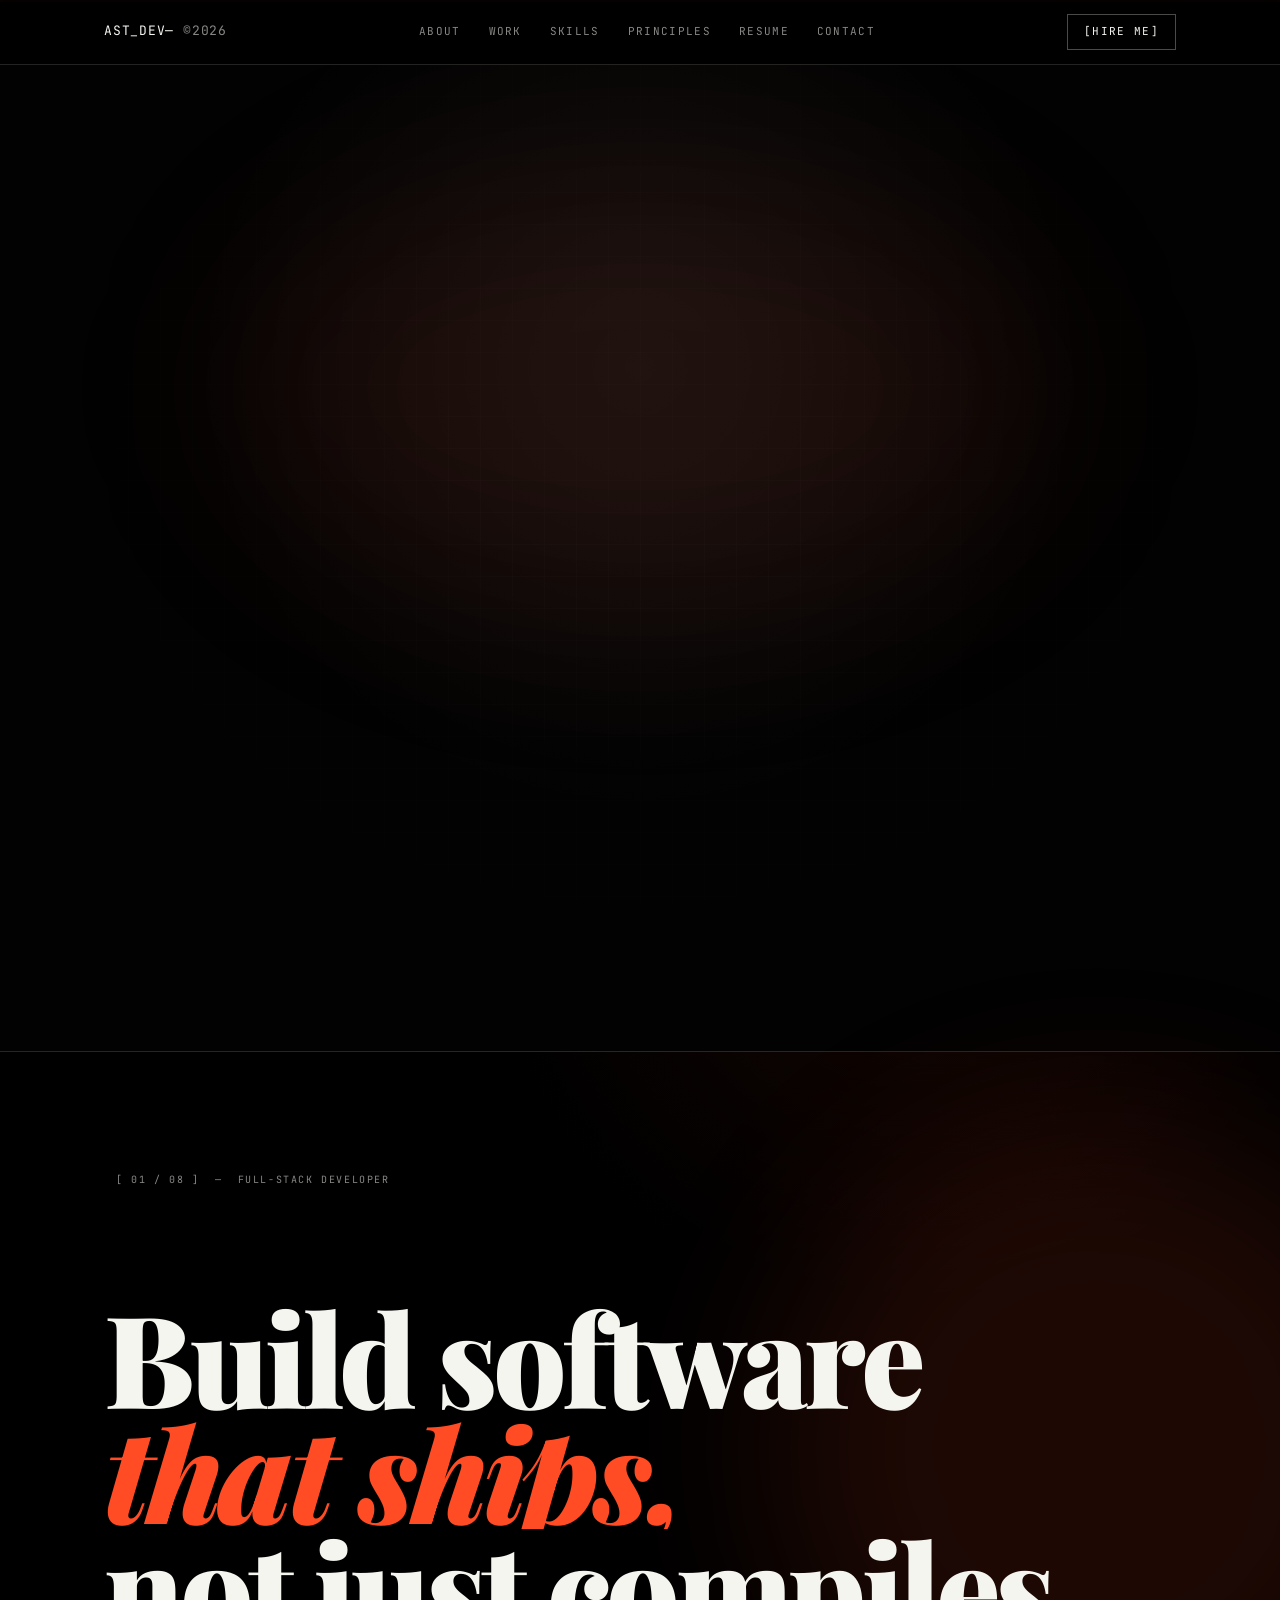
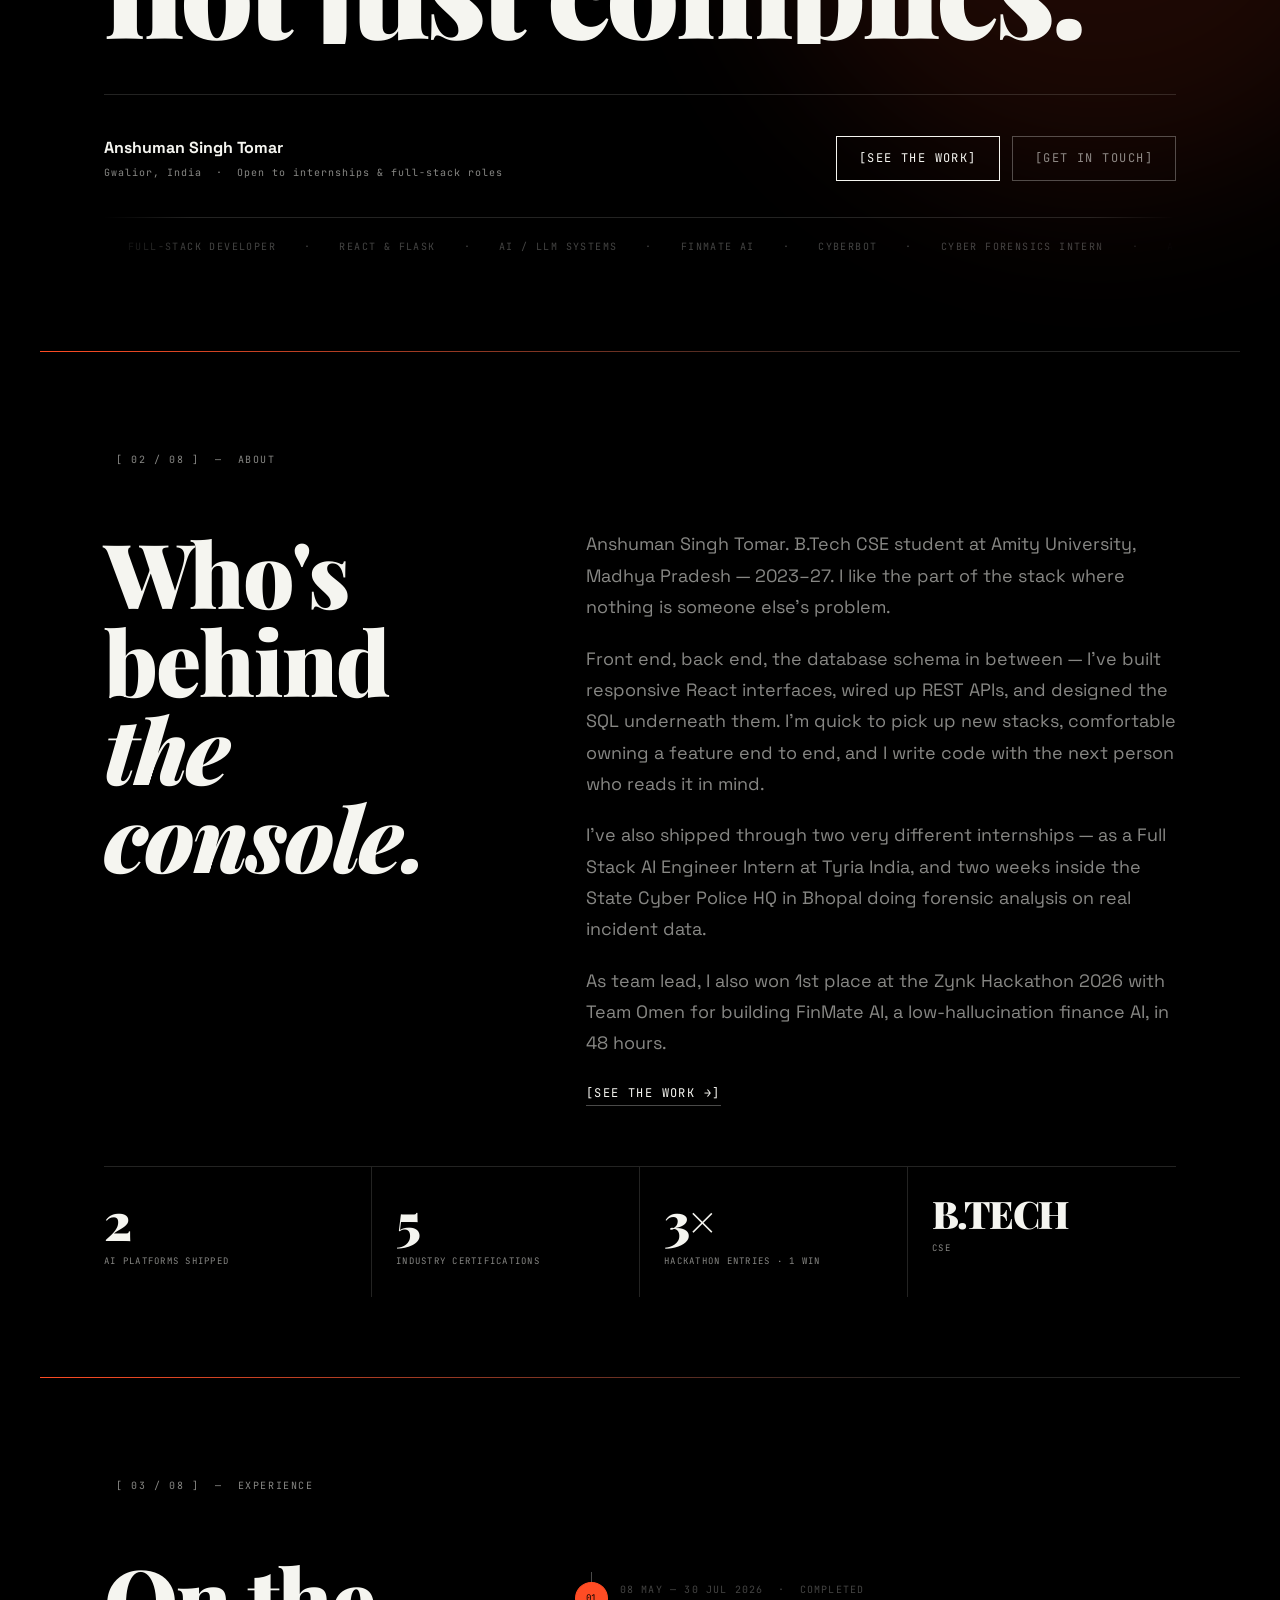
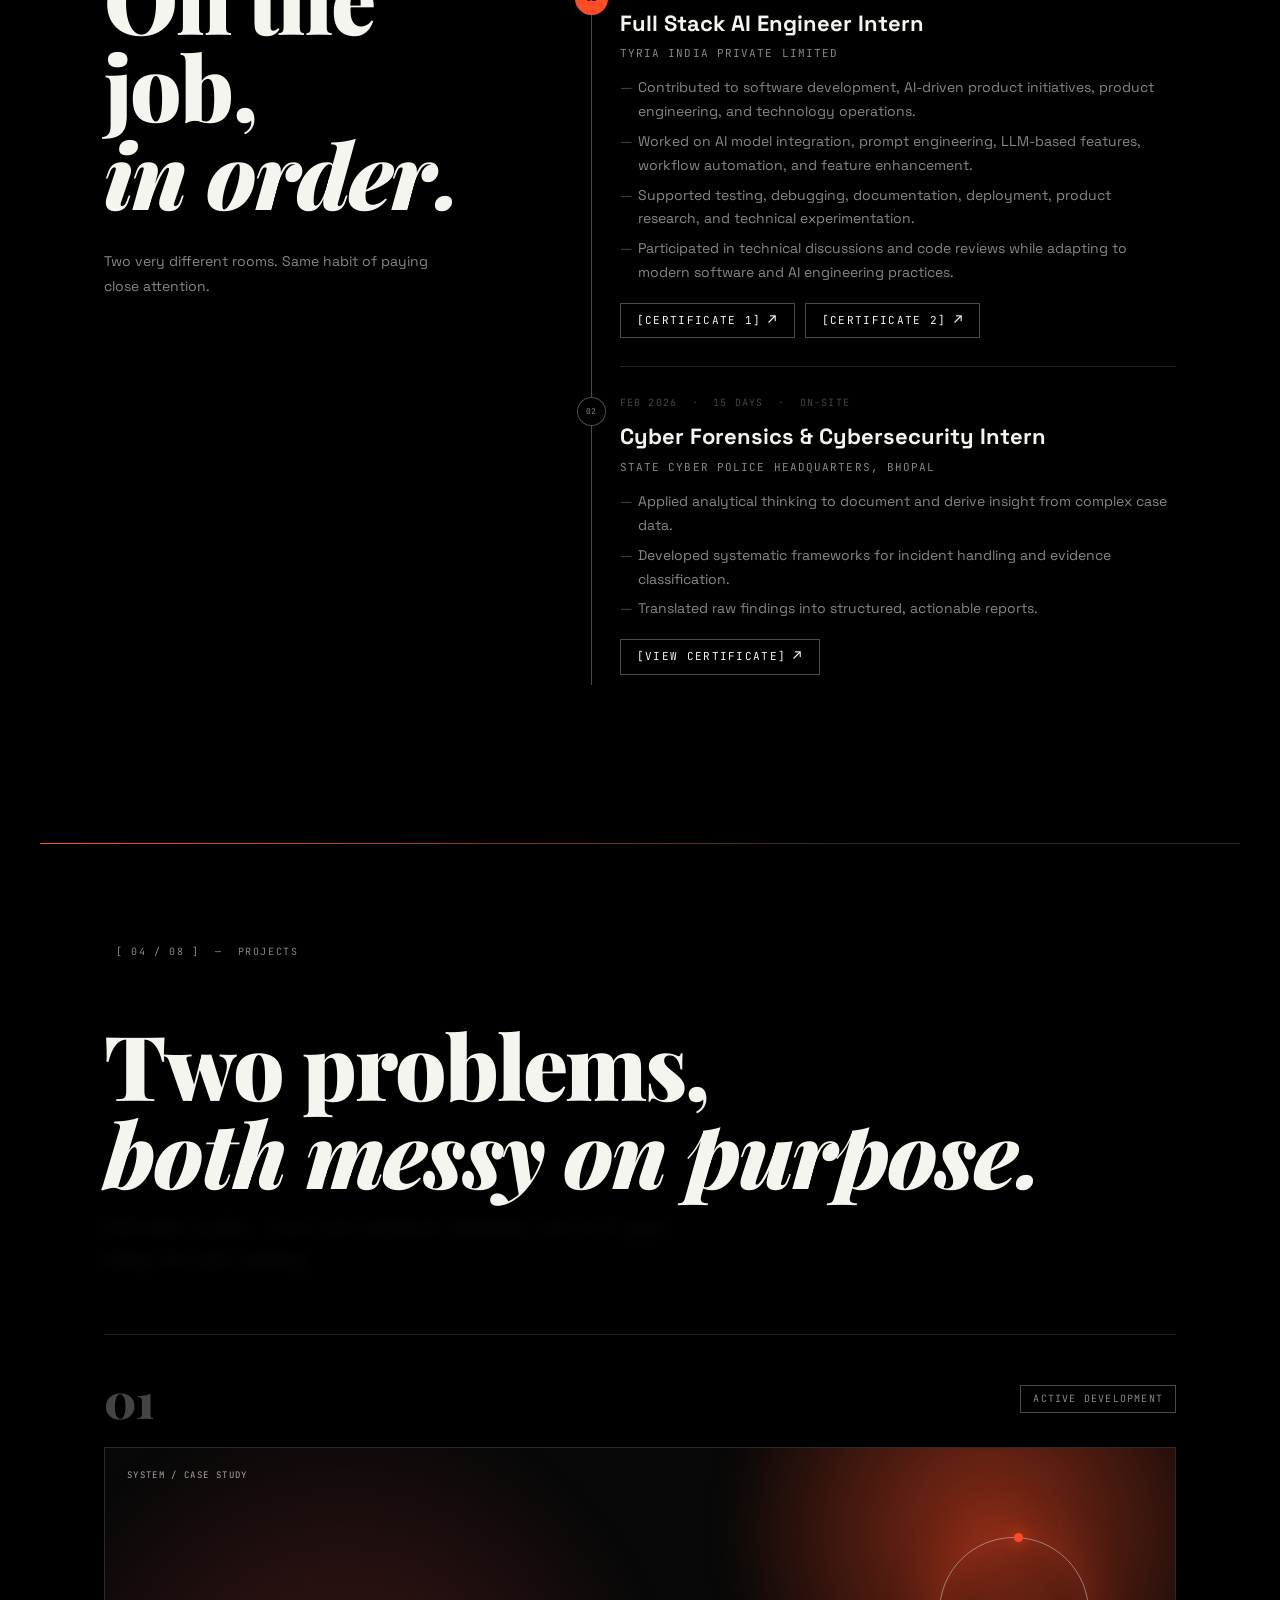
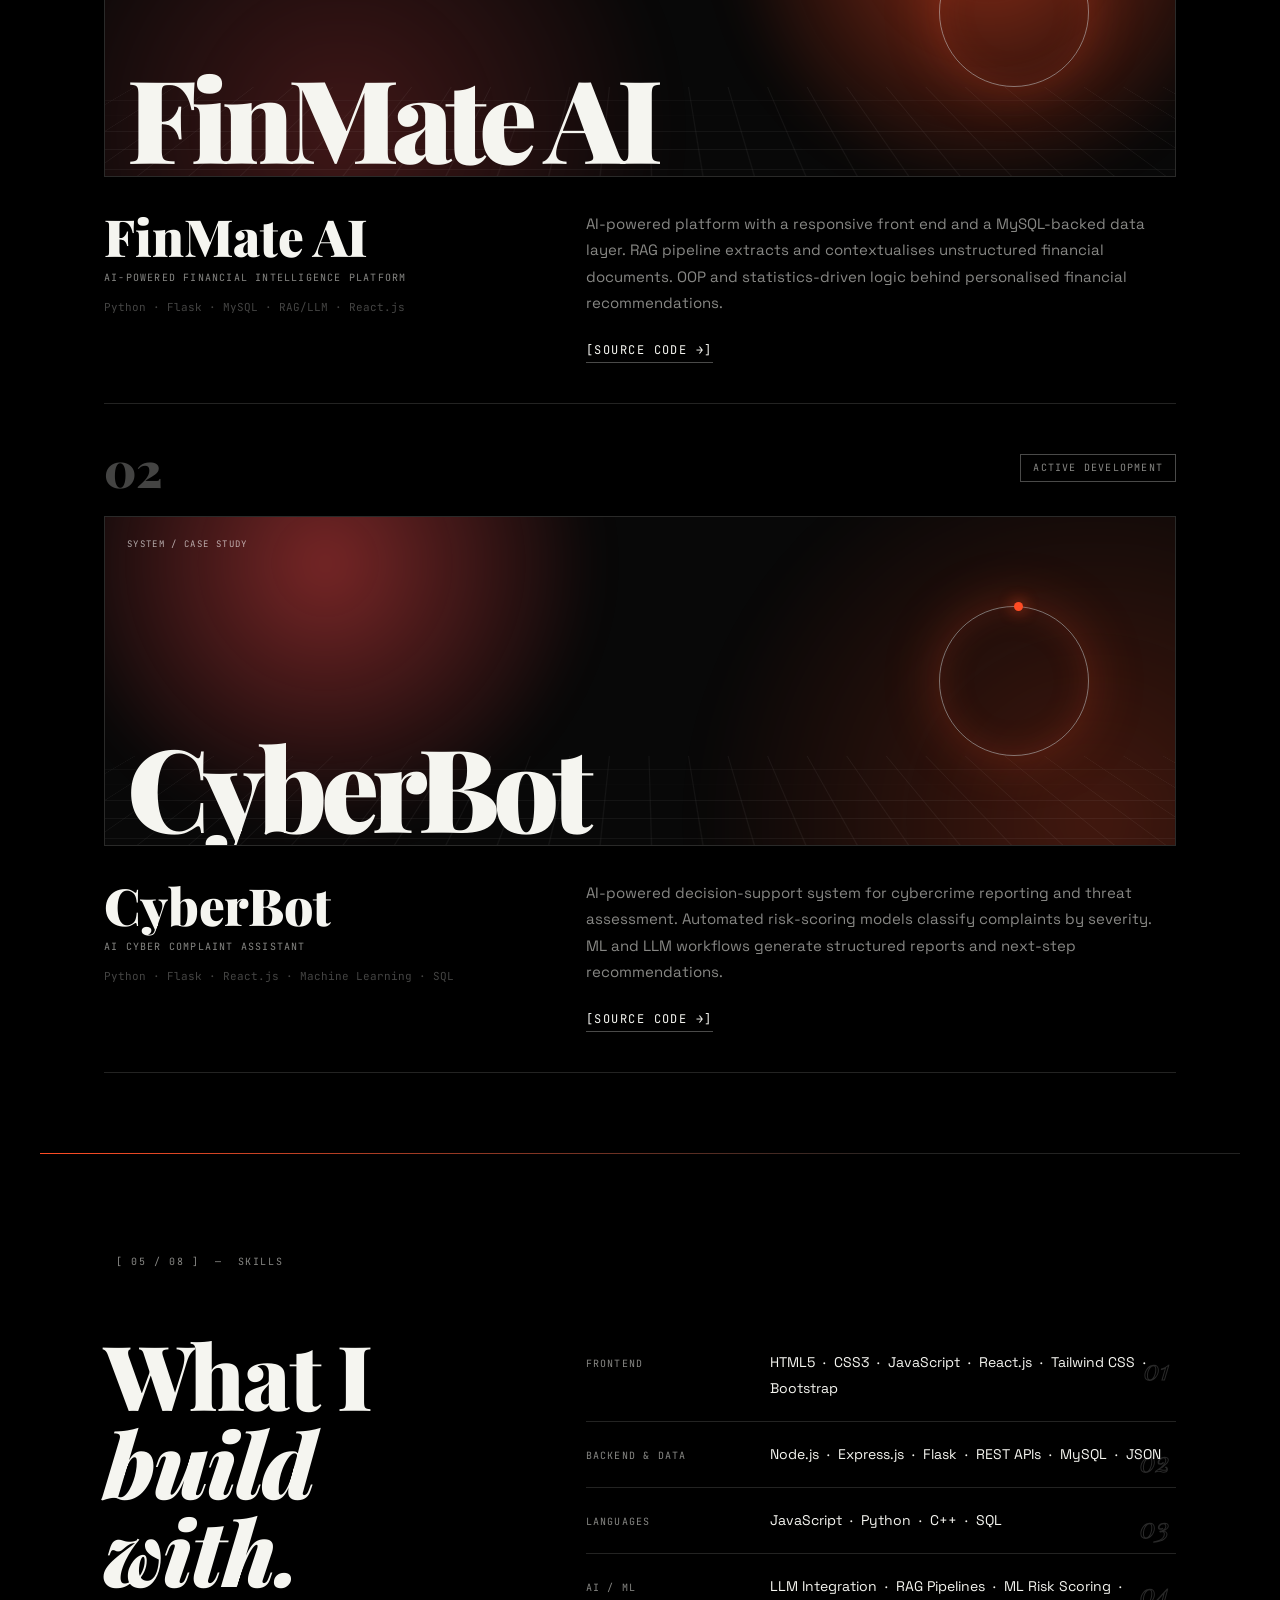
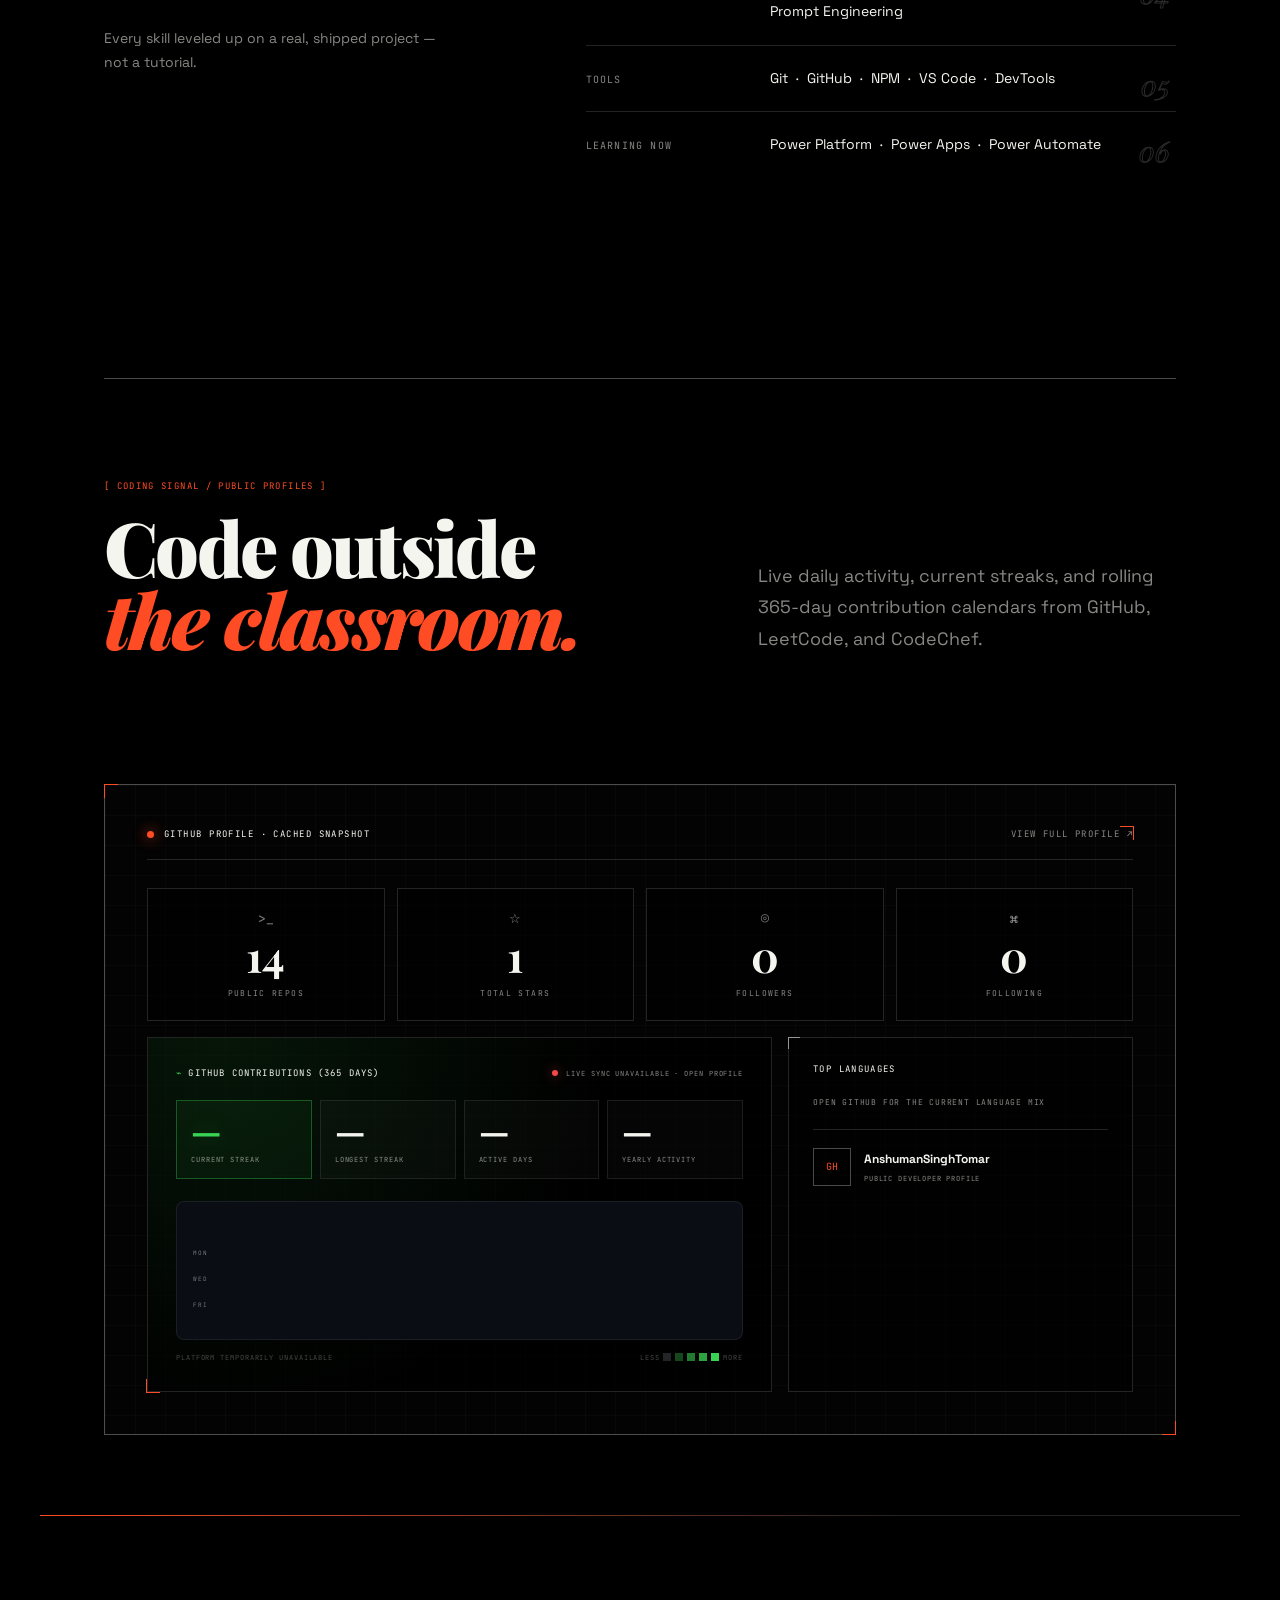
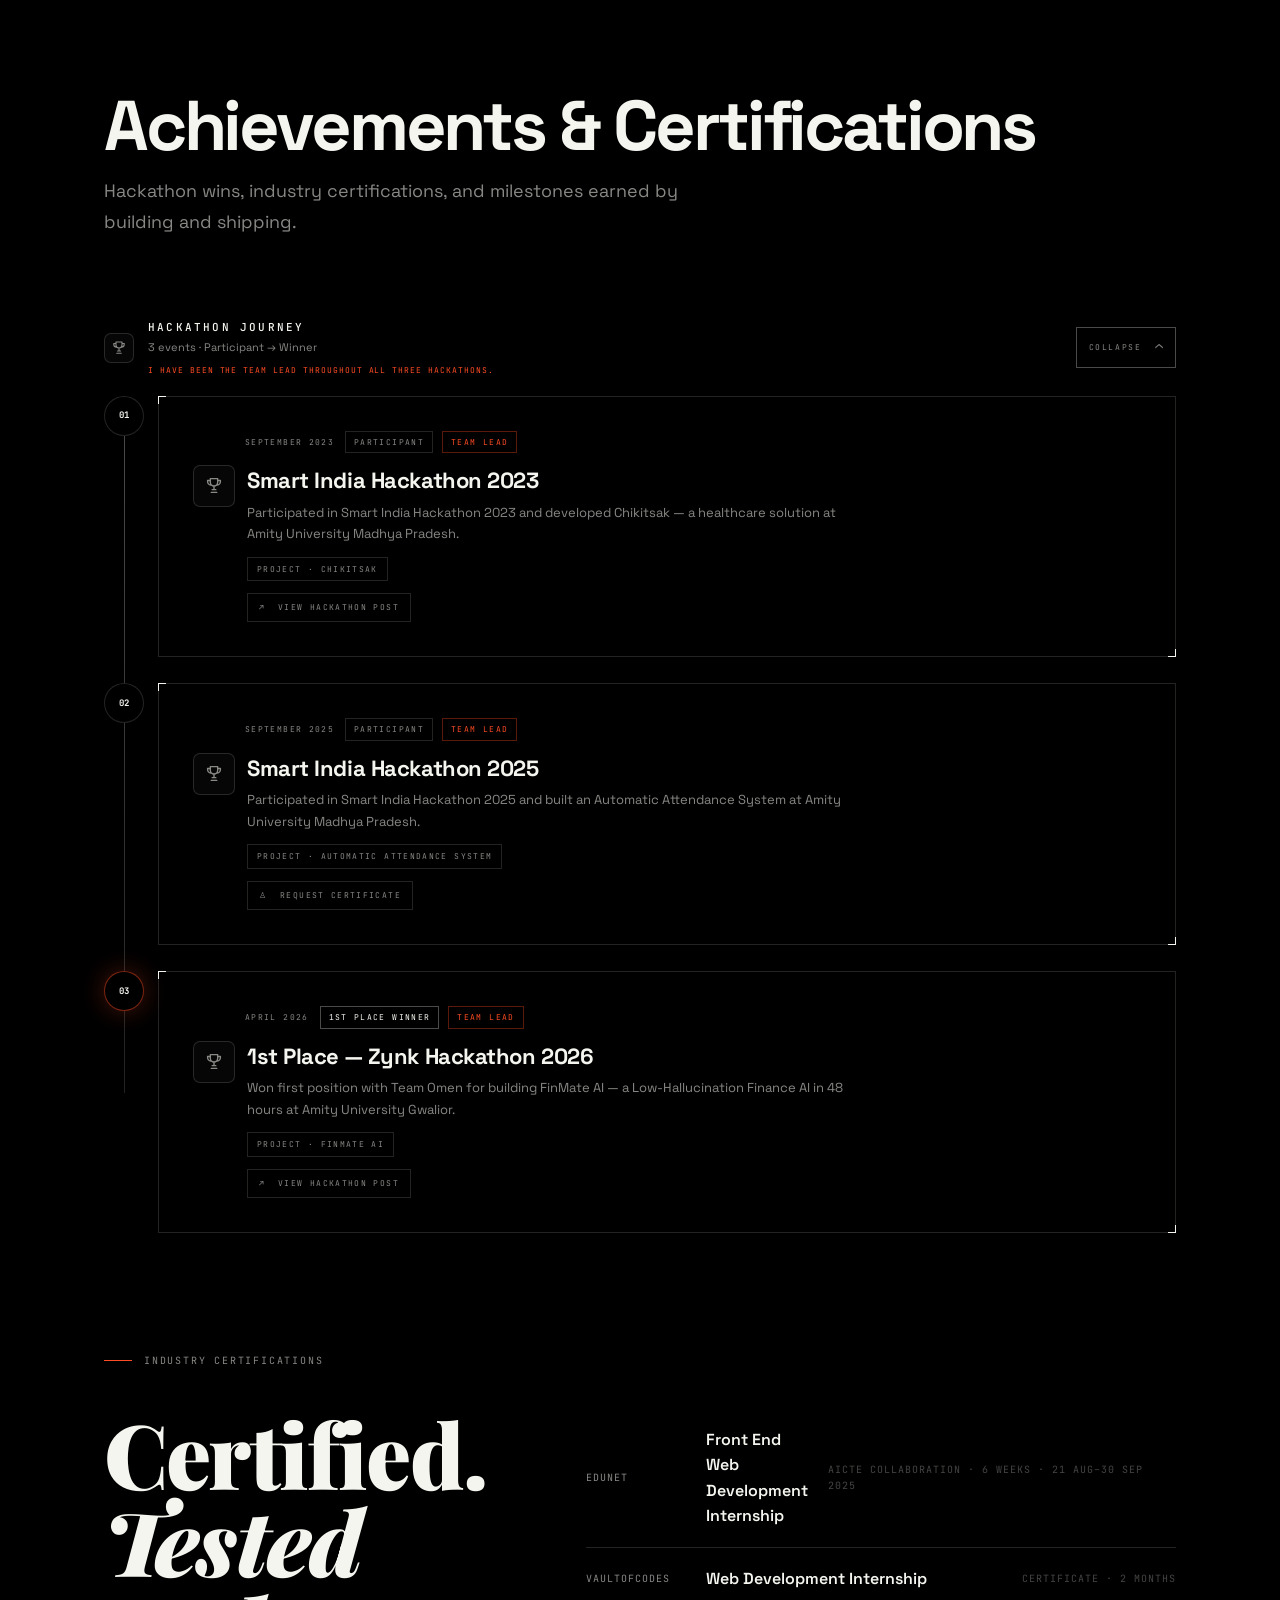
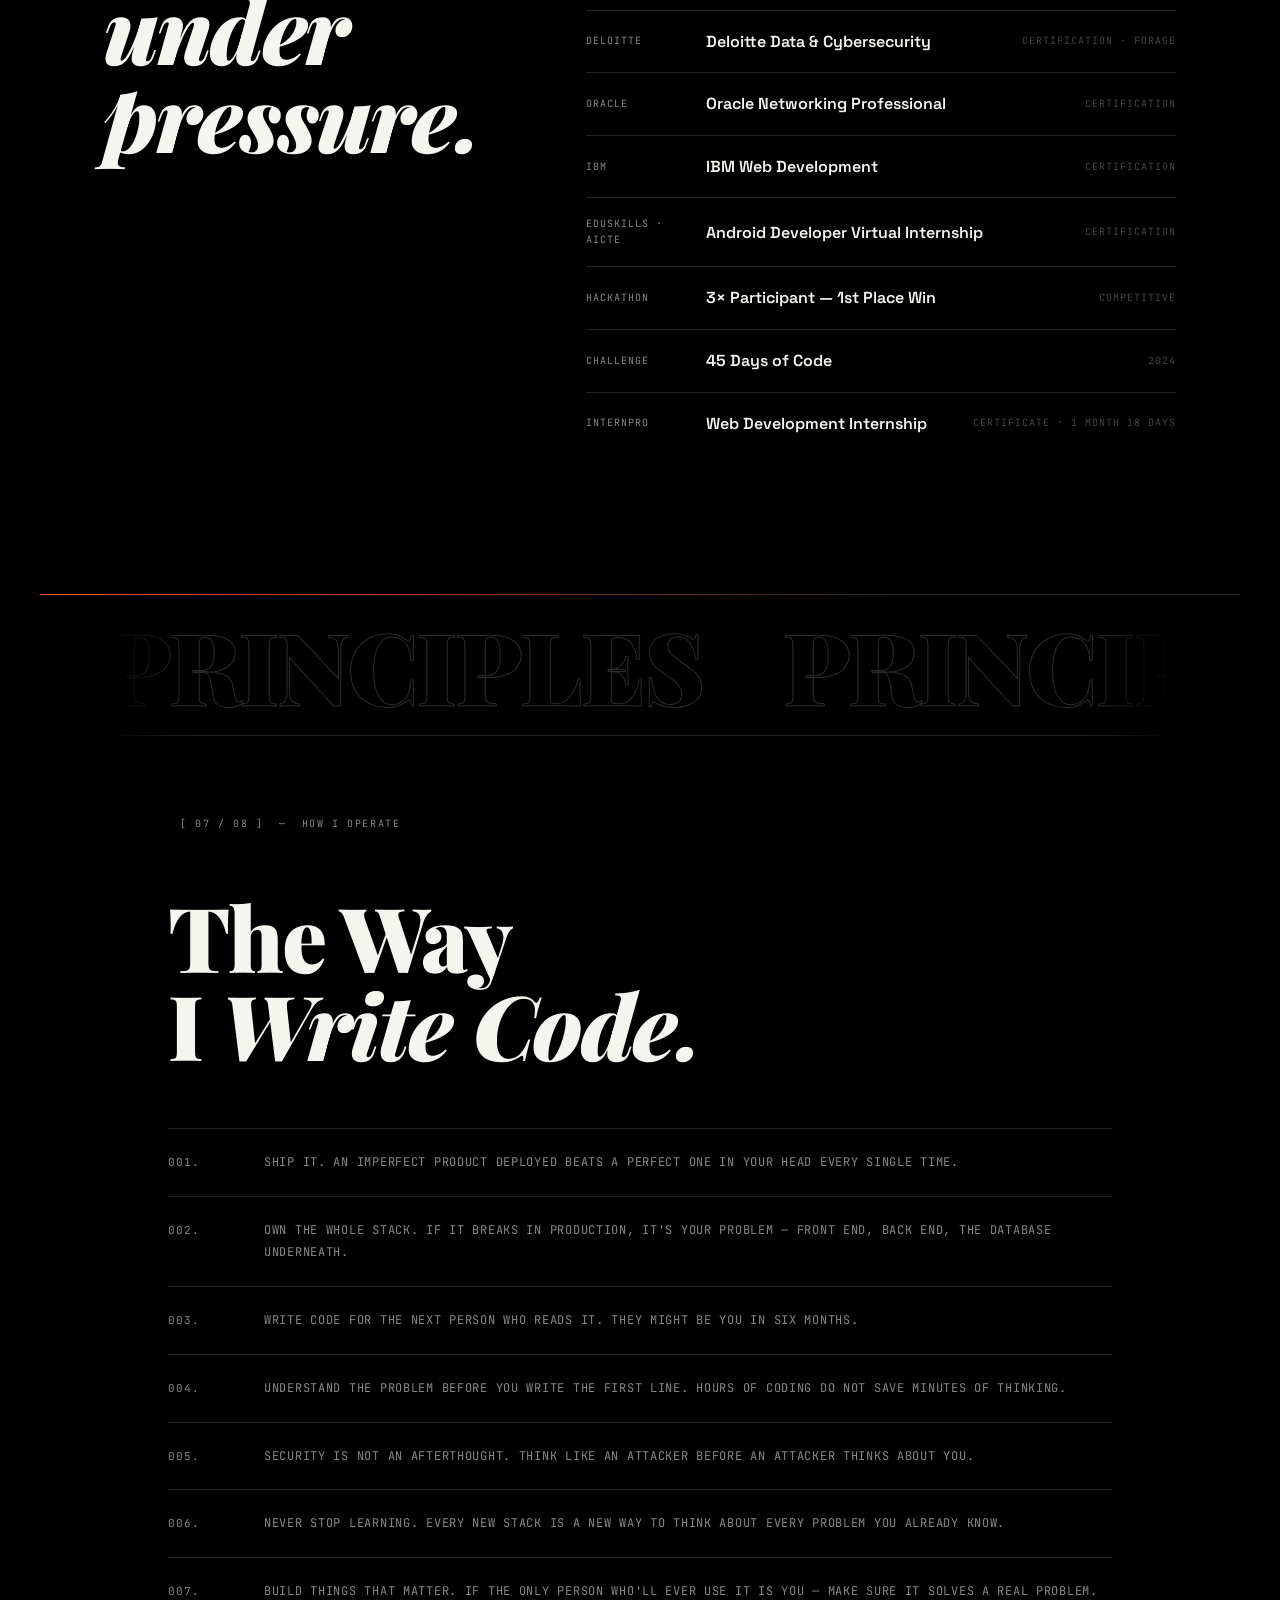
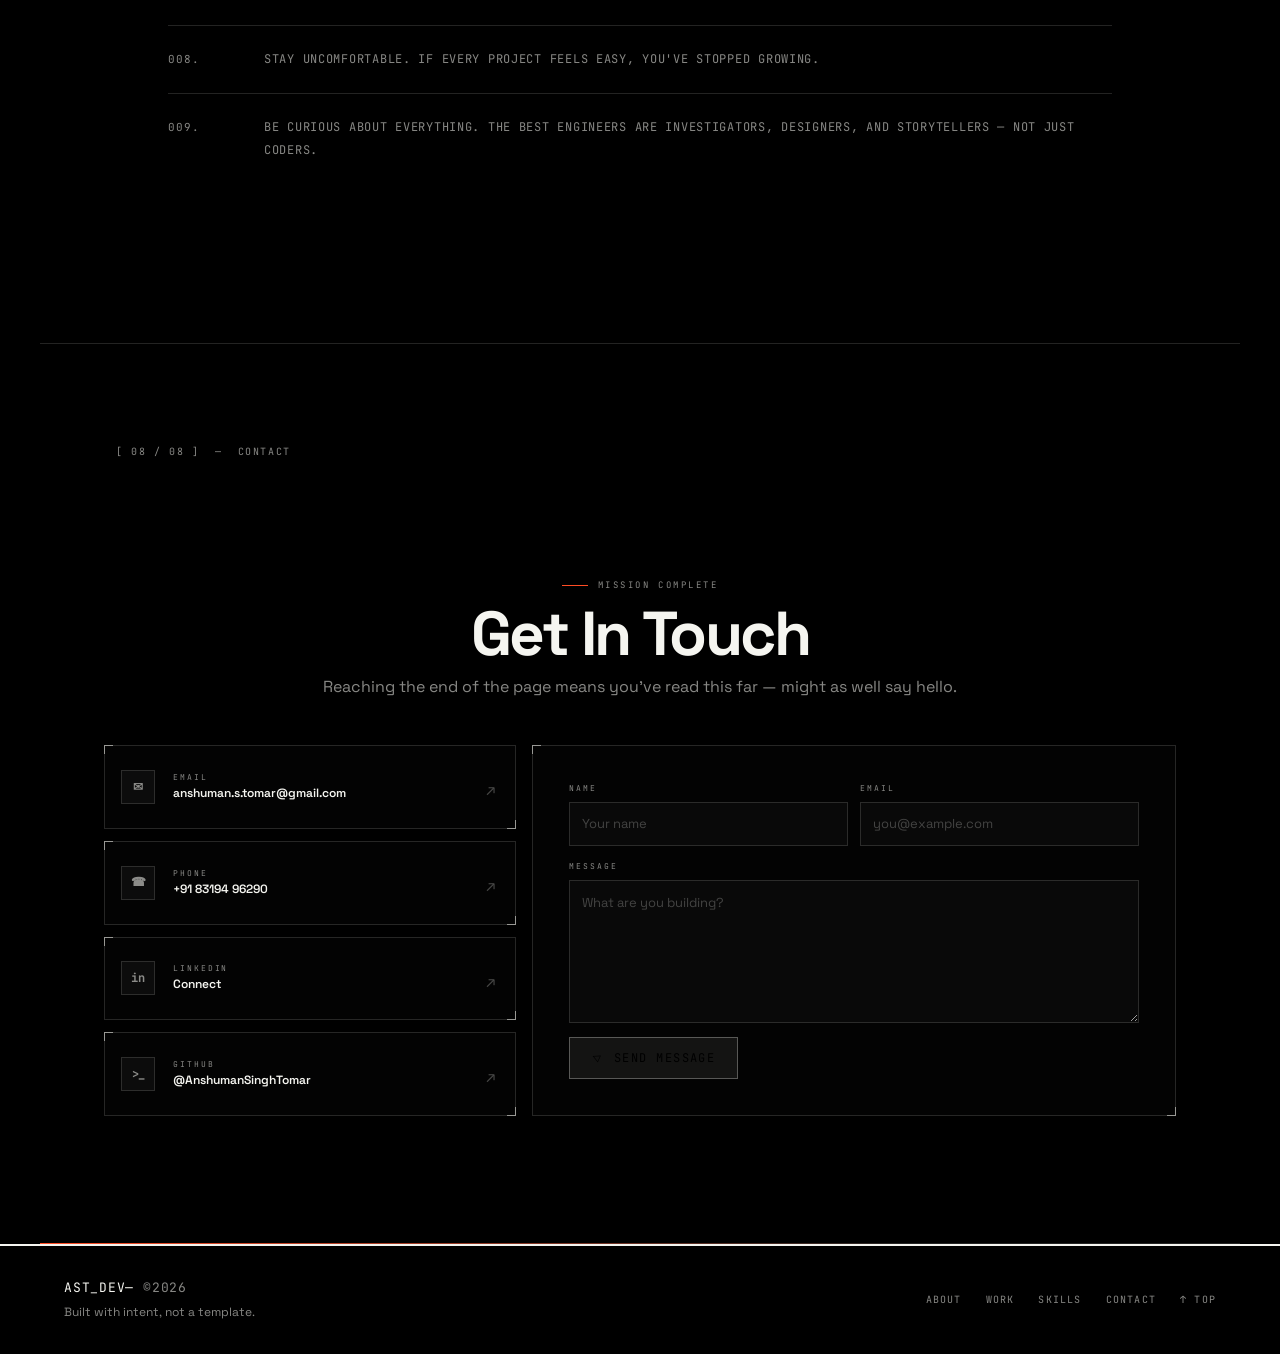
<file: index.html>
<!DOCTYPE html>
<html lang="en">
<head>
<meta charset="UTF-8">
<meta name="viewport" content="width=device-width, initial-scale=1.0">
<script>document.documentElement.classList.add('js');</script>
<title>Anshuman Singh Tomar — Full-Stack Developer</title>
<link rel="preconnect" href="https://fonts.googleapis.com">
<link rel="preconnect" href="https://fonts.gstatic.com" crossorigin>
<link href="https://fonts.googleapis.com/css2?family=Playfair+Display:ital,wght@0,400;0,700;0,900;1,400;1,700;1,900&family=JetBrains+Mono:wght@400;500;700&family=Space+Grotesk:wght@400;500;700&display=swap" rel="stylesheet">
<link rel="stylesheet" href="css/honey.css">
</head>
<body>
<a class="skip-link" href="#main">Skip to content</a>

<!-- short, non-blocking page introduction -->
<div id="page-intro" role="status" aria-live="polite" aria-label="Loading Anshuman's portfolio">
  <div class="intro-mark">AST_DEV—</div>
  <div class="intro-status"><span>PORTFOLIO</span><span>LOADING…</span></div>
  <div class="intro-line" aria-hidden="true"></div>
</div>

<!-- scroll progress -->
<div id="scroll-bar" aria-hidden="true"></div>
<!-- custom cursor -->
<div id="cursor-dot" aria-hidden="true"></div>
<div id="cursor-ring" aria-hidden="true" data-label=""></div>

<!-- ═══ SITE NAV ═══ -->
<header id="site-nav">
  <div class="nav-inner">
    <a href="#home" class="nav-brand" aria-label="Anshuman Singh Tomar — back to top">AST_DEV— <span class="nav-year">©2026</span></a>
    <nav class="nav-links" aria-label="Primary navigation">
      <a href="#about">ABOUT</a>
      <a href="#work">WORK</a>
      <a href="#skills">SKILLS</a>
      <a href="#rules">PRINCIPLES</a>
      <a href="public/resume/A60205223210_Anshuman_Singh_Tomar_Resume.pdf" target="_blank" rel="noopener">RESUME</a>
      <a href="#contact">CONTACT</a>
    </nav>
    <div class="nav-right">
      <a href="mailto:anshuman.s.tomar@gmail.com" class="nav-cta">[HIRE ME]</a>
      <button class="nav-toggle" type="button" aria-expanded="false" aria-controls="mobile-menu" aria-label="Open navigation menu">
        <span></span><span></span>
      </button>
    </div>
  </div>
  <nav id="mobile-menu" class="mobile-menu" aria-label="Site navigation menu" aria-hidden="true">
    <a href="#about"><span>01</span>ABOUT</a>
    <a href="#work"><span>02</span>WORK</a>
    <a href="#skills"><span>03</span>SKILLS</a>
    <a href="#rules"><span>04</span>PRINCIPLES</a>
    <a href="public/resume/A60205223210_Anshuman_Singh_Tomar_Resume.pdf" target="_blank" rel="noopener"><span>05</span>RESUME</a>
    <a href="#contact"><span>06</span>CONTACT</a>
  </nav>
</header>

<!-- section counter -->
<div id="section-counter" aria-hidden="true">
  <span id="sc-current">01</span>
  <span class="sc-div">/</span>
  <span class="sc-total">08</span>
</div>

<main id="main">

<!-- ═══════════════════════════════════════════
     OPENING · PROFILE DASHBOARD
════════════════════════════════════════════ -->
<section class="launch-hero" id="home" aria-labelledby="launch-title">
  <div class="launch-grid" aria-hidden="true"></div>
  <div class="launch-inner">
    <div class="launch-availability"><span aria-hidden="true"></span>OPEN TO OPPORTUNITIES</div>

    <figure class="launch-portrait profile-card" tabindex="0" aria-label="Interactive portrait of Anshuman Singh Tomar">
      <span class="profile-card__glow" aria-hidden="true"></span>
      <div class="profile-card__shell">
        <img src="public/img/IMG_20260908_170639.jpg" alt="Portrait of Anshuman Singh Tomar" width="180" height="180" decoding="async" fetchpriority="high">
        <span class="profile-card__shine" aria-hidden="true"></span>
      </div>
      <figcaption class="profile-card__identity">
        <span class="profile-card__initials" aria-hidden="true">AST</span>
        <span><strong>Anshuman Singh Tomar</strong><small>FULL-STACK &amp; AI ENGINEER</small></span>
        <span class="profile-card__status"><i aria-hidden="true"></i> OPEN</span>
      </figcaption>
    </figure>

    <h1 class="launch-name" id="launch-title">Anshuman Singh Tomar</h1>
    <p class="launch-role">Full-Stack &amp; AI Developer</p>
    <p class="launch-statement">Building intelligent software that solves real-world problems.</p>

    <div class="launch-actions" aria-label="Portfolio actions">
      <a class="launch-action launch-action--primary" href="#work"><span aria-hidden="true">→</span>EXPLORE PROJECTS</a>
      <a class="launch-action" href="public/resume/A60205223210_Anshuman_Singh_Tomar_Resume.pdf" target="_blank" rel="noopener" aria-label="Open Anshuman Singh Tomar résumé PDF"><span aria-hidden="true">▤</span>RÉSUMÉ</a>
      <a class="launch-action" href="https://github.com/AnshumanSinghTomar" target="_blank" rel="noopener"><span aria-hidden="true">&gt;_</span>GITHUB</a>
      <a class="launch-action" href="https://leetcode.com/u/GfkKVhfJeM/" target="_blank" rel="noopener"><span aria-hidden="true">&gt;_</span>LEETCODE</a>
      <a class="launch-action" href="https://www.codechef.com/users/hardy_temple" target="_blank" rel="noopener"><span aria-hidden="true">{ }</span>CODECHEF</a>
      <a class="launch-action" href="https://linkedin.com/" target="_blank" rel="noopener"><span aria-hidden="true">in</span>LINKEDIN</a>
    </div>

    <div class="launch-status" aria-label="Current portfolio status">
      <div class="launch-card"><strong>2</strong><span>PROJECTS SHIPPED</span></div>
      <div class="launch-card"><strong>Connected</strong><span>GITHUB</span></div>
      <div class="launch-card"><strong>Online</strong><span>AI SYSTEMS</span></div>
      <div class="launch-card"><strong>Open</strong><span>AVAILABILITY</span></div>
    </div>
  </div>
</section>

<!-- ═══════════════════════════════════════════
     01 · HERO
═══════════════════════════════════════════ -->
<section class="h-section hero-sec" id="sec-hero" data-index="01">
  <div class="section-label">[ 01 / 08 ] &nbsp;—&nbsp; FULL-STACK DEVELOPER</div>

  <div class="hero-body">
    <h1 class="hero-h1">
      <span class="h1-line">Build software</span>
      <span class="h1-line h1-italic">that ships,</span>
      <span class="h1-line">not just compiles.</span>
    </h1>
  </div>

  <div class="hero-footer">
    <div class="hero-who">
      <div class="hf-name">Anshuman Singh Tomar</div>
      <div class="hf-loc">Gwalior, India &nbsp;·&nbsp; Open to internships &amp; full-stack roles</div>
    </div>
    <div class="hero-actions">
      <a href="#work" class="h-btn">[SEE THE WORK]</a>
      <a href="#contact" class="h-btn h-btn--ghost">[GET IN TOUCH]</a>
    </div>
  </div>

  <!-- scrolling marquee -->
  <div class="marquee-strip" aria-hidden="true">
    <div class="marquee-inner">
      <span>FULL-STACK DEVELOPER</span><span class="marquee-dot">·</span>
      <span>REACT &amp; FLASK</span><span class="marquee-dot">·</span>
      <span>AI / LLM SYSTEMS</span><span class="marquee-dot">·</span>
      <span>FINMATE AI</span><span class="marquee-dot">·</span>
      <span>CYBERBOT</span><span class="marquee-dot">·</span>
      <span>CYBER FORENSICS INTERN</span><span class="marquee-dot">·</span>
      <span>AMITY UNIVERSITY · B.TECH CSE</span><span class="marquee-dot">·</span>
      <span>GWALIOR · INDIA</span><span class="marquee-dot">·</span>
      <span>FULL-STACK DEVELOPER</span><span class="marquee-dot">·</span>
      <span>REACT &amp; FLASK</span><span class="marquee-dot">·</span>
      <span>AI / LLM SYSTEMS</span><span class="marquee-dot">·</span>
      <span>FINMATE AI</span><span class="marquee-dot">·</span>
      <span>CYBERBOT</span><span class="marquee-dot">·</span>
      <span>CYBER FORENSICS INTERN</span><span class="marquee-dot">·</span>
      <span>AMITY UNIVERSITY · B.TECH CSE</span><span class="marquee-dot">·</span>
      <span>GWALIOR · INDIA</span><span class="marquee-dot">·</span>
    </div>
  </div>
</section>

<!-- ═══════════════════════════════════════════
     02 · ABOUT
═══════════════════════════════════════════ -->
<section class="h-section" id="about" data-index="02">
  <div class="section-label">[ 02 / 08 ] &nbsp;—&nbsp; ABOUT</div>

  <div class="two-col">
    <div class="col-left">
      <h2 class="h-title">Who's behind<br><em>the console.</em></h2>
    </div>
    <div class="col-right">
      <p class="h-body">Anshuman Singh Tomar. B.Tech CSE student at Amity University, Madhya Pradesh — 2023–27. I like the part of the stack where nothing is someone else's problem.</p>
      <p class="h-body">Front end, back end, the database schema in between — I've built responsive React interfaces, wired up REST APIs, and designed the SQL underneath them. I'm quick to pick up new stacks, comfortable owning a feature end to end, and I write code with the next person who reads it in mind.</p>
      <p class="h-body">I've also shipped through two very different internships — as a Full Stack AI Engineer Intern at Tyria India, and two weeks inside the State Cyber Police HQ in Bhopal doing forensic analysis on real incident data.</p>
      <p class="h-body">As team lead, I also won 1st place at the Zynk Hackathon 2026 with Team Omen for building FinMate AI, a low-hallucination finance AI, in 48 hours.</p>
      <a href="#work" class="h-link">[SEE THE WORK →]</a>
    </div>
  </div>

  <div class="stat-row">
    <div class="stat-item">
      <div class="stat-num" data-count="2">0</div>
      <div class="stat-label">AI PLATFORMS SHIPPED</div>
    </div>
    <div class="stat-item">
      <div class="stat-num" data-count="5">0</div>
      <div class="stat-label">INDUSTRY CERTIFICATIONS</div>
    </div>
    <div class="stat-item">
      <div class="stat-num" data-count="3" data-suffix="×">0×</div>
      <div class="stat-label">HACKATHON ENTRIES · 1 WIN</div>
    </div>
    <div class="stat-item">
      <div class="stat-num stat-num--degree">B.TECH</div>
      <div class="stat-label">CSE</div>
    </div>
  </div>
</section>

<!-- ═══════════════════════════════════════════
     03 · EXPERIENCE
═══════════════════════════════════════════ -->
<section class="h-section" id="experience" data-index="03">
  <div class="section-label">[ 03 / 08 ] &nbsp;—&nbsp; EXPERIENCE</div>

  <div class="two-col">
    <div class="col-left">
      <h2 class="h-title">On the job,<br><em>in order.</em></h2>
      <p class="h-body h-body--sm">Two very different rooms. Same habit of paying close attention.</p>
    </div>
    <div class="col-right">

      <div class="exp-item">
        <div class="exp-meta">08 MAY — 30 JUL 2026 &nbsp;·&nbsp; COMPLETED</div>
        <div class="exp-role">Full Stack AI Engineer Intern</div>
        <div class="exp-org">TYRIA INDIA PRIVATE LIMITED</div>
        <ul class="exp-list">
          <li>Contributed to software development, AI-driven product initiatives, product engineering, and technology operations.</li>
          <li>Worked on AI model integration, prompt engineering, LLM-based features, workflow automation, and feature enhancement.</li>
          <li>Supported testing, debugging, documentation, deployment, product research, and technical experimentation.</li>
          <li>Participated in technical discussions and code reviews while adapting to modern software and AI engineering practices.</li>
        </ul>
        <div class="exp-certificates" aria-label="Tyria internship certificates">
          <a class="nav-cta" href="public/interships/Tyria.pdf" target="_blank" rel="noopener"><span>[CERTIFICATE 1]</span><span class="certificate-arrow" aria-hidden="true">↗</span></a>
          <a class="nav-cta" href="public/interships/Tyria2.pdf" target="_blank" rel="noopener"><span>[CERTIFICATE 2]</span><span class="certificate-arrow" aria-hidden="true">↗</span></a>
        </div>
      </div>

      <div class="exp-item">
        <div class="exp-meta">FEB 2026 &nbsp;·&nbsp; 15 DAYS &nbsp;·&nbsp; ON-SITE</div>
        <div class="exp-role">Cyber Forensics &amp; Cybersecurity Intern</div>
        <div class="exp-org">STATE CYBER POLICE HEADQUARTERS, BHOPAL</div>
        <ul class="exp-list">
          <li>Applied analytical thinking to document and derive insight from complex case data.</li>
          <li>Developed systematic frameworks for incident handling and evidence classification.</li>
          <li>Translated raw findings into structured, actionable reports.</li>
        </ul>
        <div class="exp-certificates" aria-label="State Cyber Police Headquarters internship certificate">
          <a class="nav-cta" href="public/interships/Certificate%20Police%20HQ.pdf" target="_blank" rel="noopener"><span>[VIEW CERTIFICATE]</span><span class="certificate-arrow" aria-hidden="true">↗</span></a>
        </div>
      </div>

    </div>
  </div>
</section>

<!-- ═══════════════════════════════════════════
     04 · PROJECTS
═══════════════════════════════════════════ -->
<section class="h-section" id="work" data-index="04">
  <div class="section-label">[ 04 / 08 ] &nbsp;—&nbsp; PROJECTS</div>

  <div class="projects-head">
    <h2 class="h-title">Two problems,<br><em>both messy on purpose.</em></h2>
    <p class="h-body">Full-stack builds — front end, backend, database, and an AI layer doing the hard reading.</p>
  </div>

  <div class="project-block">
    <div class="pb-header">
      <span class="pb-index">01</span>
      <span class="pb-status pb-status--active">ACTIVE DEVELOPMENT</span>
    </div>
    <div class="pb-media" aria-hidden="true">
      <div class="pb-media-grid"></div>
      <span class="pb-media-kicker">SYSTEM / CASE STUDY</span>
      <span class="pb-media-title"></span>
      <span class="pb-media-orbit"></span>
    </div>
    <div class="pb-body">
      <div class="pb-left">
        <h3 class="pb-title">FinMate AI</h3>
        <div class="pb-sub">AI-POWERED FINANCIAL INTELLIGENCE PLATFORM</div>
        <div class="pb-stack">Python · Flask · MySQL · RAG/LLM · React.js</div>
      </div>
      <div class="pb-right">
        <p class="pb-desc">AI-powered platform with a responsive front end and a MySQL-backed data layer. RAG pipeline extracts and contextualises unstructured financial documents. OOP and statistics-driven logic behind personalised financial recommendations.</p>
        <a href="https://github.com/AnshumanSinghTomar" target="_blank" rel="noopener" class="h-link">[SOURCE CODE →]</a>
      </div>
    </div>
  </div>

  <div class="project-block">
    <div class="pb-header">
      <span class="pb-index">02</span>
      <span class="pb-status pb-status--active">ACTIVE DEVELOPMENT</span>
    </div>
    <div class="pb-media" aria-hidden="true">
      <div class="pb-media-grid"></div>
      <span class="pb-media-kicker">SYSTEM / CASE STUDY</span>
      <span class="pb-media-title"></span>
      <span class="pb-media-orbit"></span>
    </div>
    <div class="pb-body">
      <div class="pb-left">
        <h3 class="pb-title">CyberBot</h3>
        <div class="pb-sub">AI CYBER COMPLAINT ASSISTANT</div>
        <div class="pb-stack">Python · Flask · React.js · Machine Learning · SQL</div>
      </div>
      <div class="pb-right">
        <p class="pb-desc">AI-powered decision-support system for cybercrime reporting and threat assessment. Automated risk-scoring models classify complaints by severity. ML and LLM workflows generate structured reports and next-step recommendations.</p>
        <a href="https://github.com/AnshumanSinghTomar" target="_blank" rel="noopener" class="h-link">[SOURCE CODE →]</a>
      </div>
    </div>
  </div>
</section>

<!-- ═══════════════════════════════════════════
     05 · SKILLS
═══════════════════════════════════════════ -->
<section class="h-section" id="skills" data-index="05">
  <div class="section-label">[ 05 / 08 ] &nbsp;—&nbsp; SKILLS</div>

  <div class="two-col">
    <div class="col-left">
      <h2 class="h-title">What I<br><em>build with.</em></h2>
      <p class="h-body h-body--sm">Every skill leveled up on a real, shipped project — not a tutorial.</p>
    </div>
    <div class="col-right">
      <div class="skill-cols">

        <div class="skill-group-h">
          <div class="sg-label">FRONTEND</div>
          <div class="sg-list">HTML5 &nbsp;·&nbsp; CSS3 &nbsp;·&nbsp; JavaScript &nbsp;·&nbsp; React.js &nbsp;·&nbsp; Tailwind CSS &nbsp;·&nbsp; Bootstrap</div>
        </div>

        <div class="skill-group-h">
          <div class="sg-label">BACKEND &amp; DATA</div>
          <div class="sg-list">Node.js &nbsp;·&nbsp; Express.js &nbsp;·&nbsp; Flask &nbsp;·&nbsp; REST APIs &nbsp;·&nbsp; MySQL &nbsp;·&nbsp; JSON</div>
        </div>

        <div class="skill-group-h">
          <div class="sg-label">LANGUAGES</div>
          <div class="sg-list">JavaScript &nbsp;·&nbsp; Python &nbsp;·&nbsp; C++ &nbsp;·&nbsp; SQL</div>
        </div>

        <div class="skill-group-h">
          <div class="sg-label">AI / ML</div>
          <div class="sg-list">LLM Integration &nbsp;·&nbsp; RAG Pipelines &nbsp;·&nbsp; ML Risk Scoring &nbsp;·&nbsp; Prompt Engineering</div>
        </div>

        <div class="skill-group-h">
          <div class="sg-label">TOOLS</div>
          <div class="sg-list">Git &nbsp;·&nbsp; GitHub &nbsp;·&nbsp; NPM &nbsp;·&nbsp; VS Code &nbsp;·&nbsp; DevTools</div>
        </div>

        <div class="skill-group-h">
          <div class="sg-label">LEARNING NOW</div>
          <div class="sg-list">Power Platform &nbsp;·&nbsp; Power Apps &nbsp;·&nbsp; Power Automate</div>
        </div>

      </div>
    </div>
  </div>

  <!-- Coding profiles dashboard — inspired by the supplied Knowabhee reference -->
  <div class="coding-dashboard" id="profiles">
    <div class="coding-head reveal">
      <div>
        <div class="coding-kicker">[ CODING SIGNAL / PUBLIC PROFILES ]</div>
        <h3 class="coding-title">Code outside<br><em>the classroom.</em></h3>
      </div>
      <p class="h-body">Live GitHub repository data and verified public profile snapshots from LeetCode and CodeChef. Use the profile links for the latest platform totals.</p>
    </div>

    <div class="profile-tabs reveal" role="tablist" aria-label="Coding profiles">
      <button class="profile-tab is-active" id="tab-github" type="button" role="tab" aria-selected="true" aria-controls="panel-github" tabindex="0" data-profile-tab="github"><span aria-hidden="true">&gt;_</span> GitHub</button>
      <button class="profile-tab" id="tab-leetcode" type="button" role="tab" aria-selected="false" aria-controls="panel-leetcode" tabindex="-1" data-profile-tab="leetcode"><span aria-hidden="true">&lt;/&gt;</span> LeetCode</button>
      <button class="profile-tab" id="tab-codechef" type="button" role="tab" aria-selected="false" aria-controls="panel-codechef" tabindex="-1" data-profile-tab="codechef"><span aria-hidden="true">{ }</span> CodeChef</button>
    </div>

    <div class="profile-shell reveal">
      <article class="profile-panel is-active" id="panel-github" role="tabpanel" aria-labelledby="tab-github" data-profile-panel="github">
        <header class="profile-panel-head">
          <div class="profile-live"><span class="signal-pulse" aria-hidden="true"></span><span data-github-status>LIVE GITHUB STATS</span></div>
          <a href="https://github.com/AnshumanSinghTomar" target="_blank" rel="noopener" class="profile-external">VIEW FULL PROFILE <span aria-hidden="true">↗</span></a>
        </header>

        <div class="profile-metrics" aria-label="GitHub statistics">
          <div class="profile-metric"><span class="metric-icon" aria-hidden="true">&gt;_</span><strong data-github-field="public_repos">14</strong><span>PUBLIC REPOS</span></div>
          <div class="profile-metric"><span class="metric-icon" aria-hidden="true">☆</span><strong data-github-field="total_stars">1</strong><span>TOTAL STARS</span></div>
          <div class="profile-metric"><span class="metric-icon" aria-hidden="true">◎</span><strong data-github-field="followers">0</strong><span>FOLLOWERS</span></div>
          <div class="profile-metric"><span class="metric-icon" aria-hidden="true">⌘</span><strong data-github-field="following">0</strong><span>FOLLOWING</span></div>
        </div>

        <div class="profile-data-grid">
          <section class="profile-data-card">
            <div class="data-card-label">LATEST REPOSITORIES</div>
            <div class="repo-signal-list" data-github-repos aria-live="polite">
              <div class="repo-loading">SYNCING PUBLIC REPOSITORIES…</div>
            </div>
          </section>
          <section class="profile-data-card">
            <div class="data-card-label">TOP LANGUAGES</div>
            <div class="language-signal-list" data-github-languages aria-live="polite">
              <div class="repo-loading">CALCULATING REPOSITORY MIX…</div>
            </div>
            <div class="profile-identity">
              <span class="identity-mark" aria-hidden="true">GH</span>
              <span><strong>AnshumanSinghTomar</strong><small>PUBLIC DEVELOPER PROFILE</small></span>
            </div>
          </section>
        </div>
      </article>

      <article class="profile-panel" id="panel-leetcode" role="tabpanel" aria-labelledby="tab-leetcode" data-profile-panel="leetcode" hidden>
        <header class="profile-panel-head">
          <div class="profile-live"><span class="signal-pulse" aria-hidden="true"></span>LEETCODE PROFILE SNAPSHOT</div>
          <a href="https://leetcode.com/u/GfkKVhfJeM/" target="_blank" rel="noopener" class="profile-external">VIEW FULL PROFILE <span aria-hidden="true">↗</span></a>
        </header>

        <div class="profile-metrics" aria-label="LeetCode profile statistics">
          <div class="profile-metric"><span class="metric-icon" aria-hidden="true">Σ</span><strong>121</strong><span>PROBLEMS SOLVED</span></div>
          <div class="profile-metric"><span class="metric-icon" aria-hidden="true">#</span><strong class="metric-compact">1,506,556</strong><span>GLOBAL RANK</span></div>
          <div class="profile-metric"><span class="metric-icon" aria-hidden="true">◇</span><strong>2</strong><span>BADGES</span></div>
          <div class="profile-metric"><span class="metric-icon" aria-hidden="true">↗</span><strong>100</strong><span>DAYS BADGE · 2026</span></div>
        </div>

        <div class="competitive-card">
          <div class="platform-monogram" aria-hidden="true">LC</div>
          <div class="competitive-copy">
            <span class="data-card-label">LEETCODE / PROBLEM SOLVING</span>
            <h4>GfkKVhfJeM</h4>
            <p>Public profile currently lists Python and C++ submissions, 121 solved problems, and the 100 Days Badge for 2026.</p>
            <a href="https://leetcode.com/u/GfkKVhfJeM/" target="_blank" rel="noopener" class="h-btn">[OPEN LEETCODE ↗]</a>
          </div>
          <div class="signal-bars" aria-hidden="true"><span style="--signal: 1"></span><span style="--signal: .72"></span><span style="--signal: .44"></span><span style="--signal: .86"></span><span style="--signal: .58"></span></div>
        </div>
        <p class="profile-note">PUBLIC PROFILE SNAPSHOT · CHECKED SEPTEMBER 2026 · OPEN PROFILE FOR CURRENT VALUES</p>
      </article>

      <article class="profile-panel" id="panel-codechef" role="tabpanel" aria-labelledby="tab-codechef" data-profile-panel="codechef" hidden>
        <header class="profile-panel-head">
          <div class="profile-live"><span class="signal-pulse" aria-hidden="true"></span>CODECHEF PROFILE SNAPSHOT</div>
          <a href="https://www.codechef.com/users/hardy_temple" target="_blank" rel="noopener" class="profile-external">VIEW FULL PROFILE <span aria-hidden="true">↗</span></a>
        </header>

        <div class="profile-metrics" aria-label="CodeChef profile statistics">
          <div class="profile-metric"><span class="metric-icon" aria-hidden="true">Σ</span><strong>1305</strong><span>PROBLEMS SOLVED</span></div>
          <div class="profile-metric"><span class="metric-icon" aria-hidden="true">↗</span><strong>9</strong><span>LEARNING PATHS</span></div>
          <div class="profile-metric"><span class="metric-icon" aria-hidden="true">◇</span><strong>9</strong><span>PRACTICE PATHS</span></div>
          <div class="profile-metric"><span class="metric-icon" aria-hidden="true">◎</span><strong>0</strong><span>CONTESTS LISTED</span></div>
        </div>

        <div class="competitive-card codechef-card">
          <div class="platform-monogram" aria-hidden="true">CC</div>
          <div class="competitive-copy">
            <span class="data-card-label">CODECHEF / COMPETITIVE PROGRAMMING</span>
            <h4>hardy_temple</h4>
            <p>Anshuman Singh Tomar · Student at Amity University, Gwalior · India. Public profile lists practice and learning-path progress.</p>
            <a href="https://www.codechef.com/users/hardy_temple" target="_blank" rel="noopener" class="h-btn">[OPEN CODECHEF ↗]</a>
          </div>
          <div class="signal-bars" aria-hidden="true"><span style="--signal: .86"></span><span style="--signal: .5"></span><span style="--signal: .95"></span><span style="--signal: .62"></span><span style="--signal: .76"></span></div>
        </div>
        <p class="profile-note">PUBLIC PROFILE SNAPSHOT · CHECKED SEPTEMBER 2026 · OPEN PROFILE FOR CURRENT VALUES</p>
      </article>
    </div>
  </div>
</section>

<!-- ═══════════════════════════════════════════
     06 · CREDENTIALS
═══════════════════════════════════════════ -->
<section class="h-section" id="awards" data-index="06">
  <div class="section-label">[ 06 / 08 ] &nbsp;—&nbsp; ACCOMPLISHMENTS</div>

  <div class="achievement-intro reveal">
    <h2 class="h-title">Achievements &amp; Certifications</h2>
    <p class="h-body">Hackathon wins, industry certifications, and milestones earned by building and shipping.</p>
  </div>

  <details class="hackathon-journey reveal" open>
    <summary class="journey-summary">
      <span class="journey-summary-main">
        <span class="journey-heading-group">
          <span class="journey-trophy" aria-hidden="true">
            <svg viewBox="0 0 24 24" width="18" height="18"><path d="M8 4h8v4a4 4 0 0 1-8 0V4Zm0 2H5v1a4 4 0 0 0 4 4m7-5h3v1a4 4 0 0 1-4 4M12 12v4m-3 3h6m-5-3h4" fill="none" stroke="currentColor" stroke-width="1.5" stroke-linecap="round" stroke-linejoin="round"/></svg>
          </span>
          <span>
            <strong>HACKATHON JOURNEY</strong>
            <small>3 events · Participant → Winner</small>
            <span class="journey-lead-note">I have been the team lead throughout all three hackathons.</span>
          </span>
        </span>
        <span class="journey-toggle" aria-hidden="true">
          <span class="when-open">COLLAPSE</span><span class="when-closed">EXPAND</span>
          <span class="journey-chevron">⌄</span>
        </span>
      </span>
      <span class="journey-compact" aria-hidden="true">
        <span>① &nbsp;PARTICIPANT</span>
        <span>② &nbsp;PARTICIPANT</span>
        <span class="journey-win">③ &nbsp;1ST PLACE WINNER</span>
        <span class="journey-open-label">OPEN FULL TIMELINE &nbsp;⌄</span>
      </span>
    </summary>

    <div class="journey-timeline stagger">
      <article class="journey-event">
        <span class="journey-marker" aria-hidden="true">01</span>
        <div class="journey-card">
          <div class="journey-meta">
            <time datetime="2023-09">SEPTEMBER 2023</time>
            <span class="journey-badge">PARTICIPANT</span>
            <span class="journey-badge journey-badge--lead">TEAM LEAD</span>
          </div>
          <div class="journey-event-body">
            <span class="journey-event-icon" aria-hidden="true">
              <svg viewBox="0 0 24 24" width="22" height="22"><path d="M8 4h8v4a4 4 0 0 1-8 0V4Zm0 2H5v1a4 4 0 0 0 4 4m7-5h3v1a4 4 0 0 1-4 4M12 12v4m-3 3h6m-5-3h4" fill="none" stroke="currentColor" stroke-width="1.5" stroke-linecap="round" stroke-linejoin="round"/></svg>
            </span>
            <div>
              <h3>Smart India Hackathon 2023</h3>
              <p>Participated in Smart India Hackathon 2023 and developed Chikitsak — a healthcare solution at Amity University Madhya Pradesh.</p>
              <span class="journey-project">PROJECT · CHIKITSAK</span>
              <a class="journey-certificate" href="https://www.linkedin.com/posts/anshumanstomar_smartindiahackathon-sih2023-chikitsakapp-activity-7352611407382687744-pixf?utm_source=share&amp;utm_medium=member_desktop&amp;rcm=ACoAADrxsJoBIcJemM92AJfJJZuHnxUw-kj89ko" target="_blank" rel="noopener" aria-label="View the Smart India Hackathon 2023 LinkedIn post">↗&nbsp; VIEW HACKATHON POST</a>
            </div>
          </div>
        </div>
      </article>

      <article class="journey-event">
        <span class="journey-marker" aria-hidden="true">02</span>
        <div class="journey-card">
          <div class="journey-meta">
            <time datetime="2025-09">SEPTEMBER 2025</time>
            <span class="journey-badge">PARTICIPANT</span>
            <span class="journey-badge journey-badge--lead">TEAM LEAD</span>
          </div>
          <div class="journey-event-body">
            <span class="journey-event-icon" aria-hidden="true">
              <svg viewBox="0 0 24 24" width="22" height="22"><path d="M8 4h8v4a4 4 0 0 1-8 0V4Zm0 2H5v1a4 4 0 0 0 4 4m7-5h3v1a4 4 0 0 1-4 4M12 12v4m-3 3h6m-5-3h4" fill="none" stroke="currentColor" stroke-width="1.5" stroke-linecap="round" stroke-linejoin="round"/></svg>
            </span>
            <div>
              <h3>Smart India Hackathon 2025</h3>
              <p>Participated in Smart India Hackathon 2025 and built an Automatic Attendance System at Amity University Madhya Pradesh.</p>
              <span class="journey-project">PROJECT · AUTOMATIC ATTENDANCE SYSTEM</span>
              <a class="journey-certificate" href="mailto:anshuman.s.tomar@gmail.com?subject=Certificate%20request%20-%20Smart%20India%20Hackathon%202025" aria-label="Request the Smart India Hackathon 2025 certificate">♙&nbsp; REQUEST CERTIFICATE</a>
            </div>
          </div>
        </div>
      </article>

      <article class="journey-event journey-event--winner">
        <span class="journey-marker" aria-hidden="true">03</span>
        <div class="journey-card">
          <div class="journey-meta">
            <time datetime="2026-04">APRIL 2026</time>
            <span class="journey-badge journey-badge--winner">1ST PLACE WINNER</span>
            <span class="journey-badge journey-badge--lead">TEAM LEAD</span>
          </div>
          <div class="journey-event-body">
            <span class="journey-event-icon" aria-hidden="true">
              <svg viewBox="0 0 24 24" width="22" height="22"><path d="M8 4h8v4a4 4 0 0 1-8 0V4Zm0 2H5v1a4 4 0 0 0 4 4m7-5h3v1a4 4 0 0 1-4 4M12 12v4m-3 3h6m-5-3h4" fill="none" stroke="currentColor" stroke-width="1.5" stroke-linecap="round" stroke-linejoin="round"/></svg>
            </span>
            <div>
              <h3>1st Place — Zynk Hackathon 2026</h3>
              <p>Won first position with Team Omen for building FinMate AI — a Low-Hallucination Finance AI in 48 hours at Amity University Gwalior.</p>
              <span class="journey-project">PROJECT · FINMATE AI</span>
              <a class="journey-certificate" href="https://lnkd.in/p/dJRiC8ST" target="_blank" rel="noopener" aria-label="View the Zynk Hackathon 2026 LinkedIn post">↗&nbsp; VIEW HACKATHON POST</a>
            </div>
          </div>
        </div>
      </article>
    </div>
  </details>

  <div class="certification-kicker reveal" id="credentials">INDUSTRY CERTIFICATIONS</div>

  <div class="two-col">
    <div class="col-left">
      <h2 class="h-title">Certified.<br><em>Tested under<br>pressure.</em></h2>
    </div>
    <div class="col-right">

      <div class="cred-list">
        <div class="cred-item">
          <div class="cred-org">EDUNET</div>
          <div class="cred-name">Front End Web Development Internship</div>
          <div class="cred-type"><a href="public/interships/AICTE%20B3_PD%20Certificates-337%20Edunet.pdf" target="_blank" rel="noopener" aria-label="View Edunet AICTE Front End Web Development internship certificate PDF">AICTE COLLABORATION · 6 WEEKS · 21 AUG–30 SEP 2025</a></div>
        </div>
        <div class="cred-item">
          <div class="cred-org">VAULTOFCODES</div>
          <div class="cred-name">Web Development Internship</div>
          <div class="cred-type"><a href="public/interships/VaultOfCodes.pdf" target="_blank" rel="noopener" aria-label="View VaultofCodes Web Development Internship certificate PDF">CERTIFICATE · 2 MONTHS</a></div>
        </div>
        <div class="cred-item">
          <div class="cred-org">DELOITTE</div>
          <div class="cred-name">Deloitte Data &amp; Cybersecurity</div>
          <div class="cred-type"><a href="https://forage-uploads-prod.s3.amazonaws.com/completion-certificates/9PBTqmSxAf6zZTseP/E9pA6qsdbeyEkp3ti_9PBTqmSxAf6zZTseP_WbZAxABSWcTBKxX6j_1751965306595_completion_certificate.pdf" target="_blank" rel="noopener" aria-label="View Deloitte Data and Cybersecurity Forage completion certificate PDF">CERTIFICATION · FORAGE</a></div>
        </div>
        <div class="cred-item">
          <div class="cred-org">ORACLE</div>
          <div class="cred-name">Oracle Networking Professional</div>
          <div class="cred-type"><a href="public/certificates/eCertificate.pdf" target="_blank" rel="noopener" aria-label="View Oracle Networking Professional certificate PDF">CERTIFICATION</a></div>
        </div>
        <div class="cred-item">
          <div class="cred-org">IBM</div>
          <div class="cred-name">IBM Web Development</div>
          <div class="cred-type"><a href="https://www.credly.com/badges/9f02f82e-1042-4d3a-9f0c-65f955caef4a/linked_in_profile" target="_blank" rel="noopener" aria-label="View IBM Web Development certificate on Credly">CERTIFICATION</a></div>
        </div>
        <div class="cred-item">
          <div class="cred-org">EDUSKILLS · AICTE</div>
          <div class="cred-name">Android Developer Virtual Internship</div>
          <div class="cred-type"><a href="public/interships/EduSkill.pdf" target="_blank" rel="noopener" aria-label="View EduSkills Android Developer Virtual Internship certificate PDF">CERTIFICATION</a></div>
        </div>
        <div class="cred-item">
          <div class="cred-org">HACKATHON</div>
          <div class="cred-name">3× Participant — 1st Place Win</div>
          <div class="cred-type"><a href="#awards">COMPETITIVE</a></div>
        </div>
        <div class="cred-item">
          <div class="cred-org">CHALLENGE</div>
          <div class="cred-name">45 Days of Code</div>
          <div class="cred-type"><a href="public/certificates/Anshuman%20singh%20tomar%203A%20%281%29.pdf" target="_blank" rel="noopener" aria-label="View 45 Days of Code certificate PDF">2024</a></div>
        </div>
        <div class="cred-item">
          <div class="cred-org">INTERNPRO</div>
          <div class="cred-name">Web Development Internship</div>
          <div class="cred-type"><a href="public/interships/InternPro.pdf" target="_blank" rel="noopener" aria-label="View InternPro Web Development Internship certificate PDF">CERTIFICATE · 1 MONTH 18 DAYS</a></div>
        </div>
      </div>

    </div>
  </div>
</section>

<!-- ═══════════════════════════════════════════
     07 · PRINCIPLES (Honey Pool Rules)
═══════════════════════════════════════════ -->
<section class="h-section rules-sec" id="rules" data-index="07">

  <!-- scrolling "PRINCIPLES" text — like Honey's "POOL RULES" -->
  <div class="rules-marquee" aria-hidden="true">
    <div class="rules-marquee-inner">
      <span>PRINCIPLES</span><span>PRINCIPLES</span><span>PRINCIPLES</span>
      <span>PRINCIPLES</span><span>PRINCIPLES</span><span>PRINCIPLES</span>
    </div>
  </div>

  <div class="rules-content">
    <div class="section-label">[ 07 / 08 ] &nbsp;—&nbsp; HOW I OPERATE</div>
    <h2 class="h-title rules-title">The Way<br>I <em>Write Code.</em></h2>

    <div class="rules-list">

      <div class="rule-row">
        <div class="rr-num">001.</div>
        <div class="rr-text">SHIP IT. AN IMPERFECT PRODUCT DEPLOYED BEATS A PERFECT ONE IN YOUR HEAD EVERY SINGLE TIME.</div>
      </div>
      <div class="rule-row">
        <div class="rr-num">002.</div>
        <div class="rr-text">OWN THE WHOLE STACK. IF IT BREAKS IN PRODUCTION, IT'S YOUR PROBLEM — FRONT END, BACK END, THE DATABASE UNDERNEATH.</div>
      </div>
      <div class="rule-row">
        <div class="rr-num">003.</div>
        <div class="rr-text">WRITE CODE FOR THE NEXT PERSON WHO READS IT. THEY MIGHT BE YOU IN SIX MONTHS.</div>
      </div>
      <div class="rule-row">
        <div class="rr-num">004.</div>
        <div class="rr-text">UNDERSTAND THE PROBLEM BEFORE YOU WRITE THE FIRST LINE. HOURS OF CODING DO NOT SAVE MINUTES OF THINKING.</div>
      </div>
      <div class="rule-row">
        <div class="rr-num">005.</div>
        <div class="rr-text">SECURITY IS NOT AN AFTERTHOUGHT. THINK LIKE AN ATTACKER BEFORE AN ATTACKER THINKS ABOUT YOU.</div>
      </div>
      <div class="rule-row">
        <div class="rr-num">006.</div>
        <div class="rr-text">NEVER STOP LEARNING. EVERY NEW STACK IS A NEW WAY TO THINK ABOUT EVERY PROBLEM YOU ALREADY KNOW.</div>
      </div>
      <div class="rule-row">
        <div class="rr-num">007.</div>
        <div class="rr-text">BUILD THINGS THAT MATTER. IF THE ONLY PERSON WHO'LL EVER USE IT IS YOU — MAKE SURE IT SOLVES A REAL PROBLEM.</div>
      </div>
      <div class="rule-row">
        <div class="rr-num">008.</div>
        <div class="rr-text">STAY UNCOMFORTABLE. IF EVERY PROJECT FEELS EASY, YOU'VE STOPPED GROWING.</div>
      </div>
      <div class="rule-row">
        <div class="rr-num">009.</div>
        <div class="rr-text">BE CURIOUS ABOUT EVERYTHING. THE BEST ENGINEERS ARE INVESTIGATORS, DESIGNERS, AND STORYTELLERS — NOT JUST CODERS.</div>
      </div>

    </div>
  </div>
</section>

<!-- ═══════════════════════════════════════════
     08 · CONTACT
═══════════════════════════════════════════ -->
<section class="h-section contact-sec" id="contact" data-index="08">
  <div class="section-label">[ 08 / 08 ] &nbsp;—&nbsp; CONTACT</div>

  <div class="contact-body" aria-labelledby="contact-heading">
    <div class="contact-heading reveal">
      <div class="contact-kicker">MISSION COMPLETE</div>
      <h2 class="contact-title" id="contact-heading">Get In Touch</h2>
      <p class="contact-intro">Reaching the end of the page means you've read this far — might as well say hello.</p>
    </div>

    <div class="contact-cols">
      <div class="contact-card-list" aria-label="Contact options">
        <a href="mailto:anshuman.s.tomar@gmail.com" class="contact-card">
          <span class="contact-card-icon" aria-hidden="true">✉</span>
          <span class="contact-card-copy"><span class="contact-card-label">EMAIL</span><span class="contact-card-value">anshuman.s.tomar@gmail.com</span></span>
          <span class="contact-card-arrow" aria-hidden="true">↗</span>
        </a>
        <a href="tel:+918319496290" class="contact-card">
          <span class="contact-card-icon" aria-hidden="true">☎</span>
          <span class="contact-card-copy"><span class="contact-card-label">PHONE</span><span class="contact-card-value">+91 83194 96290</span></span>
          <span class="contact-card-arrow" aria-hidden="true">↗</span>
        </a>
        <a href="https://linkedin.com/" target="_blank" rel="noopener" class="contact-card">
          <span class="contact-card-icon" aria-hidden="true">in</span>
          <span class="contact-card-copy"><span class="contact-card-label">LINKEDIN</span><span class="contact-card-value">Connect</span></span>
          <span class="contact-card-arrow" aria-hidden="true">↗</span>
        </a>
        <a href="https://github.com/AnshumanSinghTomar" target="_blank" rel="noopener" class="contact-card">
          <span class="contact-card-icon contact-card-icon--code" aria-hidden="true">&gt;_</span>
          <span class="contact-card-copy"><span class="contact-card-label">GITHUB</span><span class="contact-card-value">@AnshumanSinghTomar</span></span>
          <span class="contact-card-arrow" aria-hidden="true">↗</span>
        </a>
      </div>

      <form class="contact-form" id="contact-form">
        <div class="contact-form-row">
          <label class="contact-field"><span>NAME</span><input type="text" name="name" placeholder="Your name" autocomplete="name" required></label>
          <label class="contact-field"><span>EMAIL</span><input type="email" name="email" placeholder="you@example.com" autocomplete="email" required></label>
        </div>
        <label class="contact-field contact-field--message"><span>MESSAGE</span><textarea name="message" rows="6" placeholder="What are you building?" required></textarea></label>
        <div class="contact-form-footer">
          <button type="submit" class="h-btn contact-submit"><span aria-hidden="true">◁</span> SEND MESSAGE</button>
          <p class="contact-form-status" id="contact-form-status" aria-live="polite"></p>
        </div>
      </form>
    </div>
  </div>
</section>

</main>

<!-- FOOTER -->
<footer id="site-footer">
  <div class="footer-inner">
    <div class="footer-left">
      <div class="footer-brand">AST_DEV— <span>©2026</span></div>
      <div class="footer-tagline">Built with intent, not a template.</div>
    </div>
    <div class="footer-right">
      <a href="#about">ABOUT</a>
      <a href="#work">WORK</a>
      <a href="#skills">SKILLS</a>
      <a href="#contact">CONTACT</a>
      <a href="#" id="back-top">↑ TOP</a>
    </div>
  </div>
</footer>

<script src="js/honey.js"></script>
</body>
</html>
</file>
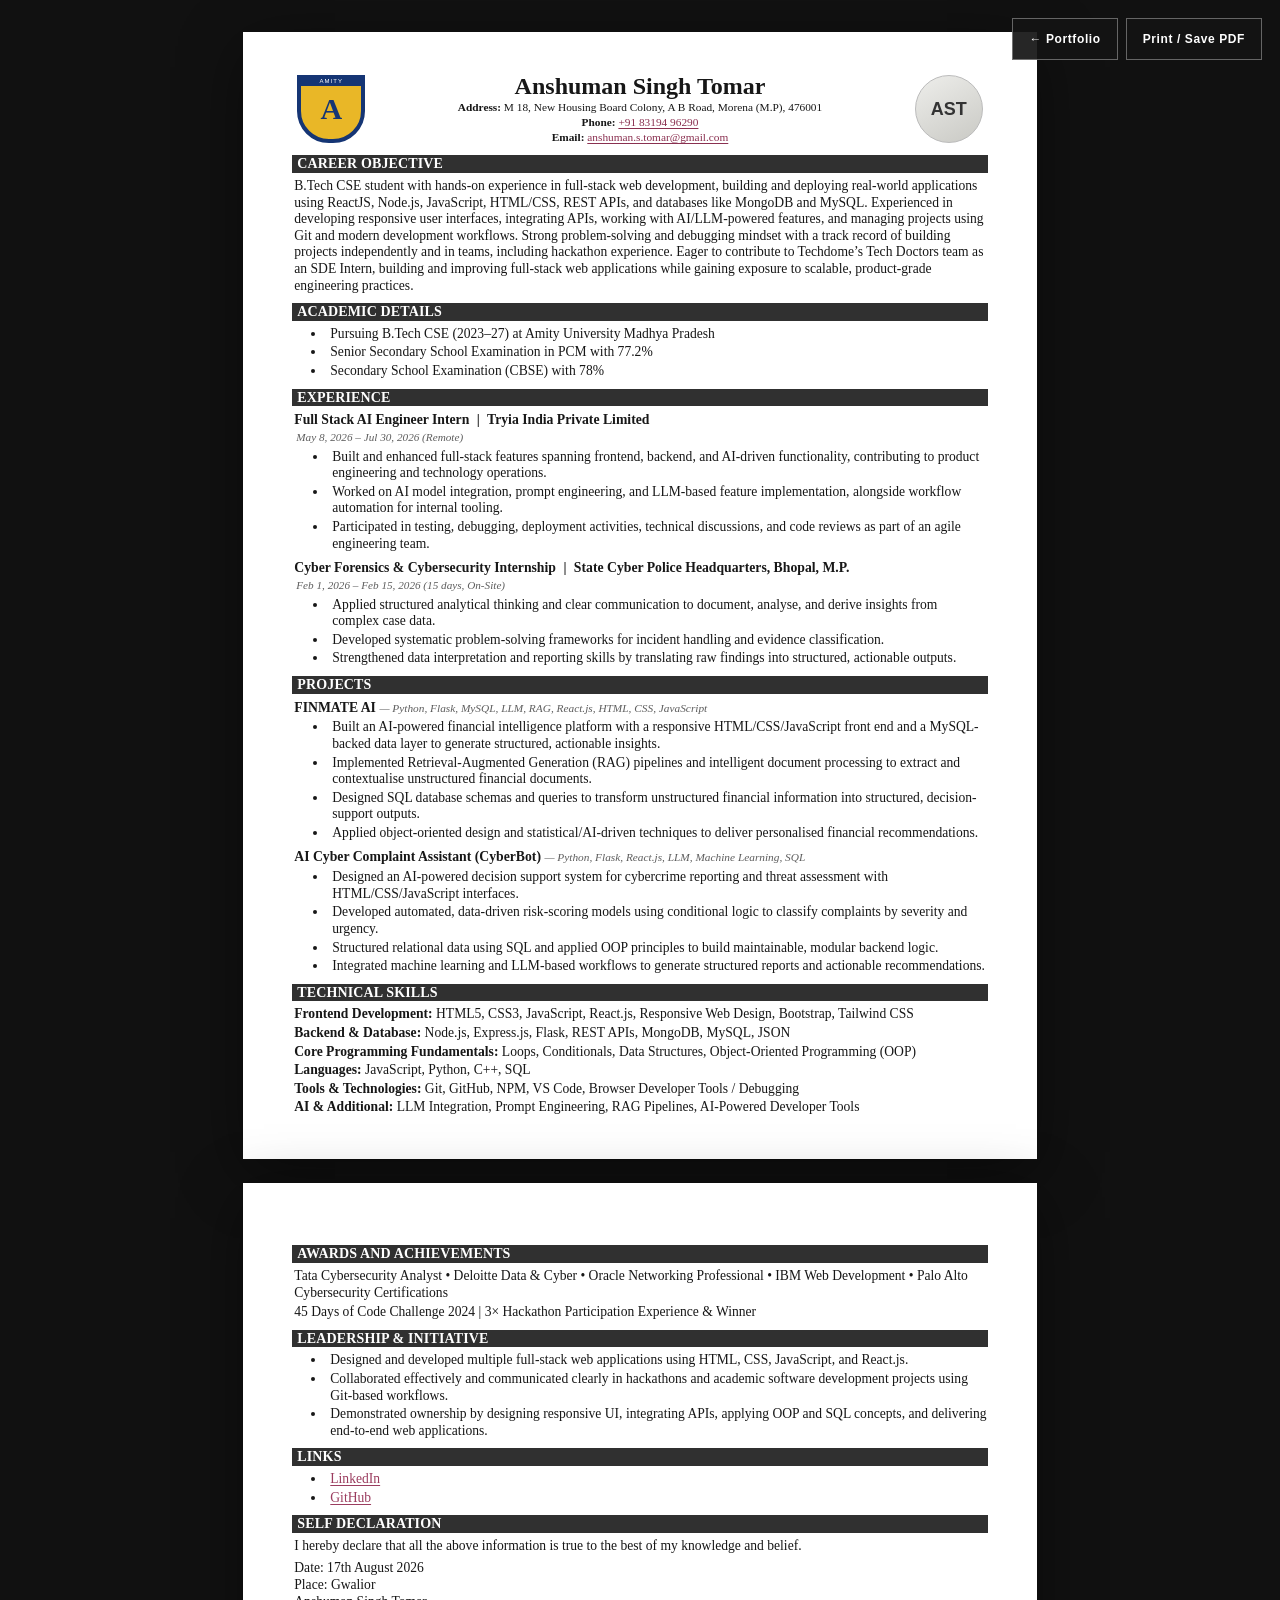
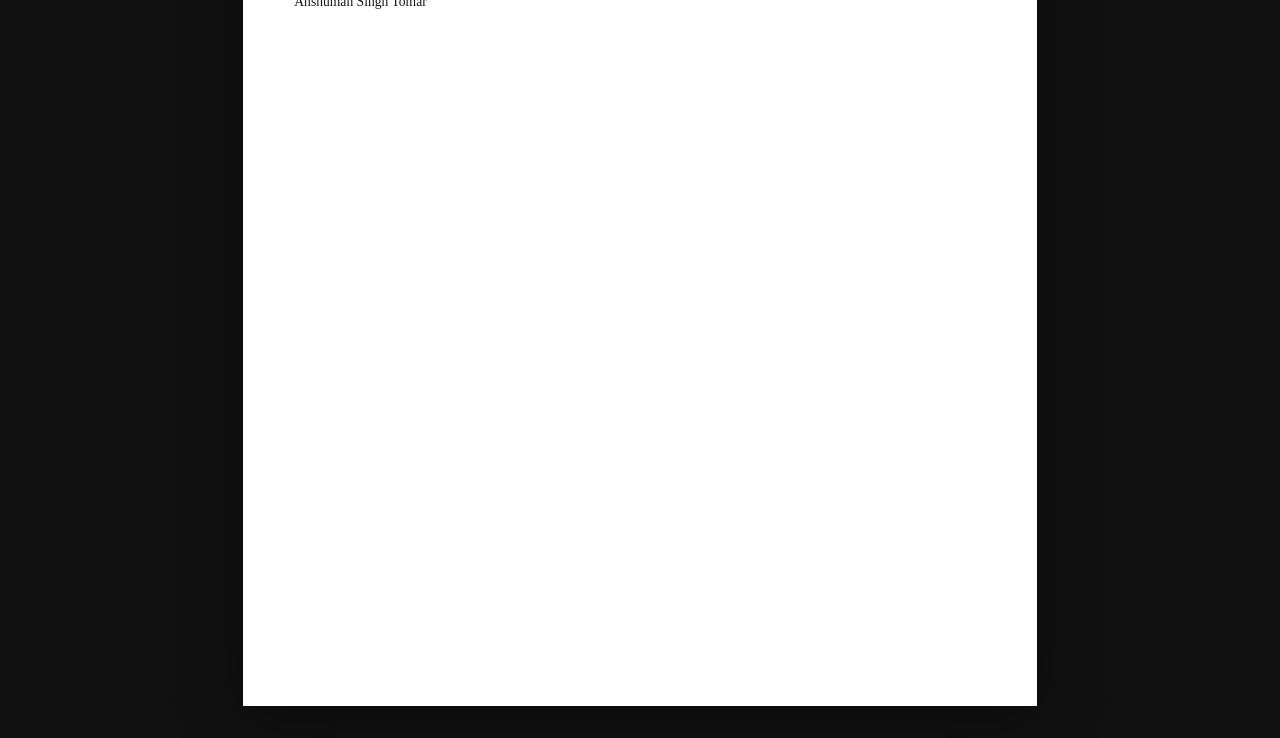
<file: resume.html>
<!DOCTYPE html>
<html lang="en">
<head>
  <meta charset="UTF-8">
  <meta name="viewport" content="width=device-width, initial-scale=1.0">
  <meta name="description" content="Resume of Anshuman Singh Tomar, full-stack and AI developer.">
  <title>Resume — Anshuman Singh Tomar</title>
  <link rel="stylesheet" href="css/resume.css">
</head>
<body>
  <nav class="resume-actions" aria-label="Resume actions">
    <a href="index.html">← Portfolio</a>
    <button type="button" id="print-resume">Print / Save PDF</button>
  </nav>

  <main class="resume" aria-label="Resume of Anshuman Singh Tomar">
    <section class="resume-page" aria-label="Resume page 1">
      <header class="resume-header">
        <div class="resume-mark" aria-hidden="true"><span>A</span><small>AMITY</small></div>
        <div class="resume-identity">
          <h1>Anshuman Singh Tomar</h1>
          <address>
            <strong>Address:</strong> M 18, New Housing Board Colony, A B Road, Morena (M.P), 476001<br>
            <strong>Phone:</strong> <a href="tel:+918319496290">+91 83194 96290</a><br>
            <strong>Email:</strong> <a href="mailto:anshuman.s.tomar@gmail.com">anshuman.s.tomar@gmail.com</a>
          </address>
        </div>
        <div class="resume-avatar" aria-label="Anshuman Singh Tomar">AST</div>
      </header>

      <section class="resume-section">
        <h2>Career Objective</h2>
        <p>B.Tech CSE student with hands-on experience in full-stack web development, building and deploying real-world applications using ReactJS, Node.js, JavaScript, HTML/CSS, REST APIs, and databases like MongoDB and MySQL. Experienced in developing responsive user interfaces, integrating APIs, working with AI/LLM-powered features, and managing projects using Git and modern development workflows. Strong problem-solving and debugging mindset with a track record of building projects independently and in teams, including hackathon experience. Eager to contribute to Techdome’s Tech Doctors team as an SDE Intern, building and improving full-stack web applications while gaining exposure to scalable, product-grade engineering practices.</p>
      </section>

      <section class="resume-section">
        <h2>Academic Details</h2>
        <ul>
          <li>Pursuing B.Tech CSE (2023–27) at Amity University Madhya Pradesh</li>
          <li>Senior Secondary School Examination in PCM with 77.2%</li>
          <li>Secondary School Examination (CBSE) with 78%</li>
        </ul>
      </section>

      <section class="resume-section">
        <h2>Experience</h2>
        <article class="resume-entry">
          <h3>Full Stack AI Engineer Intern <span>|</span> Tryia India Private Limited</h3>
          <p class="entry-meta">May 8, 2026 – Jul 30, 2026 (Remote)</p>
          <ul>
            <li>Built and enhanced full-stack features spanning frontend, backend, and AI-driven functionality, contributing to product engineering and technology operations.</li>
            <li>Worked on AI model integration, prompt engineering, and LLM-based feature implementation, alongside workflow automation for internal tooling.</li>
            <li>Participated in testing, debugging, deployment activities, technical discussions, and code reviews as part of an agile engineering team.</li>
          </ul>
        </article>
        <article class="resume-entry">
          <h3>Cyber Forensics &amp; Cybersecurity Internship <span>|</span> State Cyber Police Headquarters, Bhopal, M.P.</h3>
          <p class="entry-meta">Feb 1, 2026 – Feb 15, 2026 (15 days, On-Site)</p>
          <ul>
            <li>Applied structured analytical thinking and clear communication to document, analyse, and derive insights from complex case data.</li>
            <li>Developed systematic problem-solving frameworks for incident handling and evidence classification.</li>
            <li>Strengthened data interpretation and reporting skills by translating raw findings into structured, actionable outputs.</li>
          </ul>
        </article>
      </section>

      <section class="resume-section">
        <h2>Projects</h2>
        <article class="resume-entry">
          <h3>FINMATE AI <span class="tech">— Python, Flask, MySQL, LLM, RAG, React.js, HTML, CSS, JavaScript</span></h3>
          <ul>
            <li>Built an AI-powered financial intelligence platform with a responsive HTML/CSS/JavaScript front end and a MySQL-backed data layer to generate structured, actionable insights.</li>
            <li>Implemented Retrieval-Augmented Generation (RAG) pipelines and intelligent document processing to extract and contextualise unstructured financial documents.</li>
            <li>Designed SQL database schemas and queries to transform unstructured financial information into structured, decision-support outputs.</li>
            <li>Applied object-oriented design and statistical/AI-driven techniques to deliver personalised financial recommendations.</li>
          </ul>
        </article>
        <article class="resume-entry">
          <h3>AI Cyber Complaint Assistant (CyberBot) <span class="tech">— Python, Flask, React.js, LLM, Machine Learning, SQL</span></h3>
          <ul>
            <li>Designed an AI-powered decision support system for cybercrime reporting and threat assessment with HTML/CSS/JavaScript interfaces.</li>
            <li>Developed automated, data-driven risk-scoring models using conditional logic to classify complaints by severity and urgency.</li>
            <li>Structured relational data using SQL and applied OOP principles to build maintainable, modular backend logic.</li>
            <li>Integrated machine learning and LLM-based workflows to generate structured reports and actionable recommendations.</li>
          </ul>
        </article>
      </section>

      <section class="resume-section skills-section">
        <h2>Technical Skills</h2>
        <p><strong>Frontend Development:</strong> HTML5, CSS3, JavaScript, React.js, Responsive Web Design, Bootstrap, Tailwind CSS</p>
        <p><strong>Backend &amp; Database:</strong> Node.js, Express.js, Flask, REST APIs, MongoDB, MySQL, JSON</p>
        <p><strong>Core Programming Fundamentals:</strong> Loops, Conditionals, Data Structures, Object-Oriented Programming (OOP)</p>
        <p><strong>Languages:</strong> JavaScript, Python, C++, SQL</p>
        <p><strong>Tools &amp; Technologies:</strong> Git, GitHub, NPM, VS Code, Browser Developer Tools / Debugging</p>
        <p><strong>AI &amp; Additional:</strong> LLM Integration, Prompt Engineering, RAG Pipelines, AI-Powered Developer Tools</p>
      </section>
    </section>

    <section class="resume-page resume-page--second" aria-label="Resume page 2">
      <section class="resume-section">
        <h2>Awards and Achievements</h2>
        <p>Tata Cybersecurity Analyst • Deloitte Data &amp; Cyber • Oracle Networking Professional • IBM Web Development • Palo Alto Cybersecurity Certifications</p>
        <p>45 Days of Code Challenge 2024 | 3× Hackathon Participation Experience &amp; Winner</p>
      </section>

      <section class="resume-section">
        <h2>Leadership &amp; Initiative</h2>
        <ul>
          <li>Designed and developed multiple full-stack web applications using HTML, CSS, JavaScript, and React.js.</li>
          <li>Collaborated effectively and communicated clearly in hackathons and academic software development projects using Git-based workflows.</li>
          <li>Demonstrated ownership by designing responsive UI, integrating APIs, applying OOP and SQL concepts, and delivering end-to-end web applications.</li>
        </ul>
      </section>

      <section class="resume-section">
        <h2>Links</h2>
        <ul class="resume-links">
          <li><a href="https://linkedin.com/" target="_blank" rel="noopener">LinkedIn</a></li>
          <li><a href="https://github.com/" target="_blank" rel="noopener">GitHub</a></li>
        </ul>
      </section>

      <section class="resume-section declaration">
        <h2>Self Declaration</h2>
        <p>I hereby declare that all the above information is true to the best of my knowledge and belief.</p>
        <p>Date: 17th August 2026<br>Place: Gwalior<br>Anshuman Singh Tomar</p>
      </section>
    </section>
  </main>

  <script>
    document.getElementById('print-resume').addEventListener('click', function () {
      window.print();
    });
  </script>
</body>
</html>
</file>
<file: css/honey.css>
/* ============================================================
   honey.css — full editorial UI inspired by withhoney.com
   Pure black · Playfair serif headlines · JetBrains mono labels
   ============================================================ */

:root {
  --black:   #000000;
  --white:   #f5f5f0;
  --white-d: rgba(245,245,240,0.55);
  --white-dd:rgba(245,245,240,0.28);
  --accent:  #f5f5f0;
  --rule:    rgba(245,245,240,0.14);
  --rule-s:  rgba(245,245,240,0.30);
  --serif:   'Playfair Display', Georgia, serif;
  --mono:    'JetBrains Mono', monospace;
  --sans:    'Space Grotesk', sans-serif;
  --maxw:    1200px;
  --pad:     clamp(24px, 5vw, 80px);
}

*, *::before, *::after { box-sizing: border-box; margin: 0; padding: 0; }
html {
  max-width: 100%;
  overflow-x: hidden;
  overflow-x: clip;
  scroll-behavior: smooth;
}
@media (prefers-reduced-motion: reduce) {
  html { scroll-behavior: auto; }
  *, *::before, *::after { animation-duration:.01ms!important; transition-duration:.01ms!important; }
}

body {
  max-width: 100%;
  background: var(--black);
  color: var(--white);
  font-family: var(--sans);
  line-height: 1.6;
  -webkit-font-smoothing: antialiased;
  overflow-x: hidden;
  overflow-x: clip;
  cursor: none;
}

img, svg, video, canvas { max-width: 100%; }
.h-section,
.two-col,
.col-left,
.col-right,
.project-block,
.exp-item,
.cred-item,
.journey-card,
.contact-cols { min-width: 0; }

a, button, input, textarea, select { cursor: none; }

/* ── custom cursor ── */
#cursor-dot {
  position: fixed;
  width: 8px; height: 8px;
  background: #fff;
  border-radius: 50%;
  pointer-events: none;
  z-index: 9999;
  top: 0; left: 0;
  transform: translate(-50%, -50%);
  opacity: 0;
  transition: opacity .2s ease, width .15s ease, height .15s ease;
  will-change: left, top;
}
#cursor-ring {
  position: fixed;
  width: 36px; height: 36px;
  border: 1px solid rgba(255,255,255,0.5);
  border-radius: 50%;
  pointer-events: none;
  z-index: 9998;
  top: 0; left: 0;
  transform: translate(-50%, -50%);
  opacity: 0;
  transition: opacity .2s ease, width .18s ease, height .18s ease, border-color .18s ease;
  will-change: left, top;
}
#cursor-dot.cur-vis  { opacity: 1; }
#cursor-ring.cur-vis { opacity: 1; }
#cursor-dot.cur-big  { width: 14px; height: 14px; }
#cursor-ring.cur-big { width: 56px; height: 56px; border-color: rgba(255,255,255,0.9); }

/* ── scroll progress ── */
#scroll-bar {
  position: fixed; top: 0; left: 0; height: 1px; z-index: 200;
  background: var(--white); width: 0%;
  transition: width .06s linear;
}

/* ── utility ── */
a { color: inherit; text-decoration: none; }
.h-link {
  font-family: var(--mono); font-size: 12px; letter-spacing: .12em;
  color: var(--white); display: inline-block;
  border-bottom: 1px solid var(--rule-s); padding-bottom: 2px;
  transition: border-color .2s ease, color .2s ease;
}
.h-link:hover { border-color: var(--white); }

/* ═══════════════════════════════════════════════════════
   HEADER
═══════════════════════════════════════════════════════ */
#site-nav {
  position: fixed; top: 0; left: 0; right: 0; z-index: 100;
  border-bottom: 1px solid var(--rule);
  background: rgba(0,0,0,0.96);
  backdrop-filter: blur(6px);
}
.nav-inner {
  max-width: var(--maxw); margin: 0 auto;
  display: flex; align-items: center; justify-content: space-between;
  padding: 14px var(--pad);
  gap: 20px;
}
.nav-brand {
  font-family: var(--mono); font-size: 13px; letter-spacing: .06em;
  white-space: nowrap;
}
.nav-year { color: var(--white-d); }

.nav-links { display: flex; gap: 28px; }
.nav-links a {
  font-family: var(--mono); font-size: 11px; letter-spacing: .12em;
  color: var(--white-d); transition: color .2s ease;
  position: relative;
}
.nav-links a:hover,
.nav-links a.active { color: var(--white); }
.nav-links a.active::after {
  content: ''; position: absolute; bottom: -3px; left: 0; right: 0;
  height: 1px; background: var(--white);
}

.nav-cta {
  font-family: var(--mono); font-size: 11px; letter-spacing: .12em;
  padding: 8px 16px; border: 1px solid var(--rule-s);
  transition: background .2s, border-color .2s, color .2s;
  white-space: nowrap;
}
.nav-cta:hover { background: var(--white); color: var(--black); border-color: var(--white); }

/* ═══════════════════════════════════════════════════════
   SECTION COUNTER (fixed right)
═══════════════════════════════════════════════════════ */
#section-counter {
  position: fixed; right: var(--pad); top: 50%; z-index: 90;
  transform: translateY(-50%);
  font-family: var(--mono); font-size: 11px; letter-spacing: .1em;
  color: var(--white-d);
  display: flex; flex-direction: column; align-items: center; gap: 2px;
  pointer-events: none;
}
#sc-current {
  font-size: 18px; font-weight: 700; color: var(--white);
  transition: transform .15s ease, opacity .15s ease;
}
.sc-div { font-size: 9px; color: var(--white-dd); }

/* ═══════════════════════════════════════════════════════
   SECTIONS — base
═══════════════════════════════════════════════════════ */
.h-section {
  min-height: 100vh;
  padding: 100px var(--pad) 80px;
  border-bottom: 1px solid var(--rule);
  position: relative;
  display: flex; flex-direction: column;
  max-width: var(--maxw); margin: 0 auto;
}
/* section label — Honey's [ 02 / 09 ] tag */
.section-label {
  font-family: var(--mono); font-size: 10px; letter-spacing: .16em;
  color: var(--white-d); margin-bottom: 60px;
  display: flex; align-items: center; gap: 12px;
}
.section-label::before {
  content: ''; width: 28px; height: 1px;
  background: var(--white-dd); flex-shrink: 0;
}

/* shared typography */
.h-title {
  font-family: var(--serif);
  font-size: clamp(42px, 7vw, 96px);
  font-weight: 900; line-height: .98;
  letter-spacing: -.02em; margin-bottom: 32px;
}
.h-title em { font-style: italic; }

.h-body {
  font-size: clamp(15px, 1.4vw, 18px); color: var(--white-d);
  line-height: 1.75; max-width: 56ch; margin-bottom: 20px;
}
.h-body--sm { font-size: 14px; max-width: 38ch; }

.h-btn {
  font-family: var(--mono); font-size: 12px; letter-spacing: .12em;
  padding: 12px 22px; border: 1px solid var(--white);
  display: inline-block;
  transition: background .2s, color .2s;
}
.h-btn:hover { background: var(--white); color: var(--black); }
.h-btn--ghost { border-color: var(--rule-s); color: var(--white-d); }
.h-btn--ghost:hover { border-color: var(--white); color: var(--white); background: transparent; }

/* two-column layout — Honey's core layout pattern */
.two-col {
  display: grid; grid-template-columns: 1fr 1.4fr;
  gap: 60px; margin-bottom: 60px;
}
.col-left { }
.col-right { }

/* ═══════════════════════════════════════════════════════
   HERO
═══════════════════════════════════════════════════════ */
.hero-sec {
  justify-content: space-between;
  padding-top: 120px;
}
.hero-body { flex: 1; display: flex; align-items: center; }
.hero-h1 {
  font-family: var(--serif);
  font-size: clamp(56px, 10vw, 140px);
  font-weight: 900; line-height: .9;
  letter-spacing: -.035em;
}
.h1-line { display: block; overflow: hidden; }
.h1-line > * { display: inline-block; }
.h1-italic { font-style: italic; }

.hero-footer {
  display: flex; align-items: flex-end; justify-content: space-between;
  flex-wrap: wrap; gap: 20px; padding-top: 40px;
  border-top: 1px solid var(--rule);
}
.hero-who { }
.hf-name { font-size: 16px; font-weight: 700; margin-bottom: 4px; }
.hf-loc  { font-family: var(--mono); font-size: 10px; letter-spacing: .1em; color: var(--white-d); }
.hero-actions { display: flex; gap: 12px; flex-wrap: wrap; }

/* marquee strip */
.marquee-strip {
  border-top: 1px solid var(--rule); padding: 14px 0;
  overflow: hidden; margin-top: 36px;
}
.marquee-inner {
  display: inline-flex; gap: 0;
  animation: marquee 28s linear infinite;
  white-space: nowrap;
}
.marquee-strip:hover .marquee-inner { animation-play-state: paused; }
.marquee-inner span {
  font-family: var(--mono); font-size: 10px; letter-spacing: .14em;
  color: var(--white-dd); padding: 0 24px;
  transition: color .2s;
}
.marquee-inner span:hover { color: var(--white); }
.marquee-dot { color: var(--white-dd) !important; padding: 0 4px !important; }
@keyframes marquee { from { transform: translateX(0) } to { transform: translateX(-50%) } }

/* ═══════════════════════════════════════════════════════
   ABOUT — stats row
═══════════════════════════════════════════════════════ */
.stat-row {
  display: grid; grid-template-columns: repeat(4, 1fr);
  gap: 0; border-top: 1px solid var(--rule);
}
.stat-item {
  padding: 28px 0; border-right: 1px solid var(--rule);
  padding-right: 24px; padding-left: 24px;
  transition: background .2s ease;
}
.stat-item:first-child { padding-left: 0; }
.stat-item:last-child  { border-right: none; }
.stat-item:hover { background: rgba(245,245,240,.04); }
.stat-num {
  font-family: var(--serif);
  font-size: clamp(32px, 4vw, 56px); font-weight: 900; line-height: 1;
  margin-bottom: 8px;
}
.stat-num--degree { font-size: clamp(24px, 3vw, 38px); letter-spacing: -.04em; }
.stat-label {
  font-family: var(--mono); font-size: 9px; letter-spacing: .14em;
  color: var(--white-d);
}

/* ═══════════════════════════════════════════════════════
   EXPERIENCE
═══════════════════════════════════════════════════════ */
.exp-item {
  padding: 28px 0; border-top: 1px solid var(--rule);
}
.exp-item:first-child { border-top: none; }
.exp-meta {
  font-family: var(--mono); font-size: 10px; letter-spacing: .12em;
  color: var(--white-dd); margin-bottom: 8px;
}
.exp-role { font-size: 22px; font-weight: 700; margin-bottom: 4px; }
.exp-org  { font-family: var(--mono); font-size: 11px; letter-spacing: .1em; color: var(--white-d); margin-bottom: 14px; }
.exp-list { padding: 0; list-style: none; }
.exp-list li {
  font-size: 14px; color: var(--white-d); line-height: 1.7;
  padding-left: 18px; position: relative; margin-bottom: 6px;
}
.exp-list li::before {
  content: '—'; position: absolute; left: 0; color: var(--white-dd);
}
.exp-certificates {
  display: flex;
  flex-wrap: wrap;
  gap: 10px;
  margin: 18px 0 0 0;
}
.exp-certificates .nav-cta {
  display: inline-block;
  z-index: 0;
  clip-path: inset(0);
}
.exp-certificates .nav-cta::before { z-index: 0; }
.exp-certificates .nav-cta > span { position: relative; z-index: 1; }
.certificate-arrow {
  display: inline-block;
  margin-left: 7px;
  font-size: 14px;
  line-height: 1;
  transition: transform .3s var(--spring-ease);
}
.exp-certificates .nav-cta:hover .certificate-arrow,
.exp-certificates .nav-cta:focus-visible .certificate-arrow { transform: translate(3px, -3px); }


/* ═══════════════════════════════════════════════════════
   PROJECTS
═══════════════════════════════════════════════════════ */
.projects-head { margin-bottom: 60px; }
.projects-head .h-title { margin-bottom: 16px; }
.projects-head .h-body { margin-bottom: 0; }

.project-block {
  border-top: 1px solid var(--rule); padding: 40px 0;
  transition: background .2s ease;
}
.project-block:hover { background: rgba(245,245,240,.02); }
.project-block:last-child { border-bottom: 1px solid var(--rule); }

.pb-header {
  display: flex; align-items: center; justify-content: space-between;
  margin-bottom: 24px;
}
.pb-index {
  font-family: var(--serif); font-size: 48px; font-weight: 900;
  color: var(--white-dd); line-height: 1; transition: color .2s;
}
.project-block:hover .pb-index { color: var(--white); }
.pb-status {
  font-family: var(--mono); font-size: 10px; letter-spacing: .12em;
  padding: 5px 12px; border: 1px solid var(--rule-s); color: var(--white-d);
  transition: border-color .2s, color .2s;
}
.pb-status--active { }
.project-block:hover .pb-status { border-color: var(--white); color: var(--white); }

.pb-body {
  display: grid; grid-template-columns: 1fr 1.4fr; gap: 60px;
}
.pb-title { font-family: var(--serif); font-size: clamp(32px, 4vw, 52px); font-weight: 900; margin-bottom: 8px; line-height: 1; }
.pb-sub   { font-family: var(--mono); font-size: 10px; letter-spacing: .12em; color: var(--white-d); margin-bottom: 12px; }
.pb-stack { font-family: var(--mono); font-size: 11px; color: var(--white-dd); line-height: 1.8; }
.pb-desc  { font-size: 15px; color: var(--white-d); line-height: 1.75; margin-bottom: 20px; }

/* ═══════════════════════════════════════════════════════
   SKILLS
═══════════════════════════════════════════════════════ */
.skill-cols { display: flex; flex-direction: column; gap: 0; }
.skill-group-h {
  display: grid; grid-template-columns: 160px 1fr;
  gap: 24px; padding: 20px 0;
  border-top: 1px solid var(--rule);
  align-items: baseline;
  transition: padding-left .2s;
}
.skill-group-h:first-child { border-top: none; }
.skill-group-h:hover { padding-left: 12px; }
.sg-label {
  font-family: var(--mono); font-size: 10px; letter-spacing: .12em;
  color: var(--white-d); flex-shrink: 0;
}
.sg-list {
  font-size: 14px; color: var(--white); line-height: 1.8;
}

/* ═══════════════════════════════════════════════════════
   CREDENTIALS
═══════════════════════════════════════════════════════ */
.cred-list { display: flex; flex-direction: column; }
.cred-item {
  display: grid; grid-template-columns: 100px 1fr auto;
  align-items: center; gap: 20px;
  padding: 18px 0; border-top: 1px solid var(--rule);
  transition: padding-left .2s ease; position: relative;
}
.cred-item:first-child { border-top: none; }
.cred-item:hover { padding-left: 12px; }
.cred-org  { font-family: var(--mono); font-size: 10px; letter-spacing: .1em; color: var(--white-d); }
.cred-name { font-size: 16px; font-weight: 600; }
.cred-type { font-family: var(--mono); font-size: 10px; letter-spacing: .1em; color: var(--white-dd); }

/* ═══════════════════════════════════════════════════════
   PRINCIPLES / POOL RULES
═══════════════════════════════════════════════════════ */
.rules-sec {
  overflow: hidden; padding-top: 0;
  min-height: auto;
}

/* giant scrolling "PRINCIPLES" text — exactly like Honey's "POOL RULES" */
.rules-marquee {
  overflow: hidden; border-bottom: 1px solid var(--rule);
  padding: 20px 0;
}
.rules-marquee-inner {
  display: inline-flex; gap: 80px;
  animation: marquee 16s linear infinite;
  white-space: nowrap;
}
.rules-marquee-inner span {
  font-family: var(--serif);
  font-size: clamp(40px, 8vw, 100px);
  font-weight: 900; color: transparent;
  -webkit-text-stroke: 1px rgba(245,245,240,.18);
  letter-spacing: -.02em; line-height: 1;
}

.rules-content {
  padding: 80px var(--pad);
  max-width: var(--maxw); margin: 0 auto; width: 100%;
}
.rules-title { margin-bottom: 60px; }

.rules-list { display: flex; flex-direction: column; }
.rule-row {
  display: grid; grid-template-columns: 72px 1fr;
  gap: 24px; padding: 22px 0;
  border-top: 1px solid var(--rule);
  transition: padding-left .2s ease, background .2s ease;
  position: relative;
}
.rule-row:hover { padding-left: 16px; background: rgba(245,245,240,.025); }
.rr-num {
  font-family: var(--mono); font-size: 11px; letter-spacing: .1em;
  color: var(--white-d); padding-top: 3px; flex-shrink: 0;
}
.rr-text {
  font-family: var(--mono); font-size: 12px; letter-spacing: .06em;
  color: var(--white-d); line-height: 1.9; text-transform: uppercase;
  transition: color .2s ease;
}
.rule-row:hover .rr-text { color: var(--white); }

/* ═══════════════════════════════════════════════════════
   CONTACT
═══════════════════════════════════════════════════════ */
.contact-sec { justify-content: center; }
.contact-body { flex: 1; display: flex; flex-direction: column; justify-content: center; }
.contact-title { max-width: none; margin-bottom: 60px; }

.contact-cols {
  display: grid; grid-template-columns: 1fr 1fr;
  gap: 80px; border-top: 1px solid var(--rule); padding-top: 40px;
}
.cc-left .h-body { max-width: 42ch; margin-bottom: 28px; }
.contact-sign {
  font-family: var(--mono); font-size: 11px; letter-spacing: .12em;
  color: var(--white-d); display: flex; align-items: center; gap: 12px;
  flex-wrap: wrap;
}

.contact-link-list { display: flex; flex-direction: column; }
.cl-row {
  display: flex; justify-content: space-between; align-items: center;
  padding: 18px 0; border-top: 1px solid var(--rule);
  gap: 20px; transition: padding-left .2s ease;
}
.cl-row:first-child { border-top: none; }
.cl-row:hover { padding-left: 12px; }
.cl-label { font-family: var(--mono); font-size: 10px; letter-spacing: .12em; color: var(--white-d); flex-shrink: 0; }
.cl-val   { font-size: 15px; font-weight: 600; text-align: right; }
.cl-arrow { opacity: .5; transition: transform .2s, opacity .2s; }
.cl-row:hover .cl-arrow { transform: translate(3px, -3px); opacity: 1; }

/* ═══════════════════════════════════════════════════════
   FOOTER
═══════════════════════════════════════════════════════ */
#site-footer {
  border-top: 2px solid var(--white);
  padding: 32px var(--pad);
}
.footer-inner {
  max-width: var(--maxw); margin: 0 auto;
  display: flex; justify-content: space-between; align-items: center;
  flex-wrap: wrap; gap: 20px;
}
.footer-brand {
  font-family: var(--mono); font-size: 13px; letter-spacing: .06em;
}
.footer-brand span { color: var(--white-d); }
.footer-tagline { font-size: 12px; color: var(--white-d); margin-top: 4px; }
.footer-right {
  display: flex; gap: 24px; flex-wrap: wrap; align-items: center;
}
.footer-right a {
  font-family: var(--mono); font-size: 10px; letter-spacing: .12em;
  color: var(--white-d); transition: color .2s;
}
.footer-right a:hover { color: var(--white); }

/* ═══════════════════════════════════════════════════════
   SCROLL REVEAL
═══════════════════════════════════════════════════════ */
.reveal {
  opacity: 0; transform: translateY(28px);
  transition: opacity .8s cubic-bezier(.16,1,.3,1), transform .8s cubic-bezier(.16,1,.3,1);
}
.reveal.in { opacity: 1; transform: translateY(0); }

.reveal-l {
  opacity: 0; transform: translateX(-24px);
  transition: opacity .8s cubic-bezier(.16,1,.3,1), transform .8s cubic-bezier(.16,1,.3,1);
}
.reveal-l.in { opacity: 1; transform: translateX(0); }

.stagger > * {
  opacity: 0; transform: translateY(20px);
  transition: opacity .6s cubic-bezier(.16,1,.3,1), transform .6s cubic-bezier(.16,1,.3,1);
}
.stagger.in > * { opacity: 1; transform: translateY(0); }
.stagger.in > *:nth-child(1)  { transition-delay:.00s }
.stagger.in > *:nth-child(2)  { transition-delay:.06s }
.stagger.in > *:nth-child(3)  { transition-delay:.12s }
.stagger.in > *:nth-child(4)  { transition-delay:.18s }
.stagger.in > *:nth-child(5)  { transition-delay:.24s }
.stagger.in > *:nth-child(6)  { transition-delay:.30s }
.stagger.in > *:nth-child(7)  { transition-delay:.36s }
.stagger.in > *:nth-child(8)  { transition-delay:.42s }
.stagger.in > *:nth-child(9)  { transition-delay:.48s }

/* line-by-line hero reveal */
.h1-line { overflow: hidden; }
.h1-line-inner {
  display: block;
  transform: translateY(105%);
  animation: lineUp .9s cubic-bezier(.16,1,.3,1) forwards;
}
.h1-line:nth-child(1) .h1-line-inner { animation-delay: .15s; }
.h1-line:nth-child(2) .h1-line-inner { animation-delay: .3s; }
.h1-line:nth-child(3) .h1-line-inner { animation-delay: .45s; }
@keyframes lineUp { to { transform: translateY(0); } }

.hero-footer,
.hero-actions { opacity: 0; animation: fadeUp .7s cubic-bezier(.16,1,.3,1) .75s forwards; }
@keyframes fadeUp { from { opacity:0; transform:translateY(14px); } to { opacity:1; transform:translateY(0); } }

@media (prefers-reduced-motion:reduce) {
  .h1-line-inner { transform: none; animation: none; }
  .hero-footer, .hero-actions { opacity:1; animation:none; }
  .reveal,.reveal-l { opacity:1; transform:none; transition:none; }
  .stagger > * { opacity:1; transform:none; transition:none; }
  .rules-marquee-inner { animation:none; }
  .marquee-inner { animation:none; }
}

/* ═══════════════════════════════════════════════════════
   RESPONSIVE
═══════════════════════════════════════════════════════ */
@media (max-width: 900px) {
  .two-col          { grid-template-columns: 1fr; gap: 40px; }
  .pb-body          { grid-template-columns: 1fr; gap: 20px; }
  .contact-cols     { grid-template-columns: 1fr; gap: 40px; }
  .stat-row         { grid-template-columns: 1fr 1fr; }
  .stat-item:nth-child(2) { border-right: none; }
  #section-counter  { display: none; }
}
@media (max-width: 640px) {
  :root             { --pad: 20px; }
  .h-section        { width: 100%; overflow: clip; }
  .nav-links        { display: none; }
  .h-section        { padding-top: 80px; }
  .stat-row         { grid-template-columns: 1fr; }
  .stat-item        { border-right: none; padding-left: 0; }
  .cred-item        { grid-template-columns: 1fr; gap: 4px; }
  .skill-group-h    { grid-template-columns: 1fr; }
  .footer-right     { gap: 16px; }
  .exp-list li,
  .cred-name,
  .cred-type,
  .journey-event-body,
  .journey-event-body p { overflow-wrap: anywhere; }
  .nav-inner        { gap: 12px; }
  .nav-brand        { overflow: hidden; text-overflow: ellipsis; }
}

/* ============================================================
   FUNCTIONAL POLISH — intro, mobile navigation and story panels
   ============================================================ */
:focus-visible {
  outline: 2px solid var(--accent);
  outline-offset: 5px;
}

#page-intro {
  position: fixed;
  inset: 0;
  z-index: 10000;
  display: flex;
  flex-direction: column;
  justify-content: flex-end;
  gap: 20px;
  padding: clamp(24px, 5vw, 80px);
  background: var(--accent);
  color: var(--black);
  transform: translateY(0);
  transition: transform .55s var(--honey-ease), visibility 0s linear .55s;
  animation: introFallback .01s linear 1.5s forwards;
}
.intro-mark {
  font-family: var(--serif);
  font-size: clamp(46px, 10vw, 148px);
  font-weight: 900;
  line-height: .8;
  letter-spacing: -.05em;
}
.intro-status {
  display: flex;
  justify-content: space-between;
  gap: 24px;
  font-family: var(--mono);
  font-size: 10px;
  font-weight: 700;
  letter-spacing: .14em;
}
.intro-line {
  width: 100%;
  height: 2px;
  background: rgba(0, 0, 0, .22);
  overflow: hidden;
}
.intro-line::after {
  content: '';
  display: block;
  width: 100%;
  height: 100%;
  background: var(--black);
  transform: scaleX(0);
  transform-origin: left;
  animation: introProgress .7s var(--honey-ease) .08s forwards;
}
body.page-entered #page-intro {
  transform: translateY(-100%);
  visibility: hidden;
  animation: none;
}
body:not(.page-entered) .h1-line-inner,
body:not(.page-entered) .hero-footer,
body:not(.page-entered) .hero-actions { animation-play-state: paused; }
@keyframes introProgress { to { transform: scaleX(1); } }
@keyframes introFallback { to { opacity: 0; visibility: hidden; pointer-events: none; } }

.nav-right { display: flex; align-items: center; gap: 12px; }
.nav-toggle {
  display: none;
  width: 42px;
  height: 38px;
  border: 1px solid var(--rule-s);
  background: transparent;
  color: var(--white);
  align-items: center;
  justify-content: center;
  flex-direction: column;
  gap: 6px;
}
.nav-toggle span {
  width: 17px;
  height: 1px;
  background: currentColor;
  transition: transform .35s var(--spring-ease), width .25s ease;
}
body.menu-open .nav-toggle span:first-child { transform: translateY(3.5px) rotate(45deg); }
body.menu-open .nav-toggle span:last-child { transform: translateY(-3.5px) rotate(-45deg); }
.mobile-menu { display: none; }

.pb-media {
  --media-y: 0px;
  position: relative;
  height: clamp(190px, 27vw, 330px);
  margin: 0 0 34px;
  overflow: hidden;
  border: 1px solid var(--rule);
  background: #080808;
  isolation: isolate;
}
.pb-media::before {
  content: '';
  position: absolute;
  inset: -30%;
  z-index: -1;
  background:
    radial-gradient(circle at 70% 35%, rgba(255, 76, 36, .52), transparent 21%),
    radial-gradient(circle at 33% 72%, rgba(244, 72, 73, .24), transparent 27%);
  filter: blur(18px);
  transform: translate3d(0, var(--media-y), 0) scale(1.02);
  transition: transform .5s var(--spring-ease), filter .4s ease;
}
.project-block + .project-block .pb-media::before {
  background:
    radial-gradient(circle at 32% 28%, rgba(244, 72, 73, .48), transparent 22%),
    radial-gradient(circle at 76% 76%, rgba(255, 76, 36, .24), transparent 29%);
}
.pb-media-grid {
  position: absolute;
  inset: -12%;
  opacity: .34;
  background-image:
    linear-gradient(rgba(255,255,255,.14) 1px, transparent 1px),
    linear-gradient(90deg, rgba(255,255,255,.14) 1px, transparent 1px);
  background-size: 42px 42px;
  transform: perspective(800px) rotateX(62deg) translate3d(0, calc(38% + var(--media-y)), 0) scale(1.35);
  transform-origin: center bottom;
  transition: transform .5s var(--spring-ease), opacity .3s ease;
}
.pb-media-kicker {
  position: absolute;
  top: 20px;
  left: 22px;
  font-family: var(--mono);
  font-size: 9px;
  letter-spacing: .15em;
  color: rgba(255,255,255,.64);
}
.pb-media-title {
  position: absolute;
  left: 22px;
  bottom: 14px;
  font-family: var(--serif);
  font-size: clamp(46px, 9vw, 126px);
  font-weight: 900;
  line-height: .8;
  letter-spacing: -.055em;
  color: var(--white);
  transform: translate3d(0, calc(var(--media-y) * -.45), 0);
  transition: letter-spacing .4s var(--spring-ease), transform .4s ease;
  white-space: nowrap;
}
.pb-media-orbit {
  position: absolute;
  right: 8%;
  top: 50%;
  width: clamp(70px, 12vw, 150px);
  aspect-ratio: 1;
  border: 1px solid rgba(255,255,255,.42);
  border-radius: 50%;
  transform: translateY(-50%);
  box-shadow: 0 0 55px rgba(255, 76, 36, .26), inset 0 0 34px rgba(255, 76, 36, .16);
  transition: transform .5s var(--spring-ease), background .3s ease;
}
.pb-media-orbit::after {
  content: '';
  position: absolute;
  width: 9px;
  aspect-ratio: 1;
  left: 50%;
  top: -5px;
  border-radius: 50%;
  background: var(--accent);
  box-shadow: 0 0 15px var(--accent);
}
.project-block:hover .pb-media::before { transform: translate3d(0, var(--media-y), 0) scale(1.08); filter: blur(10px); }
.project-block:hover .pb-media-grid { opacity: .55; transform: perspective(800px) rotateX(58deg) translate3d(0, calc(35% + var(--media-y)), 0) scale(1.4); }
.project-block:hover .pb-media-title { letter-spacing: -.035em; }
.project-block:hover .pb-media-orbit { transform: translateY(-50%) rotate(14deg) scale(1.06); background: rgba(255,76,36,.08); }

/* Career progression uses real existing experience entries—no fabricated stages. */
.journey-list {
  position: relative;
  padding-left: 34px;
}
.journey-list::before,
.journey-list::after {
  content: '';
  position: absolute;
  left: 5px;
  top: 18px;
  bottom: 18px;
  width: 1px;
}
.journey-list::before { background: var(--rule-s); }
.journey-list::after {
  background: var(--accent);
  box-shadow: 0 0 12px rgba(255, 76, 36, .65);
  transform: scaleY(var(--journey-progress, 0));
  transform-origin: top;
  transition: transform .12s linear;
}
.journey-list .exp-item::before {
  content: attr(data-step);
  position: absolute;
  left: -43px;
  top: 30px;
  width: 29px;
  aspect-ratio: 1;
  display: grid;
  place-items: center;
  border: 1px solid var(--rule-s);
  border-radius: 50%;
  background: var(--black);
  color: var(--white-d);
  font-family: var(--mono);
  font-size: 8px;
  transition: color .25s ease, border-color .25s ease, background .25s ease, transform .35s var(--spring-ease);
}
.journey-list .exp-item { position: relative; opacity: .58; transition: opacity .35s ease; }
.journey-list .exp-item.is-active { opacity: 1; }
.journey-list .exp-item.is-active::before {
  color: var(--black);
  border-color: var(--accent);
  background: var(--accent);
  transform: scale(1.14);
}

.skill-group-h { position: relative; }
.skill-group-h::after {
  content: attr(data-skill-index);
  position: absolute;
  right: 6px;
  top: 17px;
  font-family: var(--serif);
  font-size: 28px;
  font-style: italic;
  color: transparent;
  -webkit-text-stroke: 1px rgba(255,255,255,.16);
  transition: color .25s ease, transform .35s var(--spring-ease);
}
.skill-group-h:hover::after,
.skill-group-h:focus-within::after { color: var(--accent); transform: translateX(-8px) rotate(-8deg); }
.cred-item::after {
  content: attr(data-achievement-index);
  position: absolute;
  left: -24px;
  color: var(--accent);
  font-family: var(--mono);
  font-size: 8px;
  opacity: 0;
  transform: translateX(-6px);
  transition: opacity .25s ease, transform .3s var(--spring-ease);
}
.cred-item:hover::after { opacity: 1; transform: translateX(0); }

@media (max-width: 900px) {
  .nav-links { display: none; }
  .nav-toggle { display: flex; }
  .mobile-menu {
    position: fixed;
    display: flex;
    flex-direction: column;
    inset: 67px 0 0;
    z-index: 99;
    padding: 34px var(--pad) 48px;
    background: rgba(0,0,0,.985);
    overflow-y: auto;
    visibility: hidden;
    opacity: 0;
    clip-path: inset(0 0 100% 0);
    pointer-events: none;
    transition: clip-path .48s var(--honey-ease), opacity .3s ease, visibility 0s linear .48s;
  }
  .mobile-menu a {
    display: flex;
    align-items: baseline;
    gap: 18px;
    padding: 14px 0;
    border-bottom: 1px solid var(--rule);
    font-family: var(--serif);
    font-size: clamp(34px, 9vw, 62px);
    font-weight: 700;
    line-height: 1;
    opacity: 0;
    transform: translateY(22px);
    transition: opacity .4s var(--honey-ease), transform .4s var(--honey-ease), color .2s ease;
  }
  .mobile-menu a span { font-family: var(--mono); font-size: 9px; color: var(--accent); }
  .mobile-menu a:hover { color: var(--accent); }
  body.menu-open { overflow: hidden; }
  body.menu-open .mobile-menu {
    visibility: visible;
    opacity: 1;
    clip-path: inset(0);
    pointer-events: auto;
    transition-delay: 0s;
  }
  body.menu-open .mobile-menu a { opacity: 1; transform: translateY(0); }
  body.menu-open .mobile-menu a:nth-child(1) { transition-delay: .12s; }
  body.menu-open .mobile-menu a:nth-child(2) { transition-delay: .16s; }
  body.menu-open .mobile-menu a:nth-child(3) { transition-delay: .20s; }
  body.menu-open .mobile-menu a:nth-child(4) { transition-delay: .24s; }
  body.menu-open .mobile-menu a:nth-child(5) { transition-delay: .28s; }
  body.menu-open .mobile-menu a:nth-child(6) { transition-delay: .32s; }
  .pb-media { height: clamp(180px, 42vw, 300px); }
}

@media (max-width: 640px) {
  #site-nav { display: block; visibility: visible; opacity: 1; }
  .nav-right .nav-cta {
    display: inline-flex;
    align-items: center;
    padding: 8px 10px;
    font-size: 10px;
  }
  .exp-certificates .nav-cta { display: inline-block; }
  .mobile-menu { top: 67px; }
  .pb-media { margin-bottom: 26px; }
  .pb-media-title { font-size: clamp(40px, 15vw, 76px); }
  .pb-media-orbit { opacity: .6; }
  .journey-list { padding-left: 26px; }
  .journey-list .exp-item::before { left: -35px; }
  .skill-group-h::after { top: 14px; }
}
@media (max-width: 390px) {
  .nav-year { display: none; }
  .nav-right { gap: 8px; }
  .nav-right .nav-cta { padding: 8px; font-size: 9px; }
}

/* On mobile, primary navigation becomes a compact right-side dropdown. */
@media (max-width: 900px) {
.nav-links { display: none; }
.nav-toggle { display: flex; }
.mobile-menu {
  inset: auto;
  position: absolute;
  top: calc(100% + 1px);
  right: max(var(--pad), calc((100vw - var(--maxw)) / 2 + var(--pad)));
  z-index: 99;
  width: min(330px, calc(100vw - (var(--pad) * 2)));
  max-height: calc(100svh - 86px);
  display: flex;
  flex-direction: column;
  padding: 10px 16px;
  overflow-y: auto;
  border: 1px solid var(--rule-s);
  background: rgba(0, 0, 0, .98);
  box-shadow: 0 22px 52px rgba(0, 0, 0, .48);
  visibility: hidden;
  opacity: 0;
  clip-path: none;
  transform: translateY(-10px);
  pointer-events: none;
  transition: opacity .2s ease, transform .28s var(--spring-ease), visibility 0s linear .28s;
}
.mobile-menu a {
  display: flex;
  align-items: baseline;
  gap: 12px;
  padding: 13px 2px;
  border-bottom: 1px solid var(--rule);
  color: var(--white-d);
  font-family: var(--mono);
  font-size: 11px;
  font-weight: 500;
  letter-spacing: .12em;
  line-height: 1.2;
  opacity: 1;
  transform: none;
  transition: color .2s ease, padding-left .25s var(--spring-ease);
}
.mobile-menu a:last-child { border-bottom: 0; }
.mobile-menu a span { color: var(--accent); font-family: var(--mono); font-size: 9px; }
.mobile-menu a:hover,
.mobile-menu a:focus-visible { padding-left: 9px; color: var(--white); }
body.menu-open { overflow-x: clip; overflow-y: auto; }
body.menu-open .mobile-menu {
  visibility: visible;
  opacity: 1;
  clip-path: none;
  transform: translateY(0);
  pointer-events: auto;
  transition-delay: 0s;
}
body.menu-open .mobile-menu a { opacity: 1; transform: none; transition-delay: 0s; }
}

@media (prefers-reduced-motion: reduce) {
  #page-intro { display: none; }
  body:not(.page-entered) .h1-line-inner,
  body:not(.page-entered) .hero-footer,
  body:not(.page-entered) .hero-actions { animation-play-state: running; }
  .mobile-menu,
  .mobile-menu a { transition-duration: .01ms !important; }
  .pb-media::before,
  .pb-media-grid,
  .pb-media-title { transform: none !important; transition: none !important; }
  .journey-list::after { transform: scaleY(1); transition: none; }
  .journey-list .exp-item { opacity: 1; }
}

/* Transform composition guard: reveal, tilt and parallax share one project transform. */
.js.motion-ok .project-block.card-reveal,
.js.motion-ok .project-block.card-reveal.in {
  transform: perspective(1200px) translate3d(0, var(--entry-y), 0) rotateZ(var(--entry-r)) rotateX(var(--tilt-x)) rotateY(var(--tilt-y));
}
.skip-link {
  position: fixed;
  z-index: 11000;
  left: 16px;
  top: 12px;
  padding: 10px 14px;
  background: var(--white);
  color: var(--black);
  font-family: var(--mono);
  font-size: 11px;
  transform: translateY(-160%);
  transition: transform .2s ease;
}
.skip-link:focus { transform: translateY(0); }
@media (max-width: 900px) {
  .js.motion-ok .project-block.card-reveal,
  .js.motion-ok .project-block.card-reveal.in {
    transform: translate3d(0, var(--entry-y), 0) rotate(var(--entry-r));
  }
}
@media (prefers-reduced-motion: reduce) {
  .skip-link { transition: none; }
}

@media (pointer: coarse) {
  #cursor-dot,
  #cursor-ring { display: none !important; }
  body,
  body a,
  body button,
  body input,
  body textarea,
  body select { cursor: auto !important; }
  .project-block { --tilt-x: 0deg !important; --tilt-y: 0deg !important; }
}

/* ============================================================
   HONEY CORE MOTION — shared tokens and progressive enhancement
   ============================================================ */
:root {
  --accent: #ff4c24;
  --accent-2: #f44849;
  --honey-ease: cubic-bezier(.44, 0, .56, 1);
  --spring-ease: cubic-bezier(.34, 1.35, .64, 1);
}

::selection { background: var(--accent); color: var(--black); }
body {
  cursor: auto;
  background: radial-gradient(circle at 72% 7%, rgba(255, 76, 36, .08), transparent 28rem), var(--black);
}
a, button, input, textarea, select { cursor: pointer; }
body.has-custom-cursor,
body.has-custom-cursor a,
body.has-custom-cursor button,
body.has-custom-cursor input,
body.has-custom-cursor textarea,
body.has-custom-cursor select { cursor: none; }

#scroll-bar {
  width: 100%;
  height: 2px;
  background: linear-gradient(90deg, var(--accent-2), var(--accent));
  box-shadow: 0 0 18px rgba(255, 76, 36, .7);
  transform: scaleX(0);
  transform-origin: left center;
  transition: none;
}
#cursor-dot { background: var(--accent); box-shadow: 0 0 14px rgba(255, 76, 36, .85); }
#cursor-ring {
  display: grid;
  place-items: center;
  border-color: rgba(255, 76, 36, .68);
  transition: opacity .2s ease, width .25s var(--spring-ease), height .25s var(--spring-ease), border-color .2s ease, background .2s ease;
  will-change: transform;
}
#cursor-ring::after {
  content: attr(data-label);
  font-family: var(--mono);
  font-size: 7px;
  letter-spacing: .08em;
  opacity: 0;
  transform: scale(.72);
  transition: opacity .18s ease, transform .25s var(--spring-ease);
}
#cursor-ring.cur-big {
  width: 68px;
  height: 68px;
  border-color: var(--accent);
  background: rgba(255, 76, 36, .12);
}
#cursor-ring.cur-big::after { opacity: 1; transform: scale(1); }

.nav-links a.active,
.nav-links a:hover,
.h-link:hover,
.h1-italic { color: var(--accent); }
.nav-links a.active::after { background: var(--accent); box-shadow: 0 0 10px var(--accent); }
.h-link,
.h-btn,
.nav-cta { transform: translate3d(var(--mag-x, 0), var(--mag-y, 0), 0); }
.h-btn,
.nav-cta { position: relative; overflow: hidden; isolation: isolate; }
.h-btn::before,
.nav-cta::before {
  content: '';
  position: absolute;
  inset: 0;
  z-index: -1;
  background: var(--white);
  transform: translateY(102%);
  transition: transform .35s var(--honey-ease);
}
.h-btn:hover::before,
.nav-cta:hover::before { transform: translateY(0); }
.h-btn:hover,
.nav-cta:hover { background: transparent; color: var(--black); }
.h-btn--ghost:hover { background: transparent; color: var(--black); }

.hero-sec { isolation: isolate; }
.hero-sec::before {
  content: '';
  position: absolute;
  z-index: -1;
  width: min(52vw, 680px);
  aspect-ratio: 1;
  right: -16%;
  top: 7%;
  border-radius: 50%;
  background: rgba(255, 76, 36, .23);
  filter: blur(85px);
  opacity: .5;
  transform: translate3d(0, var(--hero-glow-y, 0), 0);
  pointer-events: none;
}
.h1-line-inner {
  opacity: .001;
  transform: translateY(25px);
  animation: honeyLine .7s var(--honey-ease) forwards;
}
.h1-line:nth-child(1) .h1-line-inner { animation-delay: .2s; }
.h1-line:nth-child(2) .h1-line-inner { animation-delay: .28s; }
.h1-line:nth-child(3) .h1-line-inner { animation-delay: .36s; }
@keyframes honeyLine { to { opacity: 1; transform: translateY(0); } }
.hero-footer,
.hero-actions { animation: honeyFade .7s var(--honey-ease) .48s forwards; }
@keyframes honeyFade { from { opacity: .001; transform: translateY(25px); } to { opacity: 1; transform: translateY(0); } }

.marquee-strip,
.rules-marquee {
  -webkit-mask-image: linear-gradient(90deg, transparent, #000 8%, #000 92%, transparent);
  mask-image: linear-gradient(90deg, transparent, #000 8%, #000 92%, transparent);
}
.marquee-inner { animation-duration: 32s; will-change: transform; }
.rules-marquee-inner { animation-duration: 20s; will-change: transform; }
body.is-paused .marquee-inner,
body.is-paused .rules-marquee-inner { animation-play-state: paused; }

/* Honey's opacity .001 / y 25 / .7s entrance language. */
.js.motion-ok .reveal,
.js.motion-ok .reveal-l,
.js.motion-ok .card-reveal,
.js.motion-ok .stagger > * { opacity: .001; }
.js.motion-ok .reveal {
  transform: translateY(25px);
  transition: opacity .7s var(--honey-ease), transform .7s var(--honey-ease);
}
.js.motion-ok .reveal-l {
  transform: translateX(-25px);
  transition: opacity .7s var(--honey-ease), transform .7s var(--honey-ease);
}
.js.motion-ok .reveal.in,
.js.motion-ok .reveal-l.in { opacity: 1; transform: translate(0); }
.js.motion-ok .stagger > * {
  transform: translateY(25px);
  transition: opacity .7s var(--honey-ease), transform .7s var(--honey-ease);
}
.js.motion-ok .stagger.in > * { opacity: 1; transform: translateY(0); }
.js.motion-ok .card-reveal {
  opacity: .001;
  transform: translateY(120px) rotate(-6deg);
  transform-origin: 15% 100%;
  transition: opacity .85s var(--honey-ease), transform .85s var(--honey-ease);
}
.js.motion-ok .card-reveal.in { opacity: 1; transform: translateY(0) rotate(0); }

.section-label::before {
  background: var(--accent);
  box-shadow: 0 0 12px rgba(255, 76, 36, .65);
}
.js.motion-ok .section-label::before {
  width: 0;
  transition: width .7s var(--honey-ease) .12s;
}
.section-label.in::before { width: 28px; }
.h-section::after {
  content: '';
  position: absolute;
  left: 0;
  bottom: -1px;
  width: 100%;
  height: 1px;
  background: linear-gradient(90deg, var(--accent), transparent 72%);
  transform: scaleX(0);
  transform-origin: left;
  transition: transform 1.1s var(--honey-ease);
  pointer-events: none;
}
.h-section.is-seen::after { transform: scaleX(1); }
.scroll-word {
  opacity: var(--word-opacity, .14);
  filter: blur(var(--word-blur, 7px));
  transition: filter .2s ease-out, opacity .2s ease-out;
  will-change: filter, opacity;
}

.project-block {
  --entry-y: 0px;
  --entry-r: 0deg;
  --tilt-x: 0deg;
  --tilt-y: 0deg;
  position: relative;
  isolation: isolate;
  transform: perspective(1200px) translate3d(0, var(--entry-y), 0) rotateZ(var(--entry-r)) rotateX(var(--tilt-x)) rotateY(var(--tilt-y));
  transition: opacity .75s var(--honey-ease), transform .4s var(--spring-ease), background .25s ease, box-shadow .4s ease;
}
.js.motion-ok .project-block.card-reveal { --entry-y: 120px; --entry-r: -6deg; transform: perspective(1200px) translate3d(0, var(--entry-y), 0) rotateZ(var(--entry-r)) rotateX(var(--tilt-x)) rotateY(var(--tilt-y)); }
.js.motion-ok .project-block.card-reveal.in { --entry-y: 0px; --entry-r: 0deg; }
.project-block::before {
  content: '';
  position: absolute;
  inset: -1px;
  z-index: -1;
  background: radial-gradient(320px circle at var(--spot-x, 50%) var(--spot-y, 50%), rgba(255, 76, 36, .24), transparent 72%);
  opacity: 0;
  transition: opacity .35s ease;
  pointer-events: none;
}
.project-block:hover { background: rgba(255, 76, 36, .025); box-shadow: 0 0 80px 24px rgba(255, 76, 36, .07); }
.project-block:hover::before { opacity: 1; }
.project-block > * { position: relative; z-index: 1; }
.project-block:hover .pb-title,
.project-block:hover .pb-index,
.exp-item:hover .exp-role,
.cred-item:hover .cred-name { color: var(--accent); }
.project-block:hover .pb-status { border-color: var(--accent); color: var(--accent); }

.stat-item { position: relative; overflow: hidden; }
.stat-item::after {
  content: '';
  position: absolute;
  inset: auto 12% 0;
  height: 2px;
  background: var(--accent);
  transform: scaleX(0);
  transition: transform .35s var(--spring-ease);
}
.stat-item:hover::after { transform: scaleX(1); }
.stat-item:hover .stat-num { color: var(--accent); text-shadow: 0 0 30px rgba(255, 76, 36, .35); }
.skill-group-h,
.cred-item,
.cl-row { transition: padding-left .35s var(--spring-ease), background .25s ease; }
.skill-group-h:hover,
.cred-item:hover,
.cl-row:hover { background: linear-gradient(90deg, rgba(255, 76, 36, .09), transparent 68%); }

.rule-row { isolation: isolate; transition: padding-left .4s var(--spring-ease), background .25s ease; }
.rule-row::after {
  content: attr(data-preview);
  position: absolute;
  z-index: 3;
  right: clamp(6px, 4vw, 52px);
  top: 50%;
  width: 148px;
  aspect-ratio: 1.35;
  display: grid;
  place-items: center;
  padding: 18px;
  border: 1px solid rgba(255, 255, 255, .4);
  background: var(--accent);
  color: var(--black);
  box-shadow: 0 18px 60px rgba(255, 76, 36, .32);
  font-family: var(--mono);
  font-size: 12px;
  font-weight: 700;
  line-height: 1.25;
  letter-spacing: .08em;
  text-align: center;
  opacity: 0;
  transform: translate(20px, -44%) rotate(8deg) scale(.78);
  transition: opacity .25s ease, transform .4s var(--spring-ease);
  pointer-events: none;
}
.rule-row:hover::after { opacity: 1; transform: translate(0, -50%) rotate(-5deg) scale(1); }
.rr-text { transition: color .2s ease, padding-right .35s var(--spring-ease); }
.rule-row:hover .rr-text { color: var(--white); padding-right: 180px; }

@media (min-width: 901px) {
  #about .col-left,
  #experience .col-left,
  #skills .col-left,
  #awards .col-left { position: sticky; top: 118px; align-self: start; }
}
@media (max-width: 900px) {
  .project-block { transform: translate3d(0, var(--entry-y), 0) rotate(var(--entry-r)); }
  .js.motion-ok .project-block.card-reveal { transform: translate3d(0, var(--entry-y), 0) rotate(var(--entry-r)); }
  .rule-row::after { display: none; }
  .rule-row:hover .rr-text { padding-right: 0; }
}
@media (max-width: 640px) {
  .hero-sec::before { width: 85vw; right: -45%; opacity: .34; }
  .marquee-strip,
  .rules-marquee { -webkit-mask-image: none; mask-image: none; }
  .js.motion-ok .card-reveal { transform: translateY(25px); }
  .js.motion-ok .card-reveal.in { transform: translateY(0); }
  .js.motion-ok .project-block.card-reveal { --entry-y: 25px; --entry-r: 0deg; }
  .js.motion-ok .project-block.card-reveal.in { --entry-y: 0px; }
}
@media (prefers-reduced-motion: reduce) {
  body { background: var(--black); }
  #cursor-dot,
  #cursor-ring { display: none; }
  .h1-line-inner,
  .hero-footer,
  .hero-actions,
  .reveal,
  .reveal-l,
  .card-reveal,
  .stagger > * { opacity: 1 !important; transform: none !important; animation: none !important; transition: none !important; }
  .scroll-word { opacity: 1 !important; filter: none !important; transition: none !important; }
  .section-label::before { width: 28px !important; transition: none; }
  .h-section::after { transform: scaleX(1); transition: none; }
  .project-block { --entry-y: 0px !important; --entry-r: 0deg !important; --tilt-x: 0deg !important; --tilt-y: 0deg !important; }
  .project-block::before,
  .rule-row::after { display: none; }
}

/* ============================================================
   CODING PROFILES — HUD dashboard inspired by the supplied UI
   ============================================================ */
.coding-dashboard {
  margin-top: clamp(70px, 11vw, 150px);
  padding-top: clamp(56px, 8vw, 100px);
  border-top: 1px solid var(--rule-s);
  scroll-margin-top: 92px;
}
.coding-head {
  display: grid;
  grid-template-columns: 1.15fr .85fr;
  gap: clamp(30px, 7vw, 90px);
  align-items: end;
  margin-bottom: 46px;
}
.coding-kicker,
.data-card-label,
.profile-note {
  font-family: var(--mono);
  font-size: 9px;
  letter-spacing: .15em;
  color: var(--white-d);
}
.coding-kicker { margin-bottom: 18px; color: var(--accent); }
.coding-title {
  font-family: var(--serif);
  font-size: clamp(40px, 6vw, 76px);
  font-weight: 900;
  line-height: .94;
  letter-spacing: -.035em;
}
.coding-title em { color: var(--accent); font-style: italic; }
.coding-head .h-body { margin: 0; }

.profile-tabs {
  width: fit-content;
  display: grid;
  grid-template-columns: repeat(3, minmax(130px, 1fr));
  margin: 0 auto 34px;
  border: 1px solid var(--rule);
  background: rgba(255,255,255,.018);
  padding: 4px;
}
.profile-tab {
  border: 0;
  border-right: 1px solid var(--rule);
  padding: 12px 22px;
  background: transparent;
  color: var(--white-d);
  font-family: var(--sans);
  font-size: 12px;
  transition: color .25s ease, background .25s ease, box-shadow .25s ease;
}
.profile-tab:last-child { border-right: 0; }
.profile-tab span { margin-right: 8px; color: var(--white-dd); font-family: var(--mono); }
.profile-tab:hover { color: var(--white); }
.profile-tab.is-active {
  color: var(--white);
  background: rgba(255,255,255,.07);
  box-shadow: inset 0 0 0 1px var(--rule-s), 0 0 25px rgba(255,76,36,.08);
}
.profile-tab.is-active span { color: var(--accent); }

.profile-shell {
  position: relative;
  min-height: 510px;
  border: 1px solid var(--rule-s);
  background:
    linear-gradient(rgba(255,255,255,.018) 1px, transparent 1px),
    linear-gradient(90deg, rgba(255,255,255,.018) 1px, transparent 1px),
    rgba(4,4,4,.84);
  background-size: 30px 30px;
  padding: clamp(20px, 4vw, 42px);
  isolation: isolate;
}
.profile-shell::before,
.profile-shell::after,
.profile-panel::before,
.profile-panel::after {
  content: '';
  position: absolute;
  width: 14px;
  height: 14px;
  pointer-events: none;
}
.profile-shell::before { left: -1px; top: -1px; border-left: 1px solid var(--accent); border-top: 1px solid var(--accent); }
.profile-shell::after { right: -1px; bottom: -1px; border-right: 1px solid var(--accent); border-bottom: 1px solid var(--accent); }
.profile-panel::before { right: -1px; top: -1px; border-right: 1px solid var(--accent); border-top: 1px solid var(--accent); }
.profile-panel::after { left: -1px; bottom: -1px; border-left: 1px solid var(--accent); border-bottom: 1px solid var(--accent); }
.profile-panel {
  position: relative;
  animation: profilePanelIn .45s var(--honey-ease) both;
}
.profile-panel[hidden] { display: none; }
@keyframes profilePanelIn { from { opacity: .001; transform: translateY(16px); } to { opacity: 1; transform: translateY(0); } }
.profile-panel-head {
  display: flex;
  align-items: center;
  justify-content: space-between;
  gap: 22px;
  margin-bottom: 28px;
  padding-bottom: 18px;
  border-bottom: 1px solid var(--rule);
}
.profile-live,
.profile-external {
  font-family: var(--mono);
  font-size: 9px;
  letter-spacing: .16em;
}
.profile-live { display: flex; align-items: center; gap: 10px; }
.signal-pulse {
  width: 7px;
  height: 7px;
  border-radius: 50%;
  background: var(--accent);
  box-shadow: 0 0 14px var(--accent);
  animation: signalPulse 1.8s ease-in-out infinite;
}
@keyframes signalPulse { 50% { opacity: .35; transform: scale(.72); } }
.profile-external { color: var(--white-d); transition: color .2s ease; }
.profile-external:hover { color: var(--accent); }

.profile-metrics {
  display: grid;
  grid-template-columns: repeat(4, 1fr);
  gap: 12px;
  margin-bottom: 16px;
}
.profile-metric {
  position: relative;
  min-height: 122px;
  display: flex;
  flex-direction: column;
  align-items: center;
  justify-content: center;
  padding: 20px 12px;
  border: 1px solid var(--rule);
  background: rgba(0,0,0,.58);
  overflow: hidden;
  transition: border-color .3s ease, background .3s ease, transform .35s var(--spring-ease);
}
.profile-metric::before,
.profile-data-card::before,
.competitive-card::before {
  content: '';
  position: absolute;
  left: -1px;
  top: -1px;
  width: 12px;
  height: 12px;
  border-left: 1px solid var(--white-d);
  border-top: 1px solid var(--white-d);
}
.profile-metric:hover { border-color: var(--rule-s); background: rgba(255,76,36,.035); transform: translateY(-4px); }
.metric-icon { color: var(--white-d); font-family: var(--mono); font-size: 13px; margin-bottom: 4px; }
.profile-metric strong {
  font-family: var(--serif);
  font-size: clamp(27px, 3.5vw, 43px);
  line-height: 1;
  color: var(--white);
}
.profile-metric strong.metric-compact { font-size: clamp(19px, 2.6vw, 31px); }
.profile-metric > span:last-child {
  margin-top: 10px;
  color: var(--white-d);
  font-family: var(--mono);
  font-size: 8px;
  letter-spacing: .17em;
  text-align: center;
}
.profile-data-grid { display: grid; grid-template-columns: 1.45fr .8fr; gap: 16px; }
.profile-data-card,
.competitive-card {
  position: relative;
  border: 1px solid var(--rule);
  background: rgba(0,0,0,.6);
  padding: 24px;
}
.data-card-label { margin-bottom: 20px; color: var(--white); }
.repo-signal-list,
.language-signal-list { display: flex; flex-direction: column; }
.repo-signal-row {
  display: grid;
  grid-template-columns: 1fr auto auto;
  gap: 14px;
  padding: 13px 0;
  border-top: 1px solid var(--rule);
  align-items: center;
}
.repo-signal-row:first-child { border-top: 0; }
.repo-signal-row strong { font-size: 13px; overflow: hidden; text-overflow: ellipsis; white-space: nowrap; }
.repo-signal-row small,
.repo-loading { color: var(--white-d); font-family: var(--mono); font-size: 8px; letter-spacing: .1em; }
.repo-signal-row .repo-arrow { color: var(--accent); }
.language-row { margin-bottom: 15px; }
.language-row-head {
  display: flex;
  justify-content: space-between;
  gap: 16px;
  margin-bottom: 7px;
  color: var(--white-d);
  font-family: var(--mono);
  font-size: 9px;
}
.language-track { height: 4px; background: rgba(255,255,255,.08); overflow: hidden; }
.language-track span { display: block; width: var(--language-width); height: 100%; background: var(--accent); box-shadow: 0 0 10px rgba(255,76,36,.5); }
.profile-identity {
  display: flex;
  align-items: center;
  gap: 13px;
  margin-top: 20px;
  padding-top: 18px;
  border-top: 1px solid var(--rule);
}
.identity-mark {
  width: 38px;
  aspect-ratio: 1;
  display: grid;
  place-items: center;
  border: 1px solid var(--rule-s);
  color: var(--accent);
  font-family: var(--mono);
  font-size: 10px;
}
.profile-identity strong { display: block; font-size: 12px; }
.profile-identity small { display: block; color: var(--white-d); font-family: var(--mono); font-size: 7px; letter-spacing: .12em; margin-top: 3px; }

.competitive-card {
  min-height: 290px;
  display: grid;
  grid-template-columns: auto 1fr minmax(80px, .35fr);
  gap: clamp(24px, 5vw, 68px);
  align-items: center;
  padding: clamp(28px, 5vw, 62px);
  background: radial-gradient(circle at 84% 50%, rgba(255,76,36,.12), transparent 28%), rgba(0,0,0,.65);
}
.codechef-card { background: radial-gradient(circle at 84% 50%, rgba(244,72,73,.12), transparent 28%), rgba(0,0,0,.65); }
.platform-monogram {
  width: clamp(74px, 11vw, 120px);
  aspect-ratio: 1;
  display: grid;
  place-items: center;
  border: 1px solid var(--accent);
  border-radius: 50%;
  color: var(--accent);
  box-shadow: 0 0 50px rgba(255,76,36,.17), inset 0 0 32px rgba(255,76,36,.08);
  font-family: var(--serif);
  font-size: clamp(24px, 4vw, 46px);
  font-weight: 900;
}
.competitive-copy h4 {
  margin: 4px 0 10px;
  font-family: var(--serif);
  font-size: clamp(30px, 5vw, 58px);
  line-height: 1;
}
.competitive-copy p { max-width: 56ch; margin-bottom: 22px; color: var(--white-d); font-size: 13px; line-height: 1.7; }
.signal-bars { height: 150px; display: flex; align-items: flex-end; gap: 8px; }
.signal-bars span {
  flex: 1;
  height: calc(var(--signal) * 100%);
  min-width: 7px;
  background: linear-gradient(to top, var(--accent), rgba(255,76,36,.08));
  transform-origin: bottom;
  animation: signalRise .7s var(--spring-ease) both;
}
.signal-bars span:nth-child(2) { animation-delay: .06s; }
.signal-bars span:nth-child(3) { animation-delay: .12s; }
.signal-bars span:nth-child(4) { animation-delay: .18s; }
.signal-bars span:nth-child(5) { animation-delay: .24s; }
@keyframes signalRise { from { transform: scaleY(0); } }
.profile-note { margin-top: 14px; text-align: right; font-size: 7px; }

@media (max-width: 900px) {
  .coding-head { grid-template-columns: 1fr; align-items: start; }
  .profile-metrics { grid-template-columns: repeat(2, 1fr); }
  .profile-data-grid { grid-template-columns: 1fr; }
}
@media (max-width: 640px) {
  .profile-tabs { width: 100%; grid-template-columns: 1fr; }
  .profile-tab { border-right: 0; border-bottom: 1px solid var(--rule); text-align: left; }
  .profile-tab:last-child { border-bottom: 0; }
  .profile-shell { padding: 16px; min-height: 560px; }
  .profile-panel-head { align-items: flex-start; flex-direction: column; }
  .profile-metrics { gap: 8px; }
  .profile-metric { min-height: 105px; padding: 15px 8px; }
  .profile-data-card { padding: 18px; }
  .competitive-card { grid-template-columns: 1fr; text-align: left; }
  .platform-monogram { width: 78px; }
  .signal-bars { display: none; }
  .repo-signal-row { grid-template-columns: 1fr auto; }
  .repo-signal-row small { display: none; }
}
@media (prefers-reduced-motion: reduce) {
  .profile-panel,
  .signal-pulse,
  .signal-bars span { animation: none !important; }
  .profile-metric:hover { transform: none; }
}

/* ============================================================
   OPENING PROFILE DASHBOARD — visual reference recreation
   ============================================================ */
.launch-hero {
  position: relative;
  min-height: 100svh;
  display: grid;
  place-items: center;
  overflow: hidden;
  isolation: isolate;
  padding: clamp(120px, 14vh, 170px) var(--pad) clamp(64px, 9vh, 110px);
  border-bottom: 1px solid var(--rule);
  background:
    radial-gradient(circle at 50% 35%, rgba(255, 255, 255, .055), transparent 28rem),
    #020202;
}
.launch-hero::before {
  content: '';
  position: absolute;
  z-index: -1;
  width: min(70vw, 820px);
  aspect-ratio: 1.8;
  left: 50%;
  top: 37%;
  border-radius: 50%;
  background: rgba(255, 76, 36, .075);
  filter: blur(90px);
  transform: translate(-50%, -50%);
  pointer-events: none;
}
.launch-grid {
  position: absolute;
  z-index: -2;
  inset: 0;
  opacity: .22;
  background-image:
    linear-gradient(rgba(255, 255, 255, .055) 1px, transparent 1px),
    linear-gradient(90deg, rgba(255, 255, 255, .055) 1px, transparent 1px);
  background-size: 32px 32px;
  -webkit-mask-image: radial-gradient(ellipse 72% 74% at 50% 44%, #000 20%, transparent 74%);
  mask-image: radial-gradient(ellipse 72% 74% at 50% 44%, #000 20%, transparent 74%);
}
.launch-inner {
  width: min(100%, 1030px);
  margin: 0 auto;
  display: flex;
  flex-direction: column;
  align-items: center;
  text-align: center;
}
.launch-availability {
  display: inline-flex;
  align-items: center;
  gap: 9px;
  margin-bottom: clamp(22px, 4vh, 42px);
  padding: 7px 14px;
  border: 1px solid rgba(245, 245, 240, .16);
  border-radius: 999px;
  background: rgba(245, 245, 240, .055);
  box-shadow: inset 0 1px rgba(255, 255, 255, .04);
  color: rgba(245, 245, 240, .72);
  font-family: var(--mono);
  font-size: 9px;
  letter-spacing: .22em;
  line-height: 1;
}
.launch-availability span {
  width: 5px;
  aspect-ratio: 1;
  border-radius: 50%;
  background: var(--accent);
  box-shadow: 0 0 10px rgba(255, 76, 36, .9);
  animation: launchPulse 2s ease-in-out infinite;
}
.launch-name {
  max-width: 100%;
  color: var(--white);
  font-family: var(--sans);
  font-size: clamp(50px, 8.2vw, 112px);
  font-weight: 700;
  line-height: .94;
  letter-spacing: -.065em;
  text-wrap: balance;
  text-shadow: 0 0 28px rgba(255, 255, 255, .18), 0 0 78px rgba(255, 255, 255, .07);
}
.launch-role {
  margin-top: clamp(20px, 3.4vh, 34px);
  color: rgba(245, 245, 240, .64);
  font-size: clamp(15px, 1.6vw, 21px);
  letter-spacing: -.01em;
}
.launch-statement {
  margin-top: clamp(20px, 3.5vh, 38px);
  color: rgba(245, 245, 240, .48);
  font-size: clamp(13px, 1.3vw, 17px);
  letter-spacing: .01em;
}
.launch-actions {
  display: flex;
  justify-content: center;
  flex-wrap: wrap;
  gap: 10px;
  margin-top: clamp(26px, 4.5vh, 48px);
}
.launch-action {
  min-height: 43px;
  display: inline-flex;
  align-items: center;
  justify-content: center;
  gap: 10px;
  padding: 0 22px;
  border: 1px solid rgba(245, 245, 240, .14);
  background: rgba(3, 3, 3, .68);
  color: rgba(245, 245, 240, .62);
  font-family: var(--mono);
  font-size: 10px;
  font-weight: 700;
  letter-spacing: .07em;
  transition: color .25s ease, border-color .25s ease, background .25s ease, transform .35s var(--spring-ease), box-shadow .25s ease;
}
.launch-action span {
  color: rgba(245, 245, 240, .76);
  font-size: 12px;
  text-transform: none;
}
.launch-action--primary {
  border-color: rgba(245, 245, 240, .24);
  background: rgba(245, 245, 240, .09);
  color: var(--white);
}
.launch-action:hover,
.launch-action:focus-visible {
  color: var(--white);
  border-color: rgba(255, 76, 36, .7);
  background: rgba(255, 76, 36, .1);
  box-shadow: 0 0 28px rgba(255, 76, 36, .12);
  transform: translateY(-3px);
}
.launch-status {
  width: min(100%, 850px);
  display: grid;
  grid-template-columns: repeat(4, 1fr);
  gap: 10px;
  margin-top: clamp(58px, 11vh, 112px);
}
.launch-card {
  position: relative;
  min-height: 82px;
  display: flex;
  flex-direction: column;
  align-items: center;
  justify-content: center;
  gap: 7px;
  border: 1px solid rgba(245, 245, 240, .15);
  background: rgba(0, 0, 0, .45);
  transition: border-color .25s ease, background .25s ease, transform .4s var(--spring-ease), box-shadow .3s ease;
}
.launch-card::before,
.launch-card::after {
  content: '';
  position: absolute;
  width: 8px;
  height: 8px;
  border-color: rgba(245, 245, 240, .62);
  transition: width .35s var(--spring-ease), height .35s var(--spring-ease), border-color .25s ease;
}
.launch-card::before {
  left: -1px;
  top: -1px;
  border-left: 1px solid;
  border-top: 1px solid;
}
.launch-card::after {
  right: -1px;
  bottom: -1px;
  border-right: 1px solid;
  border-bottom: 1px solid;
}
.launch-card strong {
  color: var(--white);
  font-family: var(--mono);
  font-size: 14px;
  letter-spacing: .03em;
}
.launch-card > span {
  color: rgba(245, 245, 240, .38);
  font-family: var(--mono);
  font-size: 8px;
  letter-spacing: .22em;
}
.launch-card:hover {
  border-color: rgba(255, 76, 36, .45);
  background: rgba(255, 76, 36, .045);
  box-shadow: 0 18px 50px rgba(255, 76, 36, .08);
  transform: translateY(-6px);
}
.launch-card:hover::before,
.launch-card:hover::after {
  width: 17px;
  height: 17px;
  border-color: var(--accent);
}

.js.motion-ok .launch-availability,
.js.motion-ok .launch-name,
.js.motion-ok .launch-role,
.js.motion-ok .launch-statement,
.js.motion-ok .launch-actions,
.js.motion-ok .launch-card {
  opacity: .001;
  transform: translateY(25px);
}
body.page-entered .launch-availability,
body.page-entered .launch-name,
body.page-entered .launch-role,
body.page-entered .launch-statement,
body.page-entered .launch-actions,
body.page-entered .launch-card {
  opacity: 1;
  transform: translateY(0);
  transition: opacity .7s var(--honey-ease), transform .7s var(--honey-ease);
}
body.page-entered .launch-availability { transition-delay: .08s; }
body.page-entered .launch-name { transition-delay: .16s; }
body.page-entered .launch-role { transition-delay: .24s; }
body.page-entered .launch-statement { transition-delay: .31s; }
body.page-entered .launch-actions { transition-delay: .38s; }
body.page-entered .launch-card:nth-child(1) { transition-delay: .48s; }
body.page-entered .launch-card:nth-child(2) { transition-delay: .54s; }
body.page-entered .launch-card:nth-child(3) { transition-delay: .60s; }
body.page-entered .launch-card:nth-child(4) { transition-delay: .66s; }

/* The original editorial hero now animates when it is reached, not behind the opening screen. */
.hero-sec:not(.hero-active) .h1-line-inner,
.hero-sec:not(.hero-active) .hero-footer,
.hero-sec:not(.hero-active) .hero-actions { animation-play-state: paused; }

@keyframes launchPulse {
  0%, 100% { opacity: .45; transform: scale(.8); }
  50% { opacity: 1; transform: scale(1.25); }
}

@media (max-width: 900px) {
  .launch-hero { padding-top: 118px; }
  .launch-status { grid-template-columns: repeat(2, 1fr); max-width: 590px; }
}

@media (max-width: 640px) {
  .launch-hero {
    min-height: 100svh;
    padding: 88px 20px 44px;
    place-items: start center;
  }
  #page-intro { display: none; }
  .js.motion-ok .launch-availability,
  .js.motion-ok .launch-portrait,
  .js.motion-ok .launch-name,
  .js.motion-ok .launch-role,
  .js.motion-ok .launch-statement,
  .js.motion-ok .launch-actions,
  .js.motion-ok .launch-card {
    opacity: 1;
    transform: none;
    animation: none;
    transition: none;
  }
  .launch-inner { width: 100%; }
  .launch-availability { margin-bottom: 18px; letter-spacing: .16em; }
  .launch-portrait { width: 92px; margin-bottom: 18px; }
  .launch-name { font-size: clamp(42px, 14vw, 64px); letter-spacing: -.055em; }
  .launch-role { margin-top: 14px; }
  .launch-statement { max-width: 30ch; line-height: 1.6; }
  .launch-actions { width: 100%; display: grid; grid-template-columns: 1fr 1fr; margin-top: 26px; }
  .launch-action { width: 100%; padding: 0 12px; }
  .launch-action--primary { grid-column: 1 / -1; }
  .launch-status { grid-template-columns: 1fr 1fr; margin-top: 34px; }
  .launch-card { min-height: 68px; }
  .launch-card > span { font-size: 7px; letter-spacing: .16em; }
}

@media (max-width: 390px) {
  .launch-actions { grid-template-columns: 1fr; }
  .launch-status { grid-template-columns: repeat(2, 1fr); }
  .launch-action--primary { grid-column: auto; }
}

@media (prefers-reduced-motion: reduce) {
  .launch-availability span { animation: none; }
  .launch-availability,
  .launch-name,
  .launch-role,
  .launch-statement,
  .launch-actions,
  .launch-card { opacity: 1 !important; transform: none !important; transition: none !important; }
  .hero-sec:not(.hero-active) .h1-line-inner,
  .hero-sec:not(.hero-active) .hero-footer,
  .hero-sec:not(.hero-active) .hero-actions { animation-play-state: running; }
}

/* Preserve interactive lift after the staged opening entrance finishes. */
body.page-entered .launch-card:hover { transform: translateY(-6px); }
.launch-hero { box-shadow: inset 0 2px 0 rgba(255, 76, 36, .85); }

/* Desktop fidelity: keep the opening name on one line and reserve the section counter for the original content. */
@media (min-width: 641px) {
  .launch-name { font-size: clamp(50px, 6.4vw, 96px); white-space: nowrap; }
}
#section-counter { transition: opacity .25s ease, visibility .25s ease; }
.js.motion-ok body:not(.past-launch) #section-counter { opacity: 0; visibility: hidden; }

/* The counter is decorative and begins with the numbered editorial sections, in every motion mode. */
body:not(.past-launch) #section-counter { opacity: 0; visibility: hidden; }

body:not(.past-launch) #section-counter { opacity: 0 !important; visibility: hidden !important; }

/* ============================================================
   HACKATHON JOURNEY
   ============================================================ */
.achievement-intro { margin-bottom: clamp(42px, 7vw, 82px); }
.achievement-intro .h-title {
  font-family: var(--sans);
  font-size: clamp(38px, 5.5vw, 72px);
  letter-spacing: -.045em;
  margin-bottom: 14px;
}
.achievement-intro .h-body { margin-bottom: 0; }

.hackathon-journey {
  width: 100%;
  margin-bottom: clamp(72px, 10vw, 120px);
}
.journey-summary {
  display: block;
  list-style: none;
  cursor: pointer;
  user-select: none;
}
.journey-summary::-webkit-details-marker { display: none; }
.journey-summary-main {
  display: flex;
  align-items: center;
  justify-content: space-between;
  gap: 24px;
  margin-bottom: 20px;
}
.journey-heading-group { display: flex; align-items: center; gap: 14px; }
.journey-heading-group > span:last-child { display: grid; gap: 2px; }
.journey-heading-group strong {
  font-family: var(--mono);
  font-size: 11px;
  letter-spacing: .2em;
  font-weight: 500;
}
.journey-heading-group small {
  color: var(--white-d);
  font-family: var(--sans);
  font-size: 11px;
}
.journey-trophy,
.journey-event-icon {
  display: grid;
  place-items: center;
  flex: 0 0 auto;
  border: 1px solid var(--rule);
  border-radius: 7px;
  color: var(--white-d);
  background: rgba(245, 245, 240, .025);
}
.journey-trophy { width: 30px; height: 30px; }
.journey-event-icon { width: 42px; height: 42px; }
.journey-toggle {
  display: inline-flex;
  align-items: center;
  gap: 12px;
  min-width: 90px;
  justify-content: center;
  border: 1px solid var(--rule-s);
  padding: 9px 12px;
  color: var(--white-d);
  font-family: var(--mono);
  font-size: 8px;
  letter-spacing: .2em;
  transition: color .2s ease, border-color .2s ease, background .2s ease;
}
.journey-summary:hover .journey-toggle {
  color: var(--white);
  border-color: var(--white);
  background: rgba(245, 245, 240, .04);
}
.journey-chevron {
  display: inline-block;
  font-size: 13px;
  transition: transform .35s var(--spring-ease);
}
.hackathon-journey[open] .journey-chevron { transform: rotate(180deg); }
.when-closed { display: none; }
.hackathon-journey:not([open]) .when-open { display: none; }
.hackathon-journey:not([open]) .when-closed { display: inline; }

.journey-compact {
  display: none;
  align-items: center;
  gap: 10px;
  min-height: 58px;
  padding: 11px 16px;
  border: 1px solid var(--rule);
  font-family: var(--mono);
  font-size: 8px;
  letter-spacing: .17em;
  color: var(--white-d);
}
.hackathon-journey:not([open]) .journey-compact { display: flex; }
.journey-compact > span:not(.journey-open-label) {
  border: 1px solid var(--rule);
  padding: 6px 10px;
}
.journey-compact .journey-win { color: var(--white); border-color: var(--rule-s); }
.journey-open-label { margin-left: auto; }

.journey-timeline {
  position: relative;
  margin-left: 20px;
  padding-left: 34px;
}
.journey-timeline::before {
  content: '';
  position: absolute;
  top: 18px;
  bottom: calc(100% / 6);
  left: 0;
  width: 1px;
  background: linear-gradient(var(--rule-s), var(--rule));
}
.journey-event {
  position: relative;
  padding-bottom: 26px;
}
.journey-event:last-child { padding-bottom: 0; }
.journey-marker {
  position: absolute;
  left: -54px;
  top: 0;
  width: 40px;
  height: 40px;
  display: grid;
  place-items: center;
  border: 1px solid var(--rule);
  border-radius: 50%;
  background: var(--black);
  color: var(--white);
  font-family: var(--mono);
  font-size: 9px;
  font-weight: 700;
  z-index: 2;
}
.journey-event--winner .journey-marker {
  border-color: rgba(255, 76, 36, .48);
  box-shadow: 0 0 24px rgba(255, 76, 36, .28);
}
.journey-card {
  position: relative;
  border: 1px solid var(--rule);
  padding: clamp(22px, 3vw, 34px);
  background: rgba(0, 0, 0, .52);
  transition: border-color .3s ease, background .3s ease, transform .4s var(--spring-ease), box-shadow .4s ease;
}
.journey-card::before,
.journey-card::after {
  content: '';
  position: absolute;
  width: 8px;
  height: 8px;
  border-color: var(--white-d);
  pointer-events: none;
}
.journey-card::before { top: -1px; left: -1px; border-top: 1px solid; border-left: 1px solid; }
.journey-card::after { right: -1px; bottom: -1px; border-right: 1px solid; border-bottom: 1px solid; }
.journey-event:hover .journey-card {
  transform: translateX(7px);
  border-color: rgba(255, 76, 36, .36);
  background: rgba(255, 76, 36, .028);
  box-shadow: 0 0 70px rgba(255, 76, 36, .065);
}
.journey-meta {
  display: flex;
  align-items: center;
  flex-wrap: wrap;
  gap: 9px;
  margin-bottom: 12px;
  padding-left: 52px;
}
.journey-meta time,
.journey-badge,
.journey-project,
.journey-certificate {
  font-family: var(--mono);
  font-size: 8px;
  letter-spacing: .17em;
}
.journey-meta time { color: var(--white-d); margin-right: 2px; }
.journey-badge {
  padding: 4px 8px;
  color: var(--white-d);
  border: 1px solid var(--rule);
}
.journey-badge--lead {
  color: var(--accent);
  border-color: rgba(255, 76, 36, .35);
}
.journey-badge--winner {
  color: var(--white);
  border-color: var(--rule-s);
}
.journey-event-body { display: flex; align-items: flex-start; gap: 12px; }
.journey-event-body h3 {
  font-family: var(--sans);
  font-size: clamp(17px, 2vw, 22px);
  line-height: 1.2;
  letter-spacing: -.02em;
  margin: 2px 0 8px;
  transition: color .2s ease;
}
.journey-event:hover h3 { color: var(--accent); }
.journey-event-body p {
  color: var(--white-d);
  font-size: 13px;
  line-height: 1.65;
  max-width: 78ch;
  margin-bottom: 12px;
}
.journey-project {
  display: table;
  padding: 5px 9px;
  border: 1px solid var(--rule);
  color: var(--white-d);
  margin-bottom: 12px;
}
.journey-certificate {
  display: table;
  padding: 7px 11px;
  border: 1px solid var(--rule);
  color: var(--white-d);
  transition: color .2s ease, border-color .2s ease, background .2s ease;
}
.journey-certificate:hover {
  color: var(--black);
  border-color: var(--accent);
  background: var(--accent);
}
.certification-kicker {
  display: flex;
  align-items: center;
  gap: 12px;
  margin-bottom: 40px;
  color: var(--white-d);
  font-family: var(--mono);
  font-size: 10px;
  letter-spacing: .18em;
}
.certification-kicker::before { content: ''; width: 28px; height: 1px; background: var(--accent); }

@media (max-width: 700px) {
  .journey-summary-main { align-items: flex-start; }
  .journey-heading-group small { max-width: 28ch; }
  .journey-toggle { min-width: auto; padding: 8px; }
  .journey-toggle .when-open,
  .journey-toggle .when-closed { display: none; }
  .journey-compact { flex-wrap: wrap; }
  .journey-open-label { width: 100%; margin: 4px 0 0; }
  .journey-timeline { margin-left: 15px; padding-left: 24px; }
  .journey-marker { left: -43px; width: 36px; height: 36px; }
  .journey-card { padding: 20px 16px; }
  .journey-meta { padding-left: 0; }
  .journey-event-body { gap: 10px; }
  .journey-event-icon { width: 34px; height: 34px; }
}

@media (max-width: 440px) {
  .journey-compact > span:not(.journey-open-label) { width: 100%; }
  .journey-timeline { margin-left: 10px; padding-left: 18px; }
  .journey-marker { left: -37px; width: 32px; height: 32px; font-size: 8px; }
  .journey-event-body { display: block; }
  .journey-event-icon { margin-bottom: 10px; }
}

@media (prefers-reduced-motion: reduce) {
  .journey-chevron,
  .journey-card { transition: none; }
}

.journey-lead-note {
  display: block;
  margin-top: 5px;
  color: var(--accent);
  font-family: var(--mono);
  font-size: 8px;
  line-height: 1.5;
  letter-spacing: .12em;
  text-transform: uppercase;
}

/* ============================================================
   LIVE CODING STREAKS — rolling 365-day activity dashboards
   ============================================================ */
.activity-card {
  --activity-rgb: 57, 211, 83;
  position: relative;
  margin: 16px 0;
  padding: clamp(18px, 3vw, 28px);
  border: 1px solid var(--rule);
  background: rgba(0, 0, 0, .72);
  overflow: hidden;
}
.activity-card[data-platform="leetcode"] { --activity-rgb: 255, 161, 22; }
.activity-card[data-platform="codechef"] { --activity-rgb: 216, 150, 112; }
.activity-card::before {
  content: '';
  position: absolute;
  inset: 0;
  pointer-events: none;
  background: radial-gradient(circle at 12% 0%, rgba(var(--activity-rgb), .1), transparent 24rem);
}
.activity-card-head,
.activity-summary,
.activity-calendar-wrap,
.activity-footer { position: relative; z-index: 1; }
.activity-card-head {
  display: flex;
  align-items: center;
  justify-content: space-between;
  gap: 18px;
  margin-bottom: 20px;
}
.activity-card-title,
.activity-sync,
.activity-stat span,
.activity-footer,
.activity-week-labels,
.activity-months {
  font-family: var(--mono);
  letter-spacing: .13em;
  text-transform: uppercase;
}
.activity-card-title { color: var(--white); font-size: 9px; }
.activity-card-title span { color: rgb(var(--activity-rgb)); }
.activity-sync {
  display: flex;
  align-items: center;
  gap: 8px;
  color: var(--white-d);
  font-size: 7px;
}
.activity-sync::before {
  content: '';
  width: 6px;
  height: 6px;
  border-radius: 50%;
  background: rgb(var(--activity-rgb));
  box-shadow: 0 0 12px rgba(var(--activity-rgb), .75);
}
.activity-card.is-loading .activity-sync::before { animation: signalPulse 1s ease-in-out infinite; }
.activity-card.has-error .activity-sync::before { background: var(--accent-2); box-shadow: 0 0 12px rgba(244,72,73,.65); }
.activity-summary {
  display: grid;
  grid-template-columns: repeat(4, minmax(0, 1fr));
  gap: 8px;
  margin-bottom: 22px;
}
.activity-stat {
  min-height: 74px;
  display: flex;
  flex-direction: column;
  justify-content: center;
  padding: 12px 14px;
  border: 1px solid rgba(255,255,255,.09);
  background: rgba(255,255,255,.018);
}
.activity-stat:first-child {
  border-color: rgba(var(--activity-rgb), .34);
  background: rgba(var(--activity-rgb), .055);
}
.activity-stat strong {
  color: var(--white);
  font-family: var(--serif);
  font-size: clamp(22px, 3vw, 34px);
  line-height: 1;
}
.activity-stat:first-child strong { color: rgb(var(--activity-rgb)); text-shadow: 0 0 24px rgba(var(--activity-rgb), .3); }
.activity-stat span { margin-top: 7px; color: var(--white-d); font-size: 7px; }
.activity-calendar-wrap {
  display: grid;
  grid-template-columns: 24px minmax(0, 1fr);
  gap: 10px;
  padding: 16px;
  border: 1px solid rgba(255,255,255,.07);
  border-radius: 8px;
  background: rgba(11, 16, 22, .92);
}
.activity-calendar-scroll {
  min-width: 0;
  overflow-x: auto;
  scrollbar-width: thin;
  scrollbar-color: rgba(var(--activity-rgb), .45) transparent;
  padding-bottom: 4px;
}
.activity-calendar-inner { width: max-content; min-width: 100%; }
.activity-months {
  min-width: 715px;
  display: grid;
  grid-template-columns: repeat(12, 1fr);
  margin-bottom: 8px;
  color: rgba(245,245,240,.5);
  font-size: 7px;
}
.activity-week-labels {
  display: grid;
  grid-template-rows: repeat(7, 10px);
  gap: 3px;
  padding-top: 17px;
  color: rgba(245,245,240,.45);
  font-size: 6px;
  line-height: 10px;
}
.activity-week-labels span:nth-child(1) { grid-row: 2; }
.activity-week-labels span:nth-child(2) { grid-row: 4; }
.activity-week-labels span:nth-child(3) { grid-row: 6; }
.activity-grid {
  min-width: 715px;
  display: grid;
  grid-auto-flow: column;
  grid-template-rows: repeat(7, 10px);
  grid-auto-columns: 10px;
  gap: 3px;
  align-content: start;
}
.activity-day {
  width: 10px;
  height: 10px;
  border: 1px solid rgba(232,237,243,.08);
  border-radius: 1px;
  background: rgba(232,237,243,.15);
}
.activity-day.is-blank { opacity: 0; }
.activity-day[data-level="1"] { background: rgba(var(--activity-rgb), .34); border-color: rgba(var(--activity-rgb), .2); }
.activity-day[data-level="2"] { background: rgba(var(--activity-rgb), .58); border-color: rgba(var(--activity-rgb), .34); }
.activity-day[data-level="3"] { background: rgba(var(--activity-rgb), .78); border-color: rgba(var(--activity-rgb), .48); }
.activity-day[data-level="4"] { background: rgb(var(--activity-rgb)); border-color: rgb(var(--activity-rgb)); box-shadow: 0 0 5px rgba(var(--activity-rgb), .35); }
.activity-day:hover { outline: 1px solid var(--white); outline-offset: 1px; }
.activity-footer {
  display: flex;
  justify-content: space-between;
  gap: 16px;
  margin-top: 12px;
  color: var(--white-dd);
  font-size: 7px;
}
.activity-legend { display: inline-flex; align-items: center; gap: 4px; }
.activity-legend i { width: 8px; height: 8px; display: inline-block; background: rgba(232,237,243,.15); }
.activity-legend i:nth-of-type(2) { background: rgba(var(--activity-rgb), .34); }
.activity-legend i:nth-of-type(3) { background: rgba(var(--activity-rgb), .58); }
.activity-legend i:nth-of-type(4) { background: rgba(var(--activity-rgb), .78); }
.activity-legend i:nth-of-type(5) { background: rgb(var(--activity-rgb)); }
.profile-panel.has-live-activity .profile-note { color: rgba(var(--activity-rgb, 57, 211, 83), .72); }

@media (max-width: 700px) {
  .activity-summary { grid-template-columns: repeat(2, minmax(0, 1fr)); }
  .activity-card-head,
  .activity-footer { align-items: flex-start; flex-direction: column; }
  .activity-calendar-wrap { padding: 12px; }
}
@media (max-width: 420px) {
  .activity-card { padding: 14px; }
  .activity-summary { grid-template-columns: 1fr 1fr; }
  .activity-stat { padding: 10px; }
}
@media (prefers-reduced-motion: reduce) {
  .activity-card.is-loading .activity-sync::before { animation: none; }
}

#panel-github .profile-data-grid > .activity-card { margin: 0; }

/* ============================================================
   CONTACT — card-and-form layout from the supplied reference
   ============================================================ */
.contact-sec {
  min-height: 100vh;
  justify-content: flex-start;
}
.contact-body {
  flex: 1;
  display: flex;
  flex-direction: column;
  justify-content: center;
}
.contact-heading {
  width: min(700px, 100%);
  margin: 0 auto 46px;
  text-align: center;
}
.contact-kicker {
  display: inline-flex;
  align-items: center;
  gap: 10px;
  margin-bottom: 8px;
  font-family: var(--mono);
  font-size: 9px;
  letter-spacing: .28em;
  color: var(--white-d);
}
.contact-kicker::before {
  content: '';
  width: 26px;
  height: 1px;
  background: var(--accent);
}
.contact-title {
  margin: 0 0 8px;
  font-family: var(--sans);
  font-size: clamp(36px, 5vw, 62px);
  font-weight: 700;
  line-height: 1.05;
  letter-spacing: -.04em;
}
.contact-intro {
  color: var(--white-d);
  font-size: clamp(13px, 1.25vw, 16px);
}
.contact-cols {
  display: grid;
  grid-template-columns: minmax(290px, .8fr) minmax(400px, 1.25fr);
  gap: 16px;
  padding-top: 0;
  border-top: 0;
  align-items: stretch;
}
.contact-card-list {
  display: grid;
  grid-template-rows: repeat(4, 1fr);
  gap: 12px;
}
.contact-card {
  position: relative;
  display: grid;
  grid-template-columns: 38px minmax(0, 1fr) auto;
  align-items: center;
  gap: 14px;
  min-height: 66px;
  padding: 14px 16px;
  border: 1px solid var(--rule);
  background: rgba(245, 245, 240, .012);
  transition: border-color .3s ease, background .3s ease, transform .4s var(--spring-ease), box-shadow .35s ease;
}
.contact-card::before,
.contact-card::after,
.contact-form::before,
.contact-form::after {
  content: '';
  position: absolute;
  width: 9px;
  height: 9px;
  pointer-events: none;
}
.contact-card::before,
.contact-form::before { top: -1px; left: -1px; border-top: 1px solid var(--white-d); border-left: 1px solid var(--white-d); }
.contact-card::after,
.contact-form::after { right: -1px; bottom: -1px; border-right: 1px solid var(--white-d); border-bottom: 1px solid var(--white-d); }
.contact-card:hover,
.contact-card:focus-visible {
  z-index: 1;
  border-color: rgba(255, 76, 36, .52);
  background: rgba(255, 76, 36, .055);
  transform: translateX(7px);
  box-shadow: 0 0 45px rgba(255, 76, 36, .08);
  outline: none;
}
.contact-card-icon {
  width: 34px;
  height: 34px;
  display: grid;
  place-items: center;
  border: 1px solid var(--rule);
  background: rgba(245, 245, 240, .035);
  color: var(--white-d);
  font-family: var(--mono);
  font-size: 12px;
  font-weight: 700;
  transition: color .25s ease, border-color .25s ease, background .25s ease;
}
.contact-card:hover .contact-card-icon,
.contact-card:focus-visible .contact-card-icon {
  color: var(--black);
  border-color: var(--accent);
  background: var(--accent);
}
.contact-card-icon--code { letter-spacing: -.12em; }
.contact-card-copy { min-width: 0; display: flex; flex-direction: column; }
.contact-card-label,
.contact-field > span {
  font-family: var(--mono);
  font-size: 8px;
  letter-spacing: .24em;
  color: var(--white-d);
}
.contact-card-value {
  overflow: hidden;
  color: var(--white);
  font-size: 12px;
  font-weight: 600;
  text-overflow: ellipsis;
  white-space: nowrap;
}
.contact-card-arrow {
  color: var(--white-dd);
  transform: translate(-3px, 3px);
  transition: color .25s ease, transform .3s var(--spring-ease);
}
.contact-card:hover .contact-card-arrow,
.contact-card:focus-visible .contact-card-arrow { color: var(--accent); transform: translate(0); }

.contact-form {
  position: relative;
  display: flex;
  flex-direction: column;
  gap: 14px;
  padding: clamp(22px, 3vw, 36px);
  border: 1px solid var(--rule);
  background: rgba(245, 245, 240, .012);
}
.contact-form-row { display: grid; grid-template-columns: 1fr 1fr; gap: 12px; }
.contact-field { display: flex; flex-direction: column; gap: 7px; }
.contact-field input,
.contact-field textarea {
  width: 100%;
  border: 1px solid var(--rule);
  border-radius: 0;
  outline: 0;
  background: rgba(245, 245, 240, .025);
  color: var(--white);
  font: 13px/1.5 var(--sans);
  transition: border-color .25s ease, background .25s ease, box-shadow .25s ease;
}
.contact-field input { min-height: 44px; padding: 10px 12px; }
.contact-field textarea { min-height: 130px; padding: 12px; resize: vertical; }
.contact-field input::placeholder,
.contact-field textarea::placeholder { color: rgba(245, 245, 240, .25); }
.contact-field input:focus,
.contact-field textarea:focus {
  border-color: var(--accent);
  background: rgba(255, 76, 36, .025);
  box-shadow: 0 0 0 3px rgba(255, 76, 36, .08);
}
.contact-field input:user-invalid,
.contact-field textarea:user-invalid { border-color: var(--accent-2); }
.contact-form-footer { display: flex; align-items: center; gap: 16px; flex-wrap: wrap; }
.contact-submit { border-color: var(--rule-s); background: rgba(245, 245, 240, .07); }
.contact-submit span { display: inline-block; margin-right: 5px; transform: rotate(24deg); }
.contact-form-status {
  min-height: 1.5em;
  color: var(--white-d);
  font-family: var(--mono);
  font-size: 9px;
  letter-spacing: .08em;
}

@media (max-width: 900px) {
  .contact-cols { grid-template-columns: 1fr; gap: 18px; }
  .contact-card-list { grid-template-columns: 1fr 1fr; grid-template-rows: auto; }
}
@media (max-width: 640px) {
  .contact-heading { margin-bottom: 32px; }
  .contact-card-list,
  .contact-form-row { grid-template-columns: 1fr; }
  .contact-card { min-height: 72px; }
  .contact-card:hover { transform: none; }
  .contact-form { padding: 20px; }
}
@media (prefers-reduced-motion: reduce) {
  .contact-card { transition: none; }
  .contact-card:hover,
  .contact-card:focus-visible { transform: none; }
}

/* Keep entrance, hover tilt and spotlight transforms composable. */
.js.motion-ok .project-block.card-reveal,
.js.motion-ok .project-block.card-reveal.in {
  transform: perspective(1200px) translate3d(0, var(--entry-y), 0) rotateZ(var(--entry-r)) rotateX(var(--tilt-x)) rotateY(var(--tilt-y));
  transition: opacity .85s var(--honey-ease), transform .4s var(--spring-ease), background .25s ease, box-shadow .4s ease;
}
@media (max-width: 900px) {
  .js.motion-ok .project-block.card-reveal,
  .js.motion-ok .project-block.card-reveal.in {
    transform: translate3d(0, var(--entry-y), 0) rotate(var(--entry-r));
  }
}

/* Opening portrait */
.launch-portrait {
  position: relative;
  width: clamp(112px, 11vw, 150px);
  aspect-ratio: 1;
  margin: 0 0 clamp(22px, 3.2vh, 34px);
  border: 1px solid rgba(245, 245, 240, .28);
  border-radius: 50%;
  background: #0b0b0b;
  box-shadow: 0 0 0 7px rgba(255, 76, 36, .06), 0 18px 55px rgba(0, 0, 0, .48), 0 0 42px rgba(255, 76, 36, .16);
  overflow: hidden;
  isolation: isolate;
}
.launch-portrait::after {
  content: '';
  position: absolute;
  inset: 0;
  z-index: 1;
  border-radius: inherit;
  background: linear-gradient(145deg, transparent 48%, rgba(255, 76, 36, .14));
  pointer-events: none;
}
.profile-card {
  --profile-x: 50%;
  --profile-y: 50%;
  --profile-rotate-x: 0deg;
  --profile-rotate-y: 0deg;
  width: clamp(172px, 17vw, 210px);
  aspect-ratio: .72;
  overflow: visible;
  border: 0;
  border-radius: 22px;
  background: transparent;
  box-shadow: none;
  perspective: 500px;
}
.launch-portrait.profile-card::after { display: none; }
.profile-card__glow {
  position: absolute;
  z-index: -1;
  inset: -22px;
  border-radius: inherit;
  background: radial-gradient(circle at var(--profile-x) var(--profile-y), rgba(245, 245, 240, .5), transparent 58%);
  filter: blur(18px);
  opacity: 0;
  transition: opacity .25s ease;
  pointer-events: none;
}
.profile-card__shell {
  position: absolute;
  inset: 0;
  z-index: 1;
  display: block;
  overflow: hidden;
  border: 1px solid rgba(245, 245, 240, .28);
  border-radius: inherit;
  background: #0b0b0b;
  box-shadow: 0 18px 55px rgba(0, 0, 0, .48);
  transform: translateZ(0) rotateX(var(--profile-rotate-y)) rotateY(var(--profile-rotate-x));
  transform-style: preserve-3d;
  transition: transform .55s var(--spring-ease), border-color .25s ease, box-shadow .3s ease;
  will-change: transform;
  pointer-events: none;
}
.profile-card__shine {
  position: absolute;
  z-index: 2;
  inset: 0;
  display: block;
  background:
    radial-gradient(circle at var(--profile-x) var(--profile-y), rgba(255, 255, 255, .52), transparent 34%),
    linear-gradient(125deg, transparent 34%, rgba(255, 255, 255, .25) 48%, transparent 62%);
  background-size: 100% 100%, 220% 220%;
  background-position: center, var(--profile-x) var(--profile-y);
  mix-blend-mode: screen;
  opacity: 0;
  pointer-events: none;
  transition: opacity .25s ease;
}
.profile-card__identity {
  position: absolute;
  z-index: 3;
  right: 10px;
  bottom: 10px;
  left: 10px;
  display: grid;
  grid-template-columns: 27px minmax(0, 1fr) auto;
  align-items: center;
  gap: 8px;
  padding: 8px;
  border: 1px solid rgba(245, 245, 240, .2);
  border-radius: 12px;
  background: rgba(0, 0, 0, .55);
  backdrop-filter: blur(12px);
  color: var(--white);
  pointer-events: none;
}
.profile-card__initials {
  display: grid;
  width: 27px;
  aspect-ratio: 1;
  place-items: center;
  border: 1px solid rgba(245, 245, 240, .32);
  border-radius: 50%;
  font-family: var(--mono);
  font-size: 7px;
  letter-spacing: .04em;
}
.profile-card__identity strong,
.profile-card__identity small { display: block; min-width: 0; }
.profile-card__identity strong {
  overflow: hidden;
  font-family: var(--sans);
  font-size: 9px;
  line-height: 1.1;
  text-overflow: ellipsis;
  white-space: nowrap;
}
.profile-card__identity small {
  margin-top: 3px;
  color: var(--white-d);
  font-family: var(--mono);
  font-size: 5px;
  letter-spacing: .09em;
  line-height: 1.2;
}
.profile-card__status {
  display: inline-flex;
  align-items: center;
  gap: 4px;
  color: var(--white-d);
  font-family: var(--mono);
  font-size: 5px;
  letter-spacing: .08em;
}
.profile-card__status i {
  width: 4px;
  aspect-ratio: 1;
  border-radius: 50%;
  background: var(--white);
  box-shadow: 0 0 7px var(--white);
}
.profile-card.is-active .profile-card__glow,
.profile-card.is-active .profile-card__shine { opacity: 1; }
.profile-card.is-active .profile-card__shell {
  border-color: var(--white);
  box-shadow: 0 22px 62px rgba(245, 245, 240, .16);
  transition: transform .1s linear, border-color .25s ease, box-shadow .3s ease;
}
.launch-portrait img {
  width: 100%;
  height: 100%;
  display: block;
  object-fit: cover;
  object-position: 50% 44%;
  filter: saturate(.9) contrast(1.04);
  transform: scale(1.25);
  transform-origin: 50% 44%;
  transition: transform .6s var(--spring-ease), filter .4s ease;
}
.launch-portrait:hover img { transform: scale(1.32); filter: saturate(1.05) contrast(1.04); }
.launch-portrait:focus-visible { outline: 2px solid var(--white); outline-offset: 5px; }
.js.motion-ok .launch-portrait { opacity: .001; transform: translateY(25px) scale(.9); }
body.page-entered .launch-portrait {
  opacity: 1;
  transform: translateY(0) scale(1);
  transition: opacity .7s var(--honey-ease) .14s, transform .7s var(--spring-ease) .14s;
}
body.page-entered .launch-name { transition-delay: .22s; }
body.page-entered .launch-role { transition-delay: .30s; }
body.page-entered .launch-statement { transition-delay: .37s; }
body.page-entered .launch-actions { transition-delay: .44s; }
@media (max-width: 640px) {
  .launch-portrait { width: 92px; margin-bottom: 18px; }
  .launch-portrait.profile-card {
    width: min(48vw, 174px);
    aspect-ratio: .72;
    margin-bottom: 18px;
  }
  .js.motion-ok .launch-portrait {
    opacity: 1;
    transform: none;
    transition: none;
  }
}
@media (prefers-reduced-motion: reduce) {
  .launch-portrait { opacity: 1 !important; transform: none !important; transition: none !important; }
  .launch-portrait img { transform: scale(1.25); transition: none; }
  .profile-card__shell { transform: none !important; transition: none; }
  .profile-card__glow,
  .profile-card__shine { display: none; }
}
</file>
<file: css/resume.css>
* { box-sizing: border-box; }

:root {
  --ink: #171717;
  --muted: #5d5d5d;
  --bar: #303030;
  --paper: #fff;
  --accent: #ff4c24;
}

html { color-scheme: light; }
body {
  margin: 0;
  background: #111;
  color: var(--ink);
  font-family: Georgia, 'Times New Roman', serif;
  font-size: 10.2pt;
  line-height: 1.22;
}

a { color: #8a3050; text-underline-offset: 2px; }

.resume-actions {
  position: fixed;
  z-index: 10;
  top: 18px;
  right: 18px;
  display: flex;
  gap: 8px;
  font-family: Arial, sans-serif;
}
.resume-actions a,
.resume-actions button {
  min-height: 42px;
  padding: 0 16px;
  display: inline-flex;
  align-items: center;
  border: 1px solid rgba(255, 255, 255, .35);
  background: rgba(20, 20, 20, .92);
  color: #fff;
  font: 700 12px/1 Arial, sans-serif;
  letter-spacing: .05em;
  text-decoration: none;
  cursor: pointer;
  transition: color .2s ease, background .2s ease, border-color .2s ease;
}
.resume-actions a:hover,
.resume-actions button:hover,
.resume-actions a:focus-visible,
.resume-actions button:focus-visible {
  border-color: var(--accent);
  background: var(--accent);
  color: #000;
  outline: none;
}

.resume {
  width: min(210mm, calc(100% - 32px));
  margin: 32px auto;
}
.resume-page {
  width: 100%;
  min-height: 297mm;
  padding: 11mm 13mm;
  background: var(--paper);
  box-shadow: 0 14px 60px rgba(0, 0, 0, .42);
}
.resume-page + .resume-page { margin-top: 24px; }

.resume-header {
  display: grid;
  grid-template-columns: 78px 1fr 78px;
  align-items: center;
  gap: 14px;
  margin-bottom: 10px;
  text-align: center;
}
.resume-identity h1 {
  margin: 0 0 2px;
  font-size: 18pt;
  line-height: 1;
}
.resume-identity address {
  font-size: 8.5pt;
  font-style: normal;
  line-height: 1.35;
}
.resume-mark,
.resume-avatar {
  width: 68px;
  height: 68px;
  display: grid;
  place-items: center;
  justify-self: center;
}
.resume-mark {
  position: relative;
  border: 4px solid #153574;
  background: #e9b727;
  color: #153574;
  font-family: Georgia, serif;
  font-size: 30px;
  font-weight: 700;
  border-radius: 0 0 32px 32px;
}
.resume-mark small {
  position: absolute;
  top: -3px;
  left: -4px;
  width: 68px;
  padding: 2px 0;
  background: #153574;
  color: #fff;
  font: 6px/1 Arial, sans-serif;
  letter-spacing: .18em;
}
.resume-avatar {
  border: 1px solid #bbb;
  border-radius: 50%;
  background: linear-gradient(150deg, #eeeeeb, #c9c9c4);
  color: #333;
  font: 700 18px/1 Arial, sans-serif;
}

.resume-section { margin-top: 9px; }
.resume-section h2 {
  margin: 0 0 5px;
  padding: 2px 5px 1px;
  background: var(--bar);
  color: #fff;
  font-size: 10.5pt;
  line-height: 1.05;
  letter-spacing: .01em;
  text-transform: uppercase;
}
.resume-section p { margin: 3px 2px; }
.resume-section ul { margin: 4px 0 5px 22px; padding-left: 12px; }
.resume-section li { margin: 2px 0; padding-left: 4px; }
.resume-entry { margin: 6px 2px 8px; break-inside: avoid; }
.resume-entry h3 {
  margin: 0;
  font-size: 10.3pt;
  line-height: 1.15;
}
.resume-entry h3 span { padding: 0 4px; }
.resume-entry h3 .tech {
  padding: 0;
  color: var(--muted);
  font-size: 8.5pt;
  font-style: italic;
  font-weight: 400;
}
.entry-meta {
  color: var(--muted);
  font-size: 8.4pt;
  font-style: italic;
}
.skills-section p { margin: 2px 2px; }
.resume-links a { color: #9b3d5f; }
.declaration p:last-child { margin-top: 6px; }

.resume-page--second { padding-top: 14mm; }

@media (max-width: 760px) {
  body { font-size: 9.4pt; }
  .resume { width: 100%; margin: 0; }
  .resume-page {
    min-height: 0;
    padding: 80px 18px 28px;
    box-shadow: none;
  }
  .resume-page + .resume-page { margin-top: 1px; padding-top: 28px; }
  .resume-header { grid-template-columns: 54px 1fr; text-align: left; }
  .resume-mark { width: 50px; height: 50px; font-size: 22px; }
  .resume-mark small { width: 50px; }
  .resume-avatar { display: none; }
  .resume-identity h1 { font-size: 15pt; }
  .resume-actions { position: absolute; top: 14px; right: 14px; left: 14px; justify-content: flex-end; }
}

@media print {
  @page { size: A4 portrait; margin: 0; }
  body { background: #fff; print-color-adjust: exact; -webkit-print-color-adjust: exact; }
  .resume-actions { display: none !important; }
  .resume { width: 210mm; margin: 0; }
  .resume-page {
    width: 210mm;
    height: 297mm;
    min-height: 297mm;
    padding: 10mm 12mm;
    box-shadow: none;
    overflow: hidden;
    break-after: page;
    page-break-after: always;
  }
  .resume-page + .resume-page { margin-top: 0; }
  .resume-page:last-child { break-after: auto; page-break-after: auto; }
  .resume-page--second { padding-top: 13mm; }
  a { color: #8a3050; }
}
</file>
